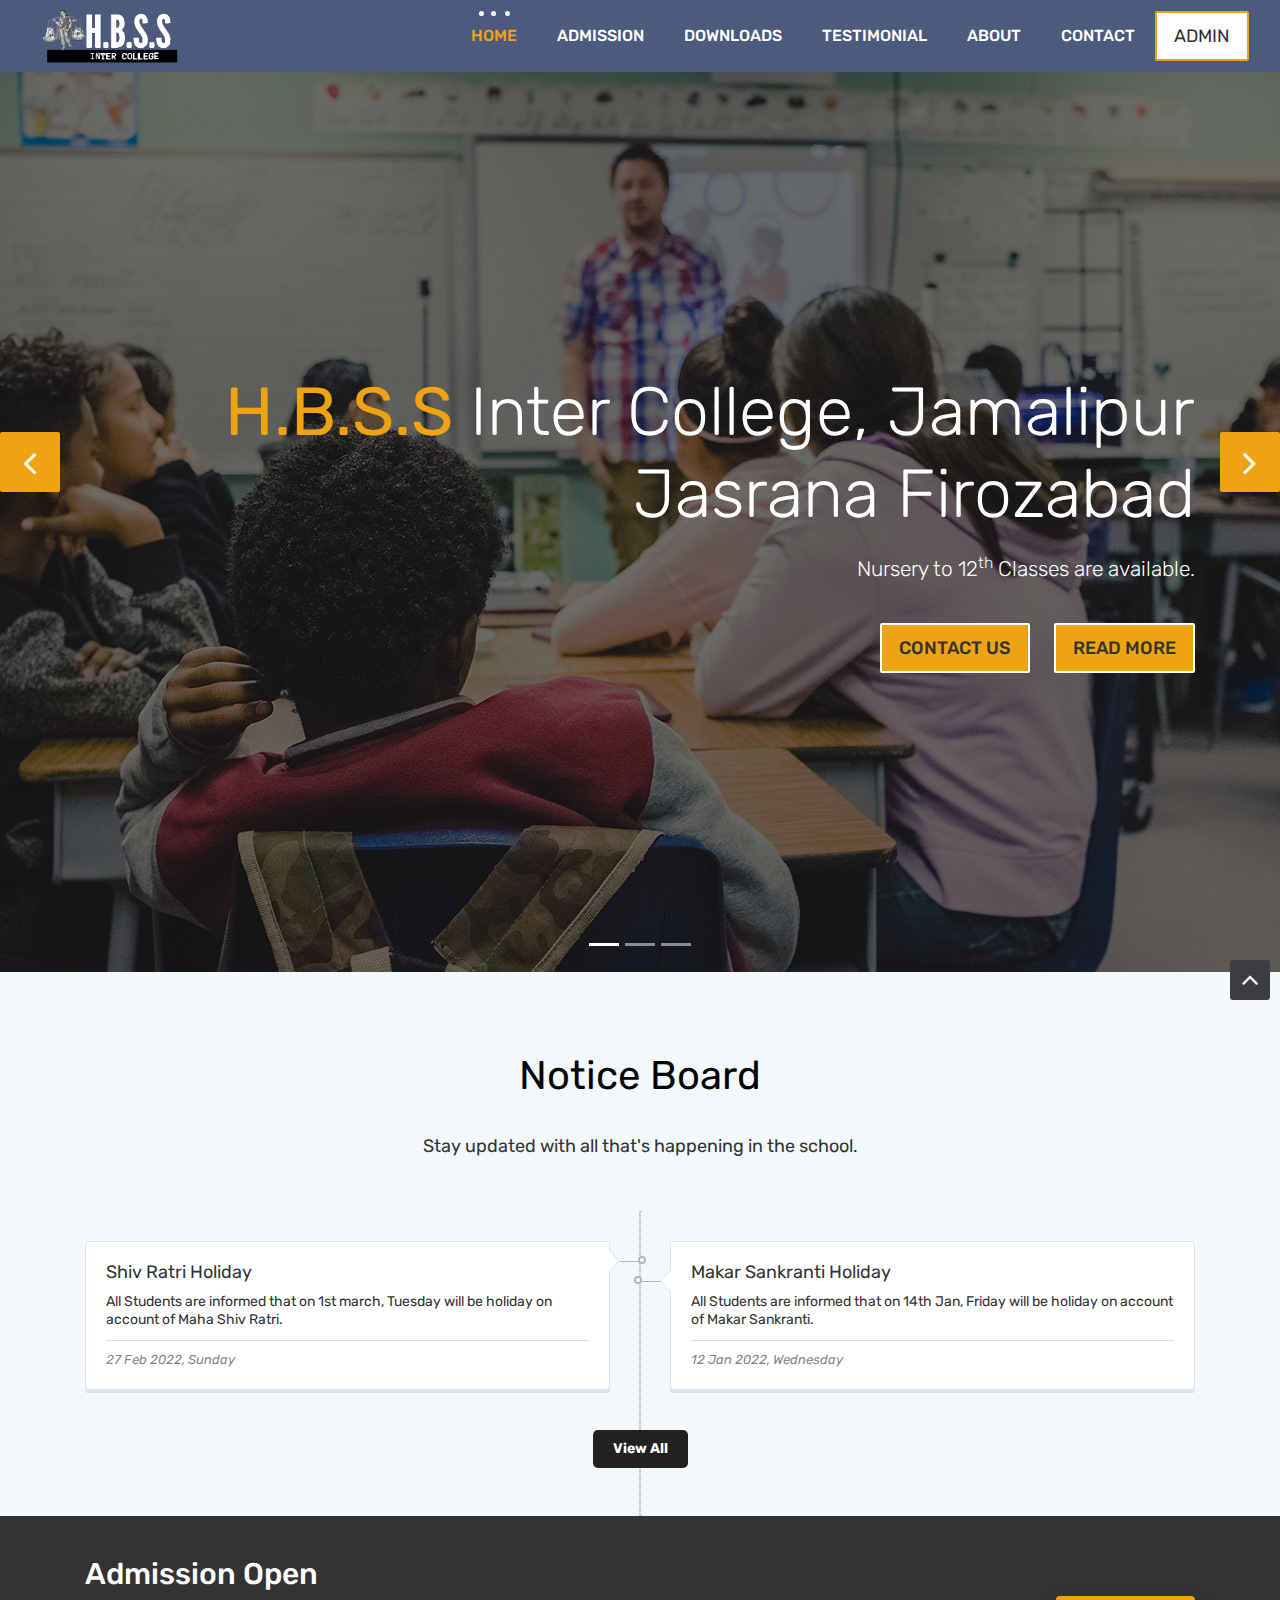
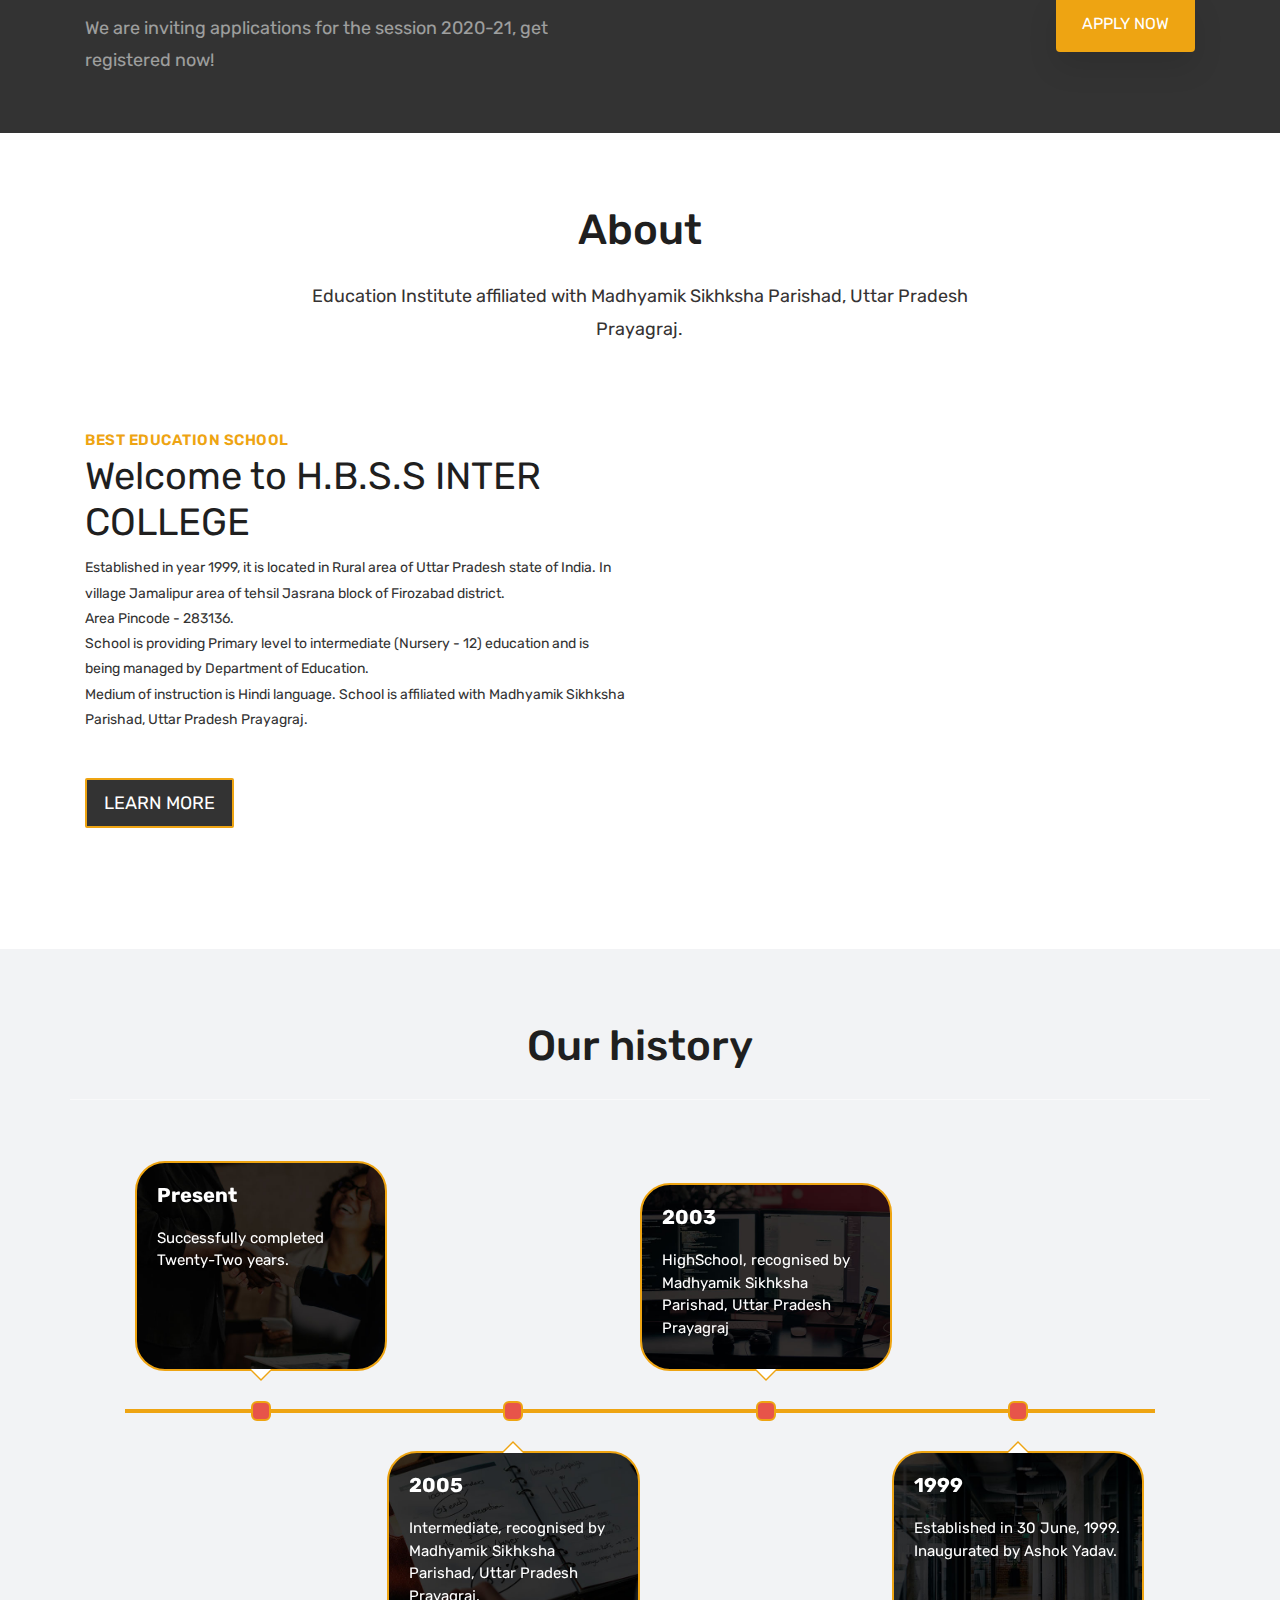
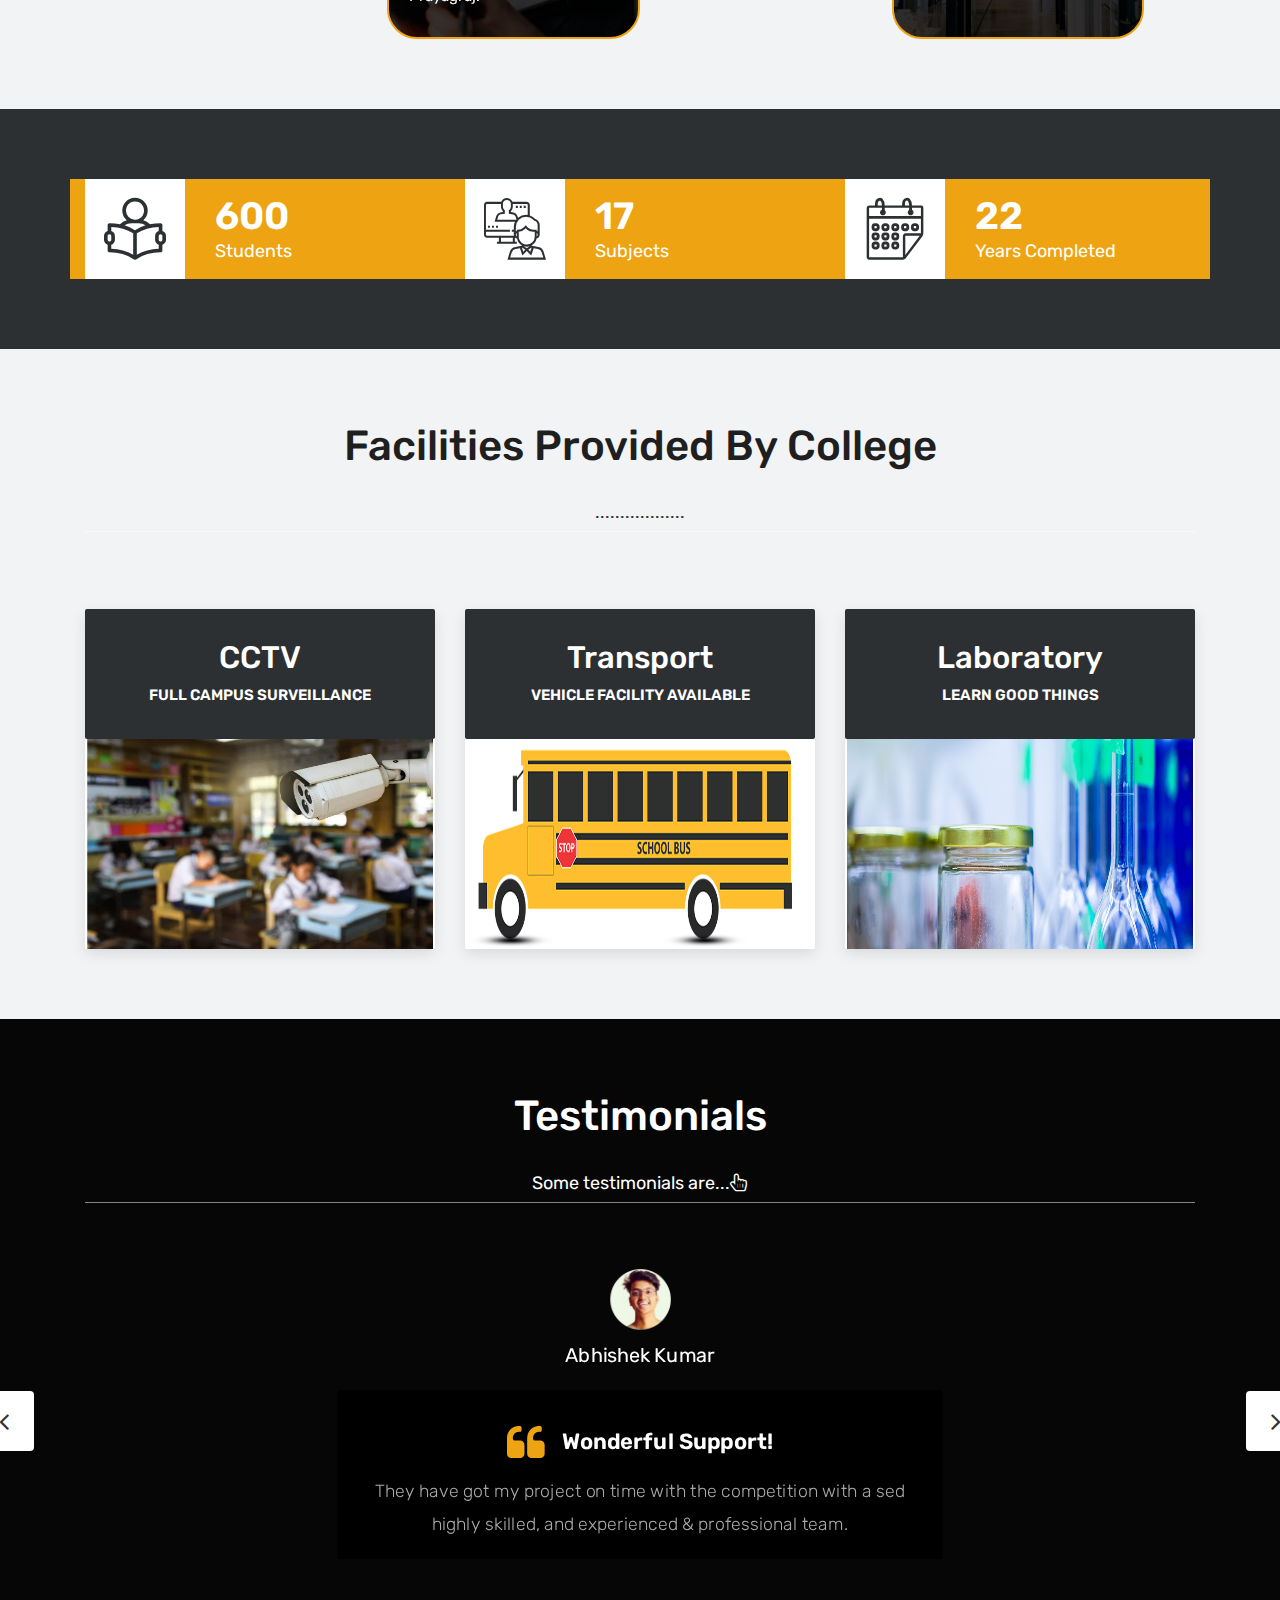
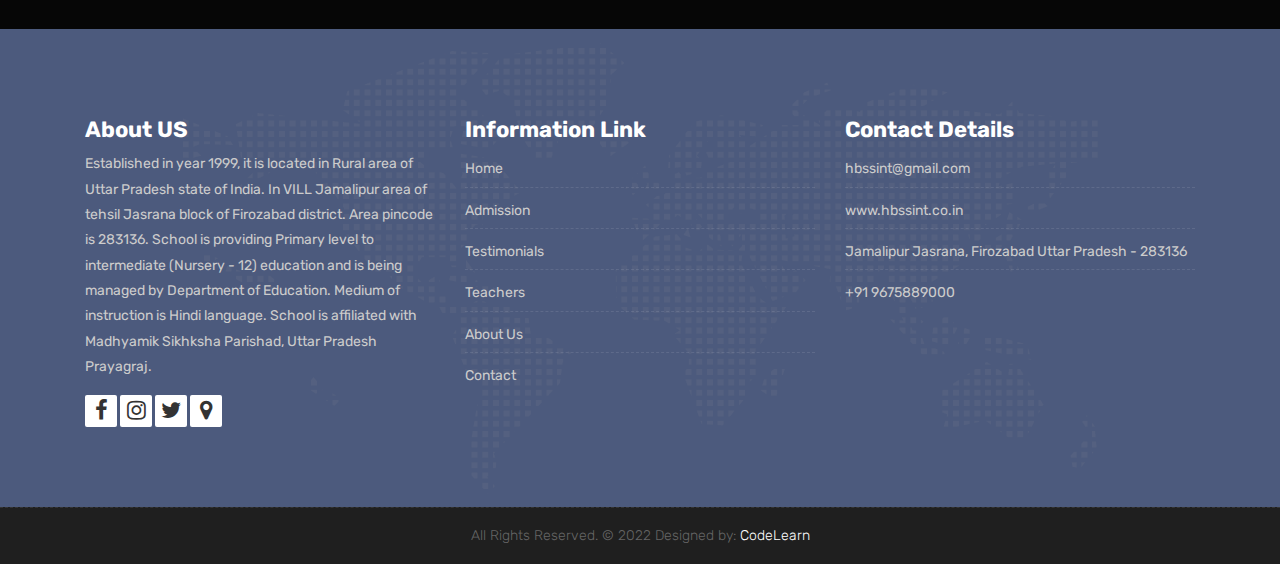
<file: index.html>
<!DOCTYPE html>
<html lang="en">

<!-- Basic -->
<meta charset="utf-8">
<meta http-equiv="X-UA-Compatible" content="IE=edge">

<!-- Mobile Metas -->
<meta name="viewport" content="width=device-width, initial-scale=1">


<!-- Site Metas -->
<title>H.B.S.S Inter College</title>
<meta name="keywords" content="">
<meta name="description" content="">
<meta name="author" content="">

<!-- Site Icons -->
<link rel="shortcut icon" href="images/icon.png" type="image/x-icon" />

<!-- Bootstrap CSS -->
<link rel="stylesheet" href="css/bootstrap.min.css">
<!-- Site CSS -->
<link rel="stylesheet" href="style.css">
<!-- ALL VERSION CSS -->
<link rel="stylesheet" href="css/versions.css">
<!-- Responsive CSS -->
<link rel="stylesheet" href="css/responsive.css">
<!-- Custom CSS -->
<link rel="stylesheet" href="css/custom.css">

<!-- Modernizer for Portfolio -->
<script src="js/modernizer.js"></script>

<!--[if lt IE 9]>
  <script src="https://oss.maxcdn.com/libs/html5shiv/3.7.0/html5shiv.js"></script>
  <script src="https://oss.maxcdn.com/libs/respond.js/1.4.2/respond.min.js"></script>
<![endif]-->
</head>
<body class="host_version">

<!-- Modal -->
		<div class="modal fade" id="login" tabindex="-1" role="dialog" aria-labelledby="myModalLabel">
			<div class="modal-dialog modal-dialog-centered modal-lg" role="document">
				<div class="modal-content">
					<div class="modal-header tit-up">
						<button type="button" class="close" data-dismiss="modal" aria-hidden="true">&times;</button>
						<h4 class="modal-title">Admin Login</h4>
					</div>
					<div class="modal-body customer-box">
						<!-- Tab panes -->
						<div class="tab-content">
							<div class="tab-pane active" id="Login">
								<form role="form" class="form-horizontal">
									<div class="form-group">
										<div class="col-sm-12">
											<input class="form-control" id="email1" placeholder="Email" type="emial">
										</div>
									</div>
									<div class="form-group">
										<div class="col-sm-12">
											<input class="form-control" id="exampleInputPassword1" placeholder="Password" type="password">
										</div>
									</div>
									<div class="row">
										<div class="col-sm-10">
											<button type="submit" class="btn btn-light btn-radius btn-brd grd1">
												Login
											</button>
										</div>
									</div>
								</form>
							</div>

						</div>
					</div>
				</div>
			</div>
		</div>
		<!-- Transfer Certificate -->
		<div class="modal fade" id="TC" tabindex="-1" role="dialog" aria-labelledby="myModalLabel">
			<div class="modal-dialog modal-dialog-centered modal-lg" role="document">
				<div class="modal-content">
					<div class="modal-header tit-up">
						<button type="button" class="close" data-dismiss="modal" aria-hidden="true">&times;</button>
						<h4 class="modal-title">Details</h4>
					</div>
					<div class="modal-body customer-box">
						<!-- Tab panes -->

						<div class="tab-content">
							<div class="tab-pane active" id="TC">
								<form role="form" class="form-horizontal">
									<div class="form-group">
										<div class="col-sm-12">
											<input class="form-control" id="TC" placeholder="S.R No." type="number">
										</div>
									</div>
									<div class="form-group">
										<div class="col-sm-12">
											<input class="form-control" id="DOB" placeholder="DOB" type="password">
										</div>
									</div>
									<div class="row">
										<div class="col-sm-10">
											<button type="submit" class="btn btn-light btn-radius btn-brd grd1">
												Submit
											</button>
										</div>
									</div>
								</form>
							</div>

						</div>
					</div>
				</div>
			</div>
		</div>

		<!-- Student_data-->

		<div class="modal fade" id="Student_data" tabindex="-1" role="dialog" aria-labelledby="myModalLabel">
			<div class="modal-dialog modal-dialog-centered modal-lg" role="document">
				<div class="modal-content">
					<div class="modal-header tit-up">
						<button type="button" class="close" data-dismiss="modal" aria-hidden="true">&times;</button>
						<h4 class="modal-title">Details</h4>
					</div>
					<div class="modal-body customer-box">
						<!-- Tab panes -->
						<div class="tab-content">
							<div class="tab-pane active" id="Student_data">
								<form role="form" class="form-horizontal">
									<div class="form-group">
										<div class="col-sm-12">
											<input class="form-control" id="SR" placeholder="SR No." type="number">
										</div>
									</div>
									<div class="form-group">
										<div class="col-sm-12">
											<input class="form-control" id="DOB" placeholder="Date of Birth" type="password">
										</div>
									</div>
									<div class="row">
										<div class="col-sm-10">
											<button type="submit" class="btn btn-light btn-radius btn-brd grd1">
												Submit
											</button>
										</div>
									</div>
								</form>
							</div>

						</div>
					</div>
				</div>
			</div>
		</div>


	<!-- LOADER -->
	<div id="preloader">
		<div class="loader-container">
			<div class="progress-br float shadow">
				<div class="progress__item"></div>
			</div>
		</div>
	</div>

	<!-- Start header -->
	<header class="top-navbar">
		<nav class="navbar navbar-expand-lg navbar-light bg-light">
			<div class="container-fluid">
				<a class="navbar-brand" href="index.html">
					<img src="images/logo1.png" alt="" width="40%" />
				</a>
				<button class="navbar-toggler" type="button" data-toggle="collapse" data-target="#navbars-host" aria-controls="navbars-rs-food" aria-expanded="false" aria-label="Toggle navigation">
					<span class="icon-bar"></span>
					<span class="icon-bar"></span>
					<span class="icon-bar"></span>
				</button>
				<div class="collapse navbar-collapse" id="navbars-host">
					<ul class="navbar-nav ml-auto">
						<li class="nav-item active"><a class="nav-link" href="index.html">Home</a></li>
						<li class="nav-item dropdown">
							<a class="nav-link dropdown-toggle" href="#" id="dropdown-a" data-toggle="dropdown">Admission</a>
							<div class="dropdown-menu" aria-labelledby="dropdown-a">
								<a class="dropdown-item" href="ad_process.html">Admission Procedure</a>
								<a class="dropdown-item" href="Admission.html">Online Admission Form</a>
								<a class="dropdown-item" href="#">Fee Structure</a>
							</div>
						</li>

						<li class="nav-item dropdown">
							<a class="nav-link dropdown-toggle" href="#" id="dropdown-a" data-toggle="dropdown">Downloads</a>
							<div class="dropdown-menu" aria-labelledby="dropdown-a">
								<a class="dropdown-item" href="#" data-toggle="modal" data-target="#TC">TC</a>
								<a class="dropdown-item" href="#" data-toggle="modal" data-target="#Student_data">Student Data</a>

							</div>
						</li>

						<li class="nav-item"><a class="nav-link" href="testimonials.html">Testimonial</a></li>
						<li class="nav-item dropdown">
							<a class="nav-link dropdown-toggle" href="#" id="dropdown-a" data-toggle="dropdown">About</a>
							<div class="dropdown-menu" aria-labelledby="dropdown-a">
								<a class="dropdown-item" href="about.html">About School</a>
								<a class="dropdown-item" href="teachers.html">Teachers</a>
								<a class="dropdown-item" href="about.html#mission-vision">Our Vision & Mission</a>
							</div>
						</li>
						<li class="nav-item"><a class="nav-link" href="contact.html">Contact</a></li>
					</ul>

					<ul class="nav navbar-nav navbar-right">
						<li><a class="hover-btn-new log orange" href="#" data-toggle="modal" data-target="#login"><span>Admin</span></a></li>
					</ul>
				</div>
			</div>
		</nav>
	</header>
	<!-- End header -->

	<div id="carouselExampleControls" class="carousel slide bs-slider box-slider" data-ride="carousel" data-pause="hover" data-interval="false">
		<!-- Indicators -->
		<ol class="carousel-indicators">
			<li data-target="#carouselExampleControls" data-slide-to="0" class="active"></li>
			<li data-target="#carouselExampleControls" data-slide-to="1"></li>
			<li data-target="#carouselExampleControls" data-slide-to="2"></li>
		</ol>
		<div class="carousel-inner" role="listbox">
			<div class="carousel-item active">
				<div id="home" class="first-section" style="background-image:url('images/slider-01.jpg');">
					<div class="dtab">
						<div class="container">
							<div class="row">
								<div class="col-md-12 col-sm-12 text-right">
									<div class="big-tagline">
										<h2><strong>H.B.S.S </strong> Inter College, Jamalipur Jasrana Firozabad</h2>
										<p class="lead">Nursery to 12<sup>th</sup> Classes are available.</p>
										<a href="contact.html" class="hover-btn-new"><span>Contact Us</span></a>
										&nbsp;&nbsp;&nbsp;&nbsp;&nbsp;&nbsp;
										<a href="about.html" class="hover-btn-new"><span>Read More</span></a>
									</div>
								</div>
							</div><!-- end row -->
						</div><!-- end container -->
					</div>
				</div><!-- end section -->
			</div>
			<div class="carousel-item">
				<div id="home" class="first-section" style="background-image:url('images/slider-02.jpg');">
					<div class="dtab">
						<div class="container">
							<div class="row">
								<div class="col-md-12 col-sm-12 text-left">
									<div class="big-tagline">
										<h2 data-animation="animated zoomInRight"><strong>H.B.S.S </strong> Inter College, Jamalipur Jasrana Firozabad</strong></h2>
										<p class="lead" data-animation="animated fadeInLeft">Nursery to 12<sup>th</sup> Classes are available. </p>
										<a href="contact.html" class="hover-btn-new"><span>Contact Us</span></a>
										&nbsp;&nbsp;&nbsp;&nbsp;&nbsp;&nbsp;
										<a href="about.html" class="hover-btn-new"><span>Read More</span></a>
									</div>
								</div>
							</div><!-- end row -->
						</div><!-- end container -->
					</div>
				</div><!-- end section -->
			</div>
			<div class="carousel-item">
				<div id="home" class="first-section" style="background-image:url('images/slider-03.jpg');">
					<div class="dtab">
						<div class="container">
							<div class="row">
								<div class="col-md-12 col-sm-12 text-center">
									<div class="big-tagline">
										<h2 data-animation="animated zoomInRight"><strong>Nursery</strong> to <strong>12<sup>th</sup> Class</strong></h2>
										<p class="lead" data-animation="animated fadeInLeft">Affiliated to Madhyamik Sikhksha Parishad, Uttar Pradesh Prayagraj</p>
										<a href="contact.html" class="hover-btn-new"><span>Contact Us</span></a>
										&nbsp;&nbsp;&nbsp;&nbsp;&nbsp;&nbsp;
										<a href="about.html" class="hover-btn-new"><span>Read More</span></a>
									</div>
								</div>
							</div><!-- end row -->
						</div><!-- end container -->
					</div>
				</div><!-- end section -->
			</div>
			<!-- Left Control -->
			<a class="new-effect carousel-control-prev" href="#carouselExampleControls" role="button" data-slide="prev">
				<span class="fa fa-angle-left" aria-hidden="true"></span>
				<span class="sr-only">Previous</span>
			</a>

			<!-- Right Control -->
			<a class="new-effect carousel-control-next" href="#carouselExampleControls" role="button" data-slide="next">
				<span class="fa fa-angle-right" aria-hidden="true"></span>
				<span class="sr-only">Next</span>
			</a>
		</div>
	</div>
	<!-- notice -->

	<section id="news">
		<div class="container">
			<div class="container text-center mb-5">
				<h2 class="section-title">Notice Board</h2>
				<p class="section-description">Stay updated with all that&#39;s happening in the school.</p>
			</div>
		</div>
		<div class="container">
			<div class="ideaboxTimeline" id="i-timeline">
				<div class="it-spine"></div>
				<div class="it-box it-left">
					<div class="it-content">
						<h3>Shiv Ratri Holiday</h3>
						<p>All Students are informed that on 1st march, Tuesday will be holiday on account of Maha Shiv Ratri.</p>
						<div class="it-infobar">
							<em>27 Feb 2022, Sunday</em>
						</div>
					</div>
					<div class="it-iconbox">
						<span></span>
					</div>
				</div>
				<div class="it-box it-right">
					<div class="it-content">
						<h3>Makar Sankranti Holiday</h3>
						<p>All Students are informed that on 14th Jan, Friday will be holiday on account of Makar Sankranti.</p>
						<div class="it-infobar">
							<em>12 Jan 2022, Wednesday</em>
						</div>
					</div>
					<div class="it-iconbox">
						<span></span>
					</div>
				</div>
				
				
				<div class="it-minibox pb-5"><a href="notice.html">View All</a></div>
			</div>
		</div>
	</section>
	<section id="featured-link">
		<div class="container">
			<div class="row">
				<div class="col-lg-6 col-md-12 col-12">
					<h2 class="title">Admission Open</h2>
					<p class="description">We are inviting applications for the session 2020-21, get registered now!</p>
				</div>
				<div class="col-lg-6 col-md-6 text-right">
					<a href="admission.html" class="btn main-btn">Apply Now</a>
				</div>
			</div>
		</div>
	</section>
	<div id="overviews" class="section wb">
		<div class="container">
			<div class="section-title row text-center">
				<div class="col-md-8 offset-md-2">
					<h3>About</h3>
					<p class="lead">Education Institute affiliated with Madhyamik Sikhksha Parishad, Uttar Pradesh Prayagraj.</p>
				</div>
			</div><!-- end title -->

			<div class="row align-items-center">
				<div class="col-xl-6 col-lg-6 col-md-12 col-sm-12">
					<div class="message-box">
						<h4>BEST education school</h4>
						<h2>Welcome to H.B.S.S INTER COLLEGE</h2>
						<p>
							Established in year 1999, it is located in Rural area of Uttar Pradesh state of India.
							In village Jamalipur area of tehsil Jasrana block of Firozabad district.<br> Area Pincode - 283136. <br>
							School is providing Primary level to intermediate (Nursery - 12) education and is being managed by Department of Education. <br>
							Medium of instruction is Hindi language. School is affiliated with  Madhyamik Sikhksha Parishad, Uttar Pradesh Prayagraj.<br><br>
						</p>
						<a href="about.html" class="hover-btn-new orange"><span>Learn More</span></a>
					</div><!-- end messagebox -->
				</div><!-- end col -->

				<div class="col-xl-6 col-lg-6 col-md-12 col-sm-12">
					<div class="post-media wow fadeIn">
						<img src="images/about.jpg" alt="" height="440px">
					</div><!-- end media -->
				</div><!-- end col -->
			</div>
		</div><!-- end container -->
	</div><!-- end section -->

	<section class="section lb page-section">
		<div class="container">
			<div class="section-title row text-center">
				<div class="col-md-8 offset-md-2">
					<h3>Our history</h3>
					<p class="lead"></p>
				</div>
			</div><!-- end title -->
			<div class="timeline">
				<div class="timeline__wrap">
					<div class="timeline__items">
						<div class="timeline__item">
							<div class="timeline__content img-bg-01">
								<h2>Present</h2>
								<p>Successfully completed Twenty-Two years.<br><br><br><br></p>
							</div>
						</div>
						<div class="timeline__item">
							<div class="timeline__content img-bg-02">
								<h2>2005</h2>
								<p>Intermediate, recognised by Madhyamik Sikhksha Parishad, Uttar Pradesh Prayagraj.</p>
							</div>
						</div>
						<div class="timeline__item">
							<div class="timeline__content img-bg-03">
								<h2>2003</h2>
								<p>HighSchool,  recognised by Madhyamik Sikhksha Parishad, Uttar Pradesh Prayagraj</p>
							</div>
						</div>
						<div class="timeline__item">
							<div class="timeline__content img-bg-04">
								<h2>1999</h2>
								<p>Established in 30 June, 1999.<br>Inaugurated by Ashok Yadav.<br><br><br></p>
							</div>
						</div>
					</div>
				</div>
			</div>
		</div>
		</div>
	</section>

	<div class="section cl">
		<div class="container">
			<div class="row text-left stat-wrap">
				<div class="col-md-4 col-sm-4 col-xs-12">
					<span data-scroll class="global-radius icon_wrap effect-1 alignleft"><i class="flaticon-study"></i></span>
					<p class="stat_count">600</p>
					<h3>Students</h3>
				</div><!-- end col -->

				<div class="col-md-4 col-sm-4 col-xs-12">
					<span data-scroll class="global-radius icon_wrap effect-1 alignleft"><i class="flaticon-online"></i></span>
					<p class="stat_count">17</p>
					<h3>Subjects</h3>
				</div><!-- end col -->

				<div class="col-md-4 col-sm-4 col-xs-12">
					<span data-scroll class="global-radius icon_wrap effect-1 alignleft"><i class="flaticon-years"></i></span>
					<p class="stat_count">22</p>
					<h3>Years Completed</h3>
				</div><!-- end col -->
			</div><!-- end row -->
		</div><!-- end container -->
	</div><!-- end section -->

	<div id="plan" class="section lb">
		<div class="container">
			<div class="section-title text-center">
				<h3>Facilities Provided By College</h3>
				<p>..................</p>
			</div><!-- end title -->


			<hr class="invis">

			<div class="row">
				<div class="col-md-12">
					<div class="tab-content">
						<div class="tab-pane active fade show" id="tab1">
							<div class="row text-center">
								<div class="col-md-4">
									<div class="pricing-table pricing-table-highlighted">
										<div class="pricing-table-header grd1">
											<h2>CCTV </h2>
											<h3>Full campus surveillance</h3>
										</div>
										<img src="images/cctv.jpg" width="99%" height="210px">
									</div>
								</div>
								

								<div class="col-md-4">
									<div class="pricing-table pricing-table-highlighted">
										<div class="pricing-table-header grd1">
											<h2>Transport</h2>
											<h3>Vehicle facility available</h3>
										</div>
										<img src="images/bus.png" width="99%" height="210px">
										
									</div>
								</div>
								<div class="col-md-4">
									<div class="pricing-table pricing-table-highlighted">
										<div class="pricing-table-header grd1">
											<h2>Laboratory</h2>
											<h3>Learn good things</h3>
										</div>
										<img src="images/lab-img.jpg" width="99%" height=" 210px">
									</div>
								</div>
							</div><!-- end row -->
						</div><!-- end pane -->
					</div><!-- end content -->
				</div><!-- end col -->
			</div><!-- end row -->
		</div><!-- end container -->
	</div><!-- end section -->

	<div id="testimonials" class="parallax section db parallax-off" style="background-image:url('images/parallax_04.jpg');">
		<div class="container">
			<div class="section-title text-center">
				<h3>Testimonials</h3>
				<a href="testimonials.html"><p  style="color:white;">Some testimonials are...<i class="fa fa-hand-pointer-o"></i></p></a>
                </div><!-- end title -->

			<div class="row">
				<div class="col-md-12 col-sm-12">
					<div class="testi-carousel owl-carousel owl-theme">
						<div class="testimonial clearfix">
							<div class="testi-meta">
								<img src="images/abhishek.png" alt="" class="img-fluid">
								<h4>Abhishek Kumar </h4>
							</div>
							<div class="desc">
								<h3><i class="fa fa-quote-left"></i> Wonderful Support!</h3>
								<p class="lead">They have got my project on time with the competition with a sed highly skilled, and experienced & professional team.</p>
							</div>
							<!-- end testi-meta -->
						</div>
						<!-- end testimonial -->

						<div class="testimonial clearfix">
							<div class="testi-meta">
								<img src="images/muskan.png" alt="" class="img-fluid">
								<h4>Anshika Sharma </h4>
							</div>
							<div class="desc">
								<h3><i class="fa fa-quote-left"></i> Awesome Services!</h3>
								<p class="lead">Explain to you how all this mistaken idea of denouncing pleasure and praising pain was born and I will give you completed.</p>
							</div>
							<!-- end testi-meta -->
						</div>
						<!-- end testimonial -->
						<!-- end testimonial -->
					</div><!-- end carousel -->
				</div><!-- end col -->
			</div><!-- end row -->
		</div><!-- end container -->
	</div><!-- end section -->



	<footer class="footer">
		<div class="container">
			<div class="row">
				<div class="col-lg-4 col-md-4 col-xs-12">
					<div class="widget clearfix">
						<div class="widget-title">
							<h3>About US</h3>
						</div>
						<p>Established in year 1999, it is located in Rural area of Uttar Pradesh state of India. In VILL Jamalipur area of tehsil Jasrana block of Firozabad district. Area pincode is 283136. School is providing Primary level to intermediate (Nursery - 12) education and is being managed by Department of Education. Medium of instruction is Hindi language. School is affiliated with  Madhyamik Sikhksha Parishad, Uttar Pradesh Prayagraj.</p>
						<div class="footer-right">
							<ul class="footer-links-soi">
								<li><a href="#"><i class="fa fa-facebook"></i></a></li>
								<li><a href="#"><i class="fa fa-instagram"></i></a></li>
								<li><a href="#"><i class="fa fa-twitter"></i></a></li>
								<li><a href="https://maps.google.com/?cid=12429775739810923415&entry=gps"><i class="fa fa-map-marker"></i></a></li>
							</ul><!-- end links -->
						</div>
					</div><!-- end clearfix -->
				</div><!-- end col -->

				<div class="col-lg-4 col-md-4 col-xs-12">
					<div class="widget clearfix">
						<div class="widget-title">
							<h3>Information Link</h3>
						</div>
						<ul class="footer-links">
							<li><a href="index.html">Home</a></li>
							<li><a href="ad_process.html">Admission</a></li>
							<li><a href="testimonials.html">Testimonials</a></li>
							<li><a href="teachers.html">Teachers</a></li>
							<li><a href="about.html">About Us</a></li>
							<li><a href="contact.html">Contact</a></li>
						</ul><!-- end links -->
					</div><!-- end clearfix -->
				</div><!-- end col -->

				<div class="col-lg-4 col-md-4 col-xs-12">
					<div class="widget clearfix">
						<div class="widget-title">
							<h3>Contact Details</h3>
						</div>

						<ul class="footer-links">
							<li><a href="mailto:#">hbssint@gmail.com</a></li>
							<li><a href="#">www.hbssint.co.in</a></li>
							<li>Jamalipur Jasrana, Firozabad Uttar Pradesh - 283136</li>
							<li>+91 9675889000</li>
						</ul><!-- end links -->
					</div><!-- end clearfix -->
				</div><!-- end col -->

			</div><!-- end row -->
		</div><!-- end container -->
	</footer><!-- end footer -->

	<div class="copyrights">
		<div class="container">
			<div class="footer-distributed">
				<div class="footer-center">
					<p class="footer-company-name">All Rights Reserved. &copy; 2022  Designed by: <a href="#">CodeLearn</a></a></p>
				</div>
			</div>
		</div><!-- end container -->
	</div><!-- end copyrights -->

	<a href="#" id="scroll-to-top" class="dmtop global-radius"><i class="fa fa-angle-up"></i></a>

	<!-- ALL JS FILES -->
	<script src="js/all.js"></script>
	<!-- ALL PLUGINS -->
	<script src="js/custom.js"></script>
	<script src="js/timeline.min.js"></script>
	<script>
		timeline(document.querySelectorAll('.timeline'), {
			forceVerticalMode: 700,
			mode: 'horizontal',
			verticalStartPosition: 'left',
			visibleItems: 4
		});
	</script>
</body>
</html>
</file>
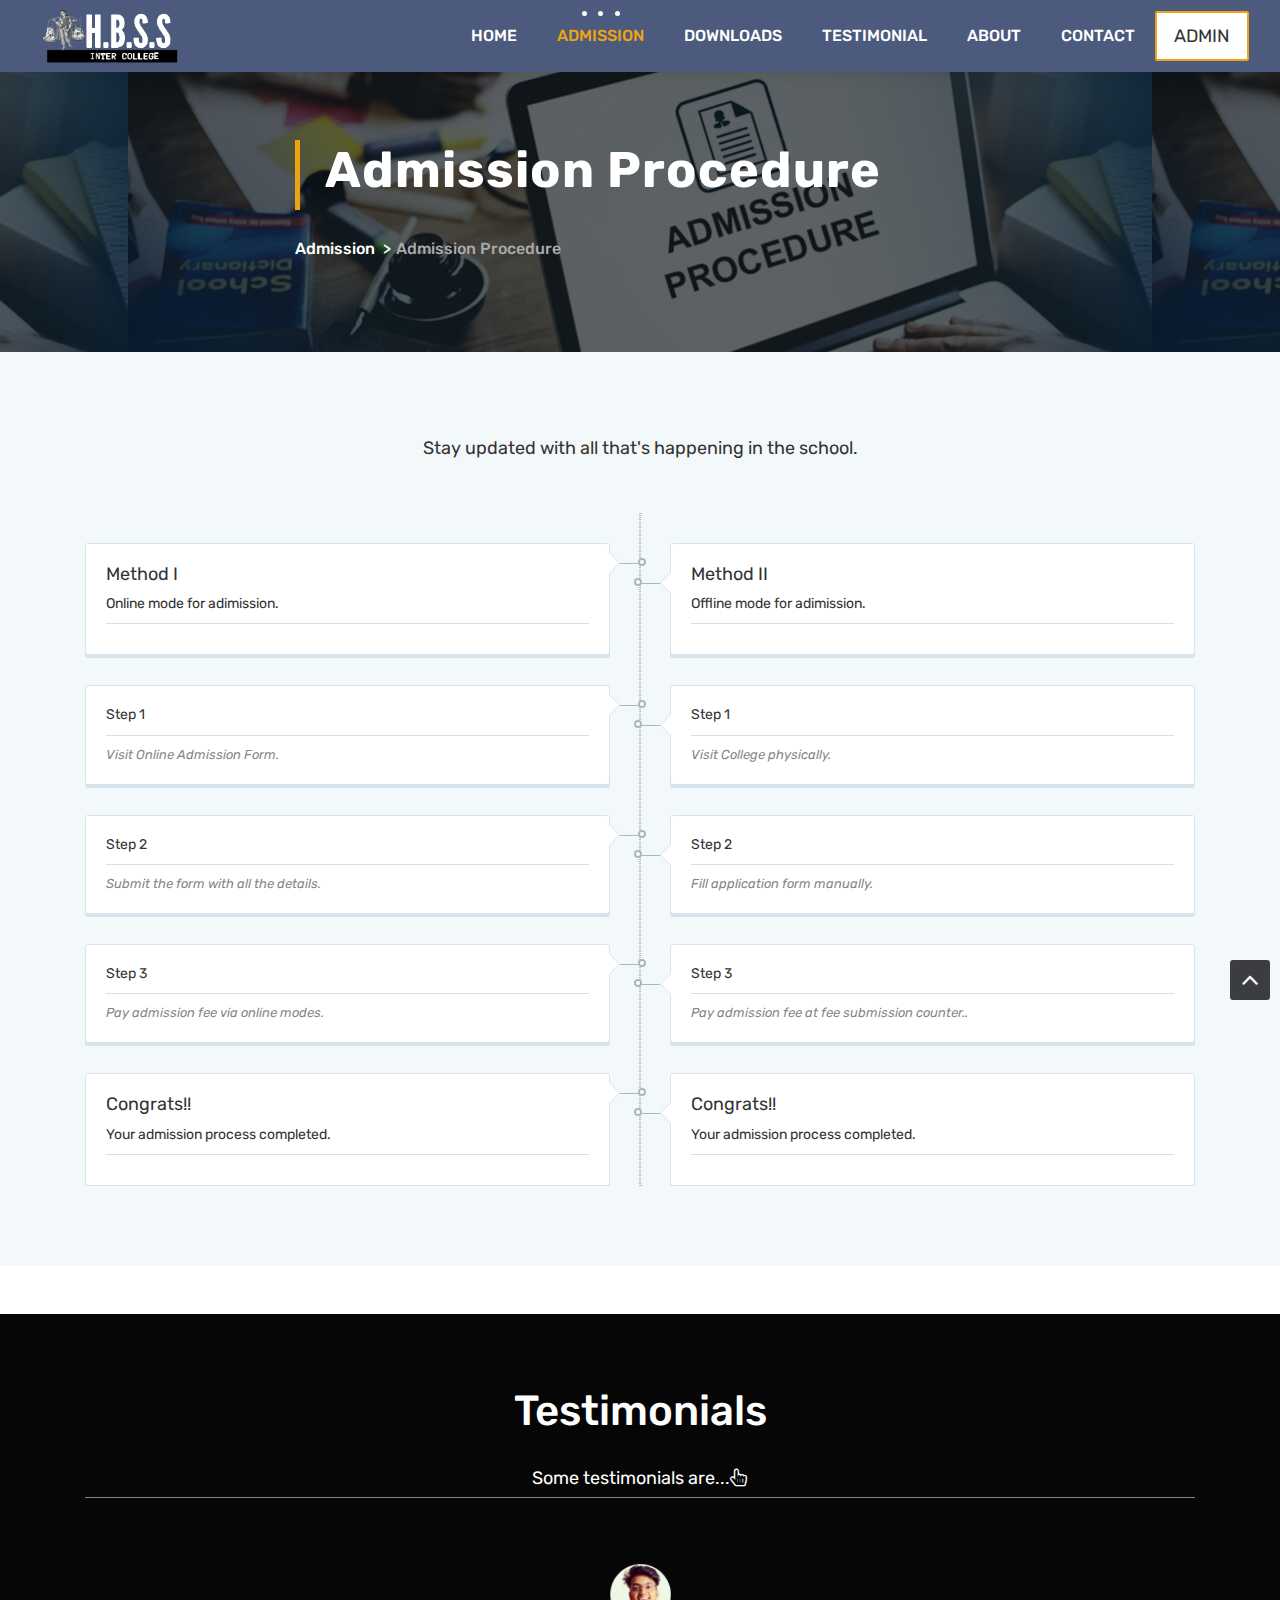
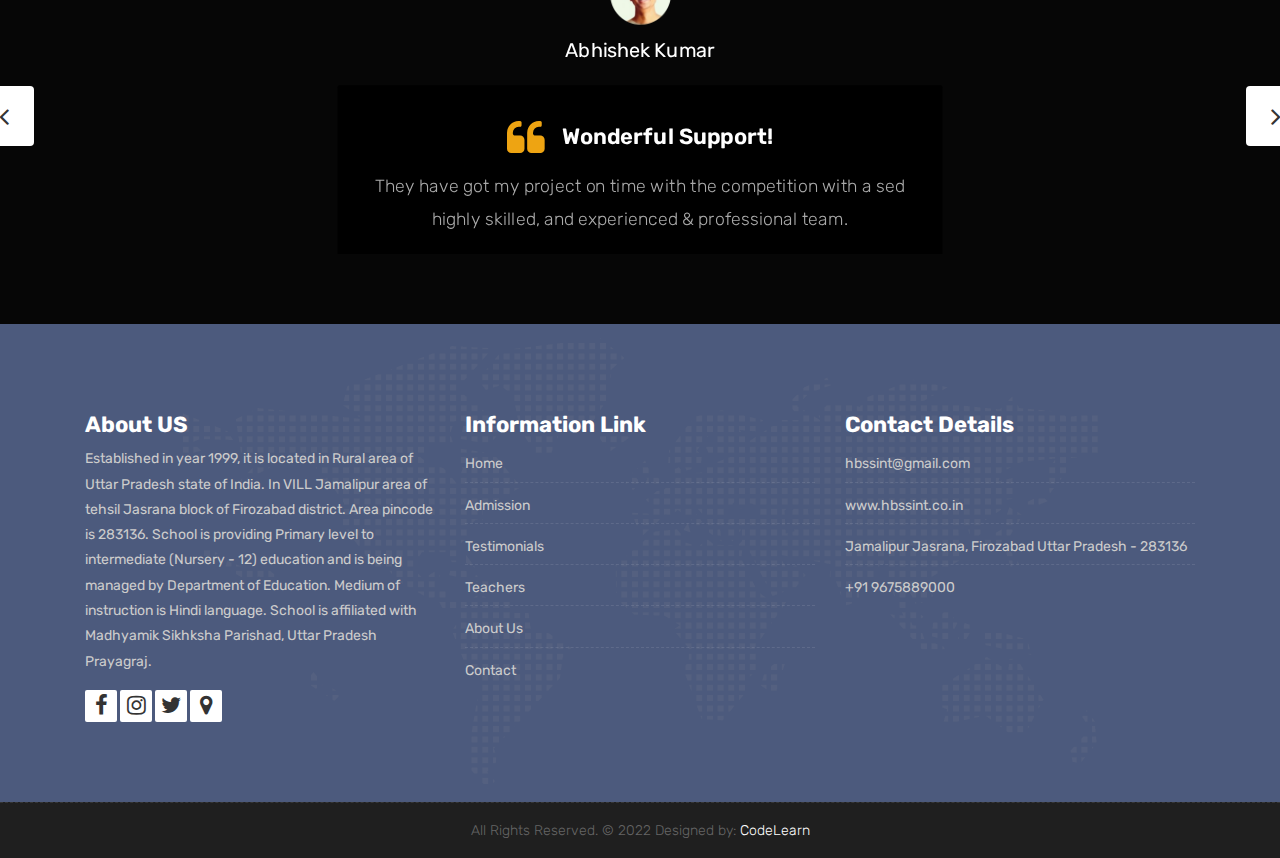
<file: ad_process.html>
<!DOCTYPE html>
<html lang="en">

<!-- Basic -->
<meta charset="utf-8">
<meta http-equiv="X-UA-Compatible" content="IE=edge">

<!-- Mobile Metas -->
<meta name="viewport" content="width=device-width, initial-scale=1">


<!-- Site Metas -->
<title>H.B.S.S Inter College</title>
<meta name="keywords" content="">
<meta name="description" content="">
<meta name="author" content="">

<!-- Site Icons -->
<link rel="shortcut icon" href="images/icon.png" type="image/x-icon" />

<!-- Bootstrap CSS -->
<link rel="stylesheet" href="css/bootstrap.min.css">
<!-- Site CSS -->
<link rel="stylesheet" href="style.css">
<!-- ALL VERSION CSS -->
<link rel="stylesheet" href="css/versions.css">
<!-- Responsive CSS -->
<link rel="stylesheet" href="css/responsive.css">
<!-- Custom CSS -->
<link rel="stylesheet" href="css/custom.css">

<!-- Modernizer for Portfolio -->
<script src="js/modernizer.js"></script>

<!--[if lt IE 9]>
  <script src="https://oss.maxcdn.com/libs/html5shiv/3.7.0/html5shiv.js"></script>
  <script src="https://oss.maxcdn.com/libs/respond.js/1.4.2/respond.min.js"></script>
<![endif]-->

<style>

    section#breadcrumb h2 {
        font-size: 50px;
        font-weight: 700;
        letter-spacing: 1px;
        color: #fff;
        margin-top: 40px;
        position: relative;
        padding-left: 30px;
    }

        section#breadcrumb h2:before {
            position: absolute;
            content: " ";
            top: 0;
            left: 0;
            width: 100%;
            height: 100%;
            border-left: 5px solid #eea412;
        }

    section#breadcrumb ul {
        color: #f0f0f0  ;
        padding: 0px;
        margin-top: 25px;

    }

        section#breadcrumb ul li {
            color: #f0f0f0;
            font-size: 16px;
            list-style-type: none;
            display: inline-block;
            font-weight: 500;


        }
    #abc li{
        color :white;
    }
    section#breadcrumb ul li:not(:first-child):before {
        content: '>';
        margin: 0px 5px;
    }
*, ::after, ::before {
    box-sizing: border-box;
}
    section#breadcrumb ul li a {
        color: #fff;
    }
    section#breadcrumb ul li:last-child a {
        color: darkgrey;
    }

</style>

</head>
<body class="host_version">

    <!-- Modal -->
		<div class="modal fade" id="login" tabindex="-1" role="dialog" aria-labelledby="myModalLabel">
			<div class="modal-dialog modal-dialog-centered modal-lg" role="document">
				<div class="modal-content">
					<div class="modal-header tit-up">
						<button type="button" class="close" data-dismiss="modal" aria-hidden="true">&times;</button>
						<h4 class="modal-title">Admin Login</h4>
					</div>
					<div class="modal-body customer-box">
						<!-- Tab panes -->
						<div class="tab-content">
							<div class="tab-pane active" id="Login">
								<form role="form" class="form-horizontal">
									<div class="form-group">
										<div class="col-sm-12">
											<input class="form-control" id="email1" placeholder="Email" type="emial">
										</div>
									</div>
									<div class="form-group">
										<div class="col-sm-12">
											<input class="form-control" id="exampleInputPassword1" placeholder="Password" type="password">
										</div>
									</div>
									<div class="row">
										<div class="col-sm-10">
											<button type="submit" class="btn btn-light btn-radius btn-brd grd1">
												Login
											</button>
										</div>
									</div>
								</form>
							</div>

						</div>
					</div>
				</div>
			</div>
		</div>
		<!-- TC-->
		<div class="modal fade" id="TC" tabindex="-1" role="dialog" aria-labelledby="myModalLabel">
			<div class="modal-dialog modal-dialog-centered modal-lg" role="document">
				<div class="modal-content">
					<div class="modal-header tit-up">
						<button type="button" class="close" data-dismiss="modal" aria-hidden="true">&times;</button>
						<h4 class="modal-title">Details</h4>
					</div>
					<div class="modal-body customer-box">
						<!-- Tab panes -->

						<div class="tab-content">
							<div class="tab-pane active" id="TC">
								<form role="form" class="form-horizontal">
									<div class="form-group">
										<div class="col-sm-12">
											<input class="form-control" id="TC" placeholder="S.R No." type="number">
										</div>
									</div>
									<div class="form-group">
										<div class="col-sm-12">
											<input class="form-control" id="DOB" placeholder="DOB" type="password">
										</div>
									</div>
									<div class="row">
										<div class="col-sm-10">
											<button type="submit" class="btn btn-light btn-radius btn-brd grd1">
												Submit
											</button>
										</div>
									</div>
								</form>
							</div>

						</div>
					</div>
				</div>
			</div>
		</div>

		<!-- Student_data-->

		<div class="modal fade" id="Student_data" tabindex="-1" role="dialog" aria-labelledby="myModalLabel">
			<div class="modal-dialog modal-dialog-centered modal-lg" role="document">
				<div class="modal-content">
					<div class="modal-header tit-up">
						<button type="button" class="close" data-dismiss="modal" aria-hidden="true">&times;</button>
						<h4 class="modal-title">Details</h4>
					</div>
					<div class="modal-body customer-box">
						<!-- Tab panes -->
						<div class="tab-content">
							<div class="tab-pane active" id="Student_data">
								<form role="form" class="form-horizontal">
									<div class="form-group">
										<div class="col-sm-12">
											<input class="form-control" id="SR" placeholder="SR No." type="number">
										</div>
									</div>
									<div class="form-group">
										<div class="col-sm-12">
											<input class="form-control" id="DOB" placeholder="Date of Birth" type="password">
										</div>
									</div>
									<div class="row">
										<div class="col-sm-10">
											<button type="submit" class="btn btn-light btn-radius btn-brd grd1">
												Submit
											</button>
										</div>
									</div>
								</form>
							</div>

						</div>
					</div>
				</div>
			</div>
		</div>


    <!-- LOADER -->
    <div id="preloader">
        <div class="loader-container">
            <div class="progress-br float shadow">
                <div class="progress__item"></div>
            </div>
        </div>
    </div>

    <!-- Start header -->
    <header class="top-navbar">
        <nav class="navbar navbar-expand-lg navbar-light bg-light">
            <div class="container-fluid">
                <a class="navbar-brand" href="index.html">
                    <img src="images/logo1.png" alt="" width="40%" />
                </a>
                <button class="navbar-toggler" type="button" data-toggle="collapse" data-target="#navbars-host" aria-controls="navbars-rs-food" aria-expanded="false" aria-label="Toggle navigation">
                    <span class="icon-bar"></span>
                    <span class="icon-bar"></span>
                    <span class="icon-bar"></span>
                </button>
                <div class="collapse navbar-collapse" id="navbars-host">
                    <ul class="navbar-nav ml-auto">
                        <li class="nav-item "><a class="nav-link" href="index.html">Home</a></li>
                        <li class="nav-item dropdown active">
                            <a class="nav-link dropdown-toggle " href="#" id="dropdown-a" data-toggle="dropdown">Admission</a>
                            <div class="dropdown-menu" aria-labelledby="dropdown-a">
                                <a class="dropdown-item" href="ad_process.html">Admission Procedure</a>
                                <a class="dropdown-item" href="Admission.html">Online Admission Form</a>
                                <a class="dropdown-item" href="#">Fee Structure</a>
                            </div>
                        </li>

                        <li class="nav-item dropdown">
                            <a class="nav-link dropdown-toggle" href="#" id="dropdown-a" data-toggle="dropdown">Downloads</a>
                            <div class="dropdown-menu" aria-labelledby="dropdown-a">
                                <a class="dropdown-item" href="#" data-toggle="modal" data-target="#TC">TC</a>
								<a class="dropdown-item" href="#" data-toggle="modal" data-target="#Student_data">Student Data</a>

                            </div>
                        </li>

                        <li class="nav-item"><a class="nav-link" href="testimonials.html">Testimonial</a></li>
                        <li class="nav-item dropdown">
                            <a class="nav-link dropdown-toggle" href="#" id="dropdown-a" data-toggle="dropdown">About</a>
                            <div class="dropdown-menu" aria-labelledby="dropdown-a">
                                <a class="dropdown-item" href="about.html">About School</a>
                                <a class="dropdown-item" href="teachers.html">Teachers</a>
                                <a class="dropdown-item" href="about.html#mission-vision">Our Vision & Mission</a>
                            </div>
                        </li>
                        <li class="nav-item"><a class="nav-link" href="contact.html">Contact</a></li>
                    </ul>

                    <ul class="nav navbar-nav navbar-right">
                        <li><a class="hover-btn-new log orange" href="#" data-toggle="modal" data-target="#login"><span>Admin</span></a></li>
                    </ul>
                </div>
            </div>
        </nav>
    </header>
    <!-- End header -->
    <section id="menubar" style="background-color: #1f2437; padding: 2em; height: 20em; background-image: linear-gradient(to bottom, rgba(0,0,0,0.6) 0%,rgba(0,0,0,0.6) 30%),url('images/ad_pro.jpg'); background-position: center">
        <section id="breadcrumb">
            <div class="container" style="max-width: 720px;">
                <h2>
                    Admission Procedure
                </h2>
                <ul class="breadcrumbs" id="abc">
                    <li><a href="index.html">Admission</a></li>
                    <li><a disable href="#">Admission Procedure</a></li>
                </ul>
            </div>
        </section>
    </section>


    <section id="news">
        <div class="container">
            <div class="container text-center mb-5">
                <p class="section-description">Stay updated with all that&#39;s happening in the school.</p>
            </div>
        </div>
        <div class="container">
            <div class="ideaboxTimeline" id="i-timeline">
                <div class="it-spine"></div>
                <div class="it-box it-left">
                    <div class="it-content">
                        <h3>Method I</h3>
                        <p>Online mode for adimission.</p>
                        <div class="it-infobar">
                            <em></em>
                        </div>
                    </div>
                    <div class="it-iconbox">
                        <span></span>
                    </div>
                </div>
                <div class="it-box it-right">
                    <div class="it-content">
                        <h3>Method II</h3>
                        <p>Offline mode for adimission.</p>
                        <div class="it-infobar">
                            <em></em>
                        </div>
                    </div>
                    <div class="it-iconbox">
                        <span></span>
                    </div>
                </div>
                <div class="it-box it-left">
                    <div class="it-content">
                        
                        <p>Step 1</p>
                        <div class="it-infobar">
                            <em>Visit Online Admission Form.</em>
                        </div>

                    </div>
                    <div class="it-iconbox">
                        <span></span>
                    </div>
                </div>
                <div class="it-box it-right">
                    <div class="it-content">
                        <p>Step 1</p>
                        <div class="it-infobar">
                            <em>Visit College physically.</em>
                        </div>
                    </div>
                    <div class="it-iconbox">
                        <span></span>
                    </div>
                </div>
                <div class="it-box it-left">
                    <div class="it-content">
                        
                        <p>Step 2</p>
                        <div class="it-infobar">
                            <em>Submit the form with all the details.</em>
                        </div>

                    </div>
                    <div class="it-iconbox">
                        <span></span>
                    </div>
                </div>
                <div class="it-box it-right">
                    <div class="it-content">
                        <p>Step 2</p>
                        <div class="it-infobar">
                            <em>Fill application form manually.</em>
                        </div>
                    </div>
                    <div class="it-iconbox">
                        <span></span>
                    </div>
                </div>
                
                <div class="it-box it-left">
                    <div class="it-content">
                        
                        <p>Step 3</p>
                        <div class="it-infobar">
                            <em>Pay admission fee via online modes.</em>
                        </div>

                    </div>
                    <div class="it-iconbox">
                        <span></span>
                    </div>
                </div>
                <div class="it-box it-right">
                    <div class="it-content">
                        <p>Step 3</p>
                        <div class="it-infobar">
                            <em>Pay admission fee at fee submission counter..</em>
                        </div>
                    </div>
                    <div class="it-iconbox">
                        <span></span>
                    </div>
                </div>
                <div class="it-box it-left">
                    <div class="it-content">
                        <h3>Congrats!!</h3>
                        <p>Your admission process completed.</p>
                        <div class="it-infobar">
                            <em></em>
                        </div>

                    </div>
                    <div class="it-iconbox">
                        <span></span>
                    </div>
                </div>
                <div class="it-box it-right">
                    <div class="it-content">
                        <h3>Congrats!!</h3>
                        <p>Your admission process completed.</p>
                        <div class="it-infobar">
                            <em></em>
                        </div>
                    </div>
                    <div class="it-iconbox">
                        <span></span>
                    </div>
                </div>

            </div>

        </div>
    </section>
    <section id="news">
        <div class="container">
            <div class="container text-center mb-5">
                </div>
            </div>
        </section>
        <div id="testimonials" class="parallax section db parallax-off" style="background-image:url('images/parallax_04.jpg');">
            <div class="container">
                <div class="section-title text-center">
                    <h3 >Testimonials</h3></a>
                    <a href="testimonials.html"><p  style="color:white;">Some testimonials are...<i class="fa fa-hand-pointer-o"></i></p></a>
                </div><!-- end title -->
    
                <div class="row">
                    <div class="col-md-12 col-sm-12">
                        <div class="testi-carousel owl-carousel owl-theme">
                            <div class="testimonial clearfix">
                                <div class="testi-meta">
                                    <img src="images/abhishek.png" alt="" class="img-fluid">
                                    <h4>Abhishek Kumar </h4>
                                </div>
                                <div class="desc">
                                    <h3><i class="fa fa-quote-left"></i> Wonderful Support!</h3>
                                    <p class="lead">They have got my project on time with the competition with a sed highly skilled, and experienced & professional team.</p>
                                </div>
                                <!-- end testi-meta -->
                            </div>
                            <!-- end testimonial -->
    
                            <div class="testimonial clearfix">
                                <div class="testi-meta">
                                    <img src="images/muskan.png" alt="" class="img-fluid">
                                    <h4>Anshika Sharma </h4>
                                </div>
                                <div class="desc">
                                    <h3><i class="fa fa-quote-left"></i> Awesome Services!</h3>
                                    <p class="lead">Explain to you how all this mistaken idea of denouncing pleasure and praising pain was born and I will give you completed.</p>
                                </div>
                                <!-- end testi-meta -->
                            </div>
                            <!-- end testimonial -->
                            <!-- end testimonial -->
                        </div><!-- end carousel -->
                    </div><!-- end col -->
                </div><!-- end row -->
            </div><!-- end container -->
        </div><!-- end section -->
    
    
    
        <footer class="footer">
            <div class="container">
                <div class="row">
                    <div class="col-lg-4 col-md-4 col-xs-12">
                        <div class="widget clearfix">
                            <div class="widget-title">
                                <h3>About US</h3>
                            </div>
                            <p>Established in year 1999, it is located in Rural area of Uttar Pradesh state of India. In VILL Jamalipur area of tehsil Jasrana block of Firozabad district. Area pincode is 283136. School is providing Primary level to intermediate (Nursery - 12) education and is being managed by Department of Education. Medium of instruction is Hindi language. School is affiliated with  Madhyamik Sikhksha Parishad, Uttar Pradesh Prayagraj.</p>
                            <div class="footer-right">
                                <ul class="footer-links-soi">
                                    <li><a href="#"><i class="fa fa-facebook"></i></a></li>
                                    <li><a href="#"><i class="fa fa-instagram"></i></a></li>
                                    <li><a href="#"><i class="fa fa-twitter"></i></a></li>
                                    <li><a href="https://maps.google.com/?cid=12429775739810923415&entry=gps"><i class="fa fa-map-marker"></i></a></li>
                                </ul><!-- end links -->
                            </div>
                        </div><!-- end clearfix -->
                    </div><!-- end col -->
    
                    <div class="col-lg-4 col-md-4 col-xs-12">
                        <div class="widget clearfix">
                            <div class="widget-title">
                                <h3>Information Link</h3>
                            </div>
                            <ul class="footer-links">
                                <li><a href="index.html">Home</a></li>
                                <li><a href="ad_process.html">Admission</a></li>
                                <li><a href="testimonials.html">Testimonials</a></li>
                                <li><a href="teachers.html">Teachers</a></li>
                                <li><a href="about.html">About Us</a></li>
                                <li><a href="contact.html">Contact</a></li>
                            </ul><!-- end links -->
                        </div><!-- end clearfix -->
                    </div><!-- end col -->
    
                    <div class="col-lg-4 col-md-4 col-xs-12">
                        <div class="widget clearfix">
                            <div class="widget-title">
                                <h3>Contact Details</h3>
                            </div>
    
                            <ul class="footer-links">
                                <li><a href="mailto:#">hbssint@gmail.com</a></li>
                                <li><a href="#">www.hbssint.co.in</a></li>
                                <li>Jamalipur Jasrana, Firozabad Uttar Pradesh - 283136</li>
                                <li>+91 9675889000</li>
                            </ul><!-- end links -->
                        </div><!-- end clearfix -->
                    </div><!-- end col -->
    
                </div><!-- end row -->
            </div><!-- end container -->
        </footer><!-- end footer -->
    
        <div class="copyrights">
            <div class="container">
                <div class="footer-distributed">
                    <div class="footer-center">
                        <p class="footer-company-name">All Rights Reserved. &copy; 2022  Designed by: <a href="#">CodeLearn</a></a></p>
                    </div>
                </div>
            </div><!-- end container -->
        </div><!-- end copyrights -->
    
        <a href="#" id="scroll-to-top" class="dmtop global-radius"><i class="fa fa-angle-up"></i></a>
    
        <!-- ALL JS FILES -->
        <script src="js/all.js"></script>
        <!-- ALL PLUGINS -->
        <script src="js/custom.js"></script>
        <script src="js/timeline.min.js"></script>
        <script>
            timeline(document.querySelectorAll('.timeline'), {
                forceVerticalMode: 700,
                mode: 'horizontal',
                verticalStartPosition: 'left',
                visibleItems: 4
            });
        </script>
</body>
</html>
</file>
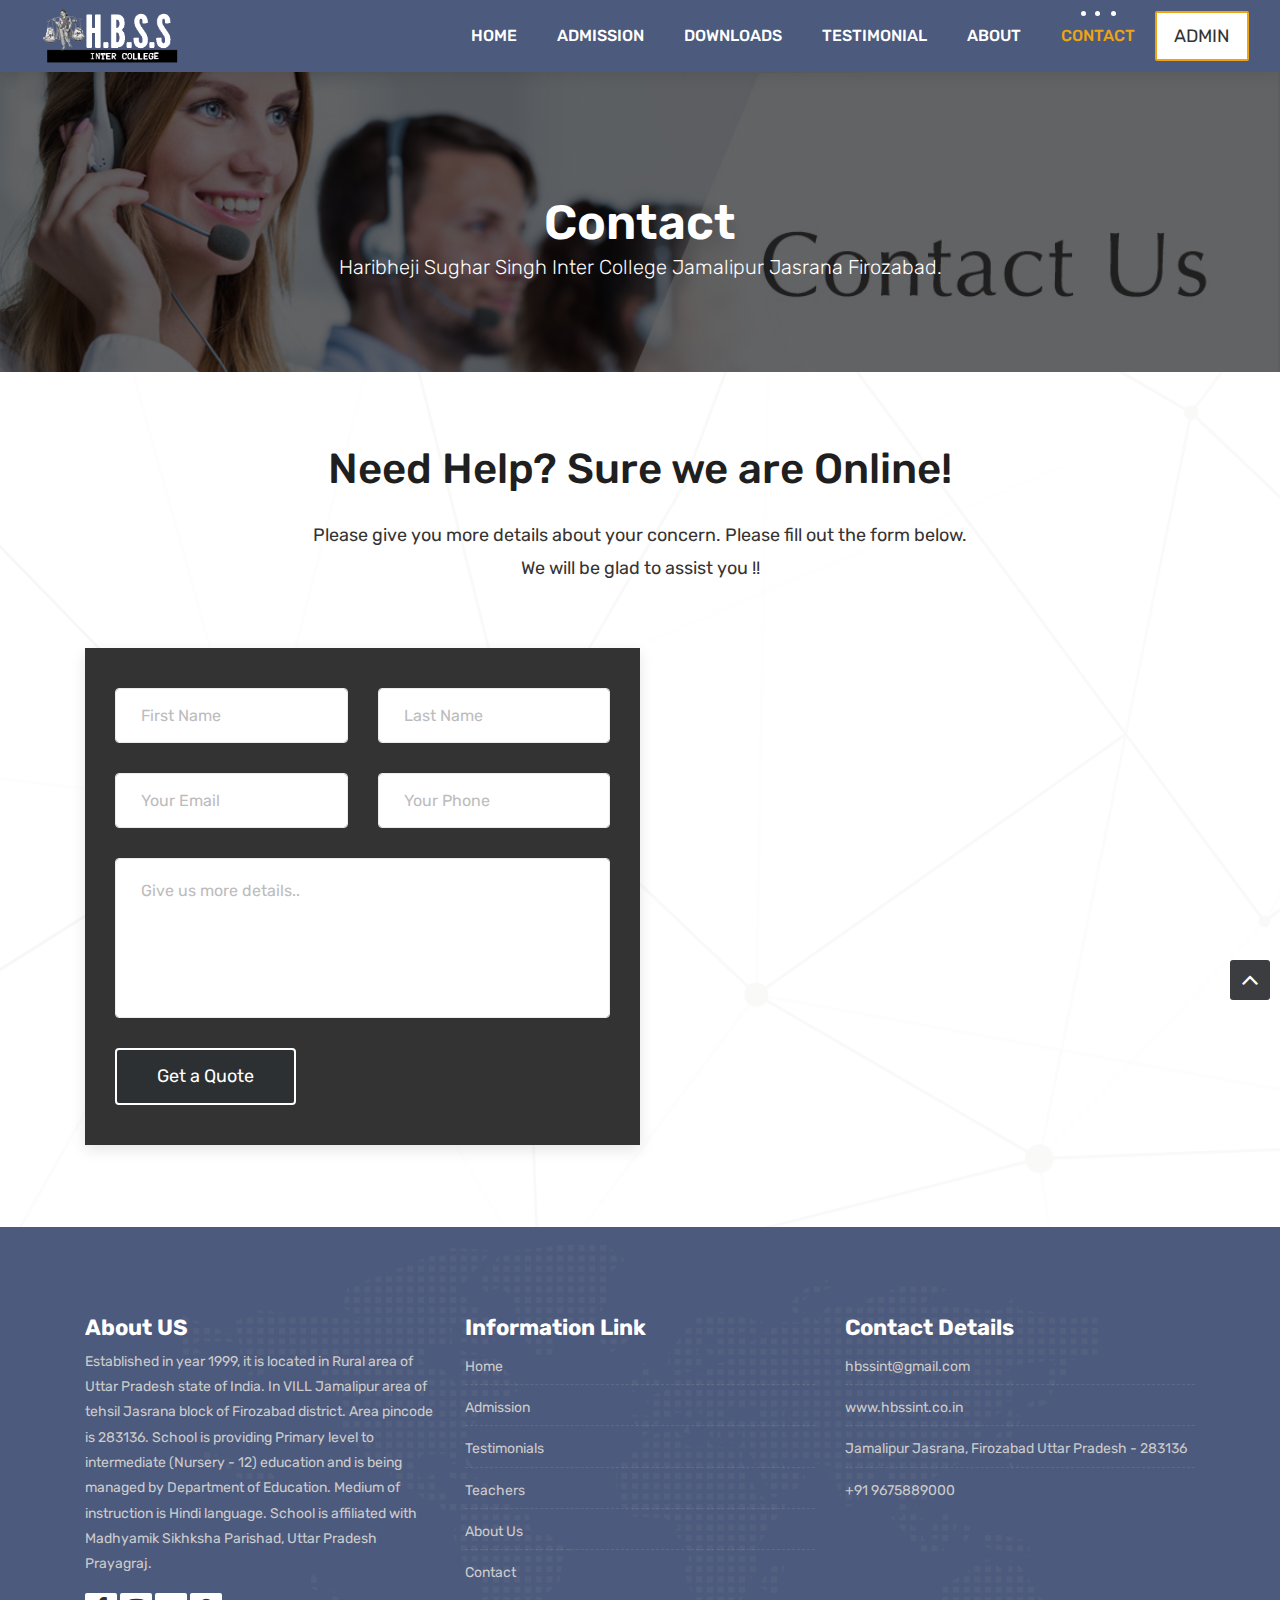
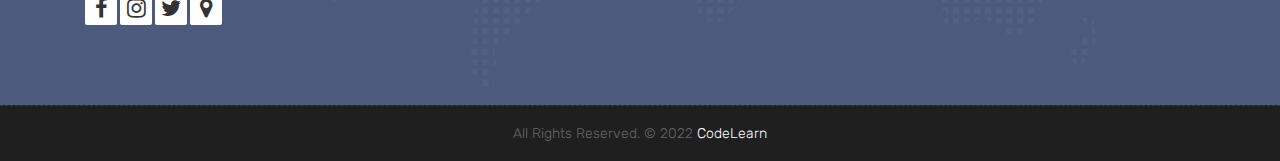
<file: contact.html>
<!DOCTYPE html>
<html lang="en">

<!--#include virtual="docroot_file.html" -->
<!-- Basic -->
<meta charset="utf-8">
<meta http-equiv="X-UA-Compatible" content="IE=edge">

<!-- Mobile Metas -->
<meta name="viewport" content="width=device-width, initial-scale=1">

<!-- Site Metas -->
<title>H.B.S.S Inter College</title>
<meta name="keywords" content="">
<meta name="description" content="">
<meta name="author" content="">

<!-- Site Icons -->
<link rel="shortcut icon" href="images/icon.png" type="image/x-icon" />

<!-- Bootstrap CSS -->
<link rel="stylesheet" href="css/bootstrap.min.css">
<!-- Site CSS -->
<link rel="stylesheet" href="style.css">
<!-- ALL VERSION CSS -->
<link rel="stylesheet" href="css/versions.css">
<!-- Responsive CSS -->
<link rel="stylesheet" href="css/responsive.css">
<!-- Custom CSS -->
<link rel="stylesheet" href="css/custom.css">
<link href="index.html" >

<!-- Modernizer for Portfolio -->
<script src="js/modernizer.js"></script>

<!--[if lt IE 9]>
  <script src="https://oss.maxcdn.com/libs/html5shiv/3.7.0/html5shiv.js"></script>
  <script src="https://oss.maxcdn.com/libs/respond.js/1.4.2/respond.min.js"></script>
<![endif]-->
</head>
<body class="host_version">

<!-- Modal -->
		<div class="modal fade" id="login" tabindex="-1" role="dialog" aria-labelledby="myModalLabel">
			<div class="modal-dialog modal-dialog-centered modal-lg" role="document">
				<div class="modal-content">
					<div class="modal-header tit-up">
						<button type="button" class="close" data-dismiss="modal" aria-hidden="true">&times;</button>
						<h4 class="modal-title">Admin Login</h4>
					</div>
					<div class="modal-body customer-box">
						<!-- Tab panes -->
						<div class="tab-content">
							<div class="tab-pane active" id="Login">
								<form role="form" class="form-horizontal">
									<div class="form-group">
										<div class="col-sm-12">
											<input class="form-control" id="email1" placeholder="Email" type="emial">
										</div>
									</div>
									<div class="form-group">
										<div class="col-sm-12">
											<input class="form-control" id="exampleInputPassword1" placeholder="Password" type="password">
										</div>
									</div>
									<div class="row">
										<div class="col-sm-10">
											<button type="submit" class="btn btn-light btn-radius btn-brd grd1">
												Login
											</button>
										</div>
									</div>
								</form>
							</div>

						</div>
					</div>
				</div>
			</div>
		</div>
		<!-- TC-->
		<div class="modal fade" id="TC" tabindex="-1" role="dialog" aria-labelledby="myModalLabel">
			<div class="modal-dialog modal-dialog-centered modal-lg" role="document">
				<div class="modal-content">
					<div class="modal-header tit-up">
						<button type="button" class="close" data-dismiss="modal" aria-hidden="true">&times;</button>
						<h4 class="modal-title">Details</h4>
					</div>
					<div class="modal-body customer-box">
						<!-- Tab panes -->

						<div class="tab-content">
							<div class="tab-pane active" id="TC">
								<form role="form" class="form-horizontal">
									<div class="form-group">
										<div class="col-sm-12">
											<input class="form-control" id="TC" placeholder="S.R No." type="number">
										</div>
									</div>
									<div class="form-group">
										<div class="col-sm-12">
											<input class="form-control" id="DOB" placeholder="DOB" type="password">
										</div>
									</div>
									<div class="row">
										<div class="col-sm-10">
											<button type="submit" class="btn btn-light btn-radius btn-brd grd1">
												Submit
											</button>
										</div>
									</div>
								</form>
							</div>

						</div>
					</div>
				</div>
			</div>
		</div>

		<!-- Student_data-->

		<div class="modal fade" id="Student_data" tabindex="-1" role="dialog" aria-labelledby="myModalLabel">
			<div class="modal-dialog modal-dialog-centered modal-lg" role="document">
				<div class="modal-content">
					<div class="modal-header tit-up">
						<button type="button" class="close" data-dismiss="modal" aria-hidden="true">&times;</button>
						<h4 class="modal-title">Details</h4>
					</div>
					<div class="modal-body customer-box">
						<!-- Tab panes -->
						<div class="tab-content">
							<div class="tab-pane active" id="Student_data">
								<form role="form" class="form-horizontal">
									<div class="form-group">
										<div class="col-sm-12">
											<input class="form-control" id="SR" placeholder="SR No." type="number">
										</div>
									</div>
									<div class="form-group">
										<div class="col-sm-12">
											<input class="form-control" id="DOB" placeholder="Date of Birth" type="password">
										</div>
									</div>
									<div class="row">
										<div class="col-sm-10">
											<button type="submit" class="btn btn-light btn-radius btn-brd grd1">
												Submit
											</button>
										</div>
									</div>
								</form>
							</div>

						</div>
					</div>
				</div>
			</div>
		</div>


    <!-- LOADER -->
    <div id="preloader">
        <div class="loader-container">
            <div class="progress-br float shadow">
                <div class="progress__item"></div>
            </div>
        </div>
    </div>
    <!-- END LOADER -->
    <!-- Start header -->
    <header class="top-navbar">
        <nav class="navbar navbar-expand-lg navbar-light bg-light">
            <div class="container-fluid">
                <a class="navbar-brand" href="index.html">
                    <img src="images/logo1.png" alt="" width="40%" />
                </a>
                <button class="navbar-toggler" type="button" data-toggle="collapse" data-target="#navbars-host" aria-controls="navbars-rs-food" aria-expanded="false" aria-label="Toggle navigation">
                    <span class="icon-bar"></span>
                    <span class="icon-bar"></span>
                    <span class="icon-bar"></span>
                </button>
                <div class="collapse navbar-collapse" id="navbars-host">
                    <ul class="navbar-nav ml-auto">
                        <li class="nav-item "><a class="nav-link" href="index.html">Home</a></li>
                        <li class="nav-item dropdown">
                            <a class="nav-link dropdown-toggle" href="#" id="dropdown-a" data-toggle="dropdown">Admission</a>
                            <div class="dropdown-menu" aria-labelledby="dropdown-a">
                                <a class="dropdown-item" href="ad_process.html">Admission Procedure</a>
                                <a class="dropdown-item" href="Admission.html">Online Admission Form</a>
                                <a class="dropdown-item" href="#">Fee Structure</a>
                            </div>
                        </li>

                        <li class="nav-item dropdown">
                            <a class="nav-link dropdown-toggle" href="#" id="dropdown-a" data-toggle="dropdown">Downloads</a>
                            <div class="dropdown-menu" aria-labelledby="dropdown-a">
                               <a class="dropdown-item" href="#" data-toggle="modal" data-target="#TC">TC</a>
								<a class="dropdown-item" href="#" data-toggle="modal" data-target="#Student_data">Student Data</a>
                            </div>
                        </li>

                        <li class="nav-item"><a class="nav-link" href="testimonials.html">Testimonial</a></li>
                        <li class="nav-item dropdown">
                            <a class="nav-link dropdown-toggle" href="#" id="dropdown-a" data-toggle="dropdown">About</a>
                            <div class="dropdown-menu" aria-labelledby="dropdown-a">
                                <a class="dropdown-item" href="about.html">About School</a>
                                <a class="dropdown-item" href="teachers.html">Teachers</a>
                                <a class="dropdown-item" href="about.html#mission-vision">Our Vision & Mission</a>
                            </div>
                        </li>
                        <li class="nav-item active"><a class="nav-link" href="contact.html">Contact</a></li>
                    </ul>

                    <ul class="nav navbar-nav navbar-right">
                        <li><a class="hover-btn-new log orange" href="#" data-toggle="modal" data-target="#login"><span>Admin</span></a></li>
                    </ul>
                </div>
            </div>
        </nav>
    </header>
    <!-- End header -->

    <div class="all-title-box-con">
        <div class="container text-center">
            <h1>Contact<span class="m_1">Haribheji Sughar Singh Inter College Jamalipur Jasrana Firozabad.</span></h1>
        </div>
    </div>

    <div id="contact" class="section wb">
        <div class="container">
            <div class="section-title text-center">
                <h3>Need Help? Sure we are Online!</h3>
                <p class="lead">Please give you more details about your concern. Please fill out the form below. <br>We will be glad to assist you !!</p>
            </div><!-- end title -->

            <div class="row">
                <div class="col-xl-6 col-md-12 col-sm-12">
                    <div class="contact_form">
                        <div id="message"></div>
                        <form id="contactform" class="" action="contact.php" name="contactform" method="post">
                            <div class="row row-fluid">
                                <div class="col-lg-6 col-md-6 col-sm-6">
                                    <input type="text" name="first_name" id="first_name" class="form-control" placeholder="First Name">
                                </div>
                                <div class="col-lg-6 col-md-6 col-sm-6">
                                    <input type="text" name="last_name" id="last_name" class="form-control" placeholder="Last Name">
                                </div>
                                <div class="col-lg-6 col-md-6 col-sm-6">
                                    <input type="email" name="email" id="email" class="form-control" placeholder="Your Email">
                                </div>
                                <div class="col-lg-6 col-md-6 col-sm-6">
                                    <input type="text" name="phone" id="phone" class="form-control" placeholder="Your Phone">
                                </div>
                                <div class="col-lg-12 col-md-12 col-sm-12">
                                    <textarea class="form-control" name="comments" id="comments" rows="6" placeholder="Give us more details.."></textarea>
                                </div>
                                <div class="text-center pd">
                                    <button type="submit" value="SEND" id="submit" class="btn btn-light btn-radius btn-brd grd1 btn-block">Get a Quote</button>
                                </div>
                            </div>
                        </form>
                    </div>
                </div><!-- end col -->
                <div class="col-xl-6 col-md-12 col-sm-12">
                    <div class="map-box">
                        <iframe src="https://www.google.com/maps/embed?pb=!1m18!1m12!1m3!1d3547.298479851833!2d78.592910415052!3d27.24116668298729!2m3!1f0!2f0!3f0!3m2!1i1024!2i768!4f13.1!3m3!1m2!1s0x0%3A0xac7f6f2df932c397!2sH%20B%20S%20S%20INTER%20COLLEGE!5e0!3m2!1sen!2sin!4v1646649600296!5m2!1sen!2sin"
                                width="600" height="500" style="border:0;" allowfullscreen="" loading="lazy"></iframe>
                    </div>
                </div>
            </div><!-- end row -->
        </div><!-- end container -->
    </div><!-- end section -->



    <footer class="footer">
        <div class="container">
            <div class="row">
                <div class="col-lg-4 col-md-4 col-xs-12">
                    <div class="widget clearfix">
                        <div class="widget-title">
                            <h3>About US</h3>
                        </div>
                        <p>Established in year 1999, it is located in Rural area of Uttar Pradesh state of India. In VILL Jamalipur area of tehsil Jasrana block of Firozabad district. Area pincode is 283136. School is providing Primary level to intermediate (Nursery - 12) education and is being managed by Department of Education. Medium of instruction is Hindi language. School is affiliated with  Madhyamik Sikhksha Parishad, Uttar Pradesh Prayagraj.</p>
                        <div class="footer-right">
                            <ul class="footer-links-soi">
                                <li><a href="#"><i class="fa fa-facebook"></i></a></li>
                                <li><a href="#"><i class="fa fa-instagram"></i></a></li>
                                <li><a href="#"><i class="fa fa-twitter"></i></a></li>
                                <li><a href="https://maps.google.com/?cid=12429775739810923415&entry=gps"><i class="fa fa-map-marker"></i></a></li>
                            </ul><!-- end links -->
                        </div>
                    </div><!-- end clearfix -->
                </div><!-- end col -->

                <div class="col-lg-4 col-md-4 col-xs-12">
                    <div class="widget clearfix">
                        <div class="widget-title">
                            <h3>Information Link</h3>
                        </div>
                        <ul class="footer-links">
							<li><a href="index.html">Home</a></li>
							<li><a href="ad_process.html">Admission</a></li>
							<li><a href="testimonials.html">Testimonials</a></li>
							<li><a href="teachers.html">Teachers</a></li>
							<li><a href="about.html">About Us</a></li>
							<li><a href="contact.html">Contact</a></li>
						</ul><!-- end links -->
                    </div><!-- end clearfix -->
                </div><!-- end col -->

                <div class="col-lg-4 col-md-4 col-xs-12">
                    <div class="widget clearfix">
                        <div class="widget-title">
                            <h3>Contact Details</h3>
                        </div>

                        <ul class="footer-links">
                            <li><a href="mailto:#">hbssint@gmail.com</a></li>
                            <li><a href="#">www.hbssint.co.in</a></li>
                            <li>Jamalipur Jasrana, Firozabad Uttar Pradesh - 283136</li>
                            <li>+91 9675889000</li>
                        </ul><!-- end links -->
                    </div><!-- end clearfix -->
                </div><!-- end col -->

            </div><!-- end row -->
        </div><!-- end container -->
    </footer><!-- end footer -->

    <div class="copyrights">
        <div class="container">
            <div class="footer-distributed">
                <div class="footer-center">
                    <p class="footer-company-name">All Rights Reserved. &copy; 2022 <a href="#">CodeLearn</a></a></p>
                </div>
            </div>
        </div><!-- end container -->
    </div><!-- end copyrights -->

    <a href="#" id="scroll-to-top" class="dmtop global-radius"><i class="fa fa-angle-up"></i></a>

    <!-- ALL JS FILES -->
    <script src="js/all.js"></script>
    <!-- Mapsed JavaScript -->
    <script src="js/01-custom-places-example.js"></script>
    <!-- ALL PLUGINS -->
    <script src="js/custom.js"></script>

</body>
</html>
</file>
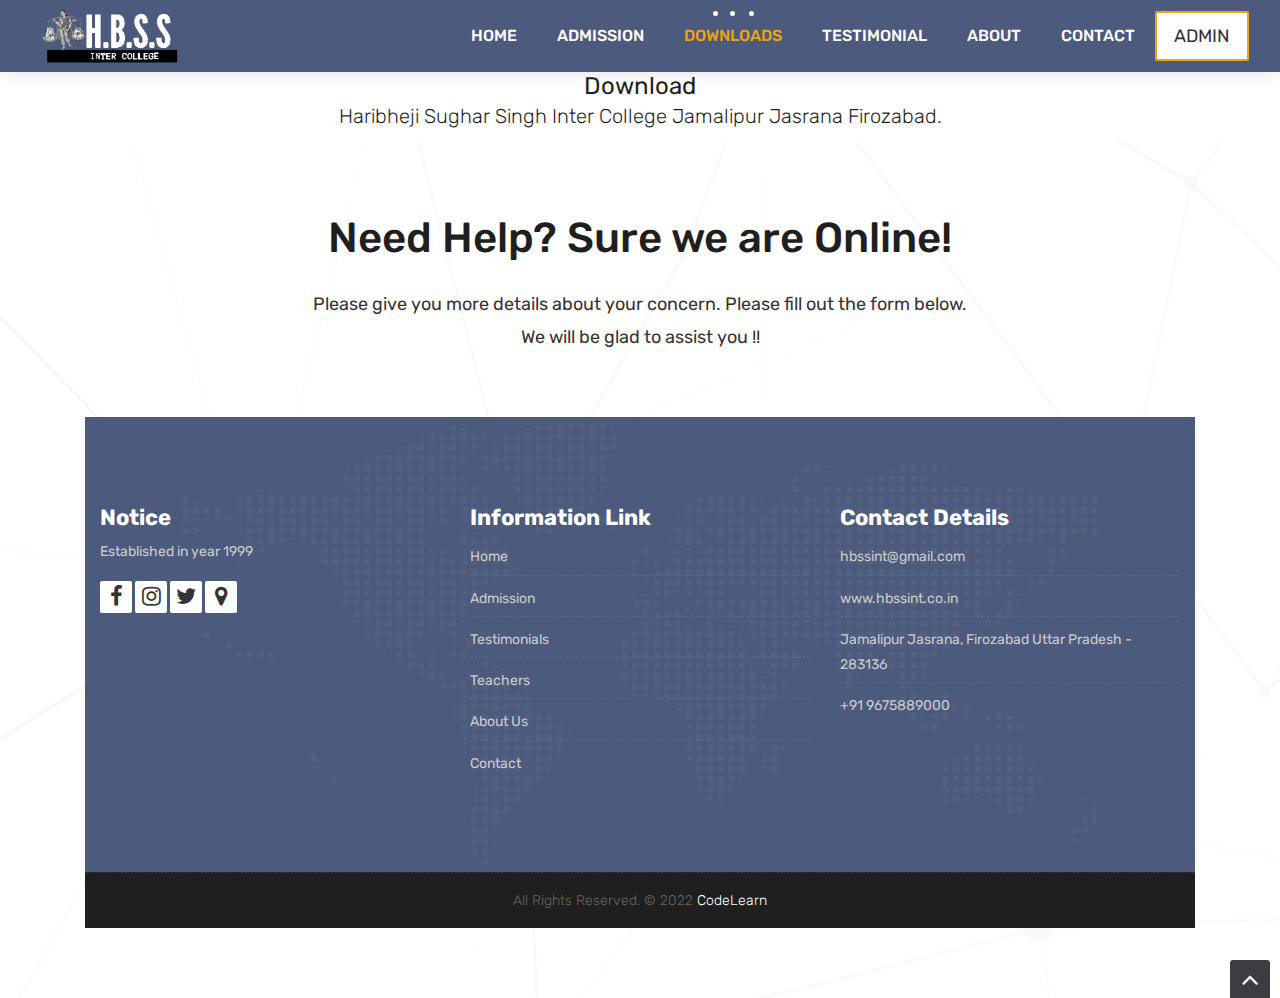
<file: download.html>
<!DOCTYPE html>
<html lang="en">

    <!-- Basic -->
    <meta charset="utf-8">
    <meta http-equiv="X-UA-Compatible" content="IE=edge">   
   
    <!-- Mobile Metas -->
    <meta name="viewport" content="width=device-width, initial-scale=1">
 
     <!-- Site Metas -->
    <title>H.B.S.S Inter College</title>
    <meta name="keywords" content="">
    <meta name="description" content="">
    <meta name="author" content="">

    <!-- Site Icons -->
    <link rel="shortcut icon" href="images/icon.png" type="image/x-icon" />

    <!-- Bootstrap CSS -->
    <link rel="stylesheet" href="css/bootstrap.min.css">
    <!-- Site CSS -->
    <link rel="stylesheet" href="style.css">
    <!-- ALL VERSION CSS -->
    <link rel="stylesheet" href="css/versions.css">
    <!-- Responsive CSS -->
    <link rel="stylesheet" href="css/responsive.css">
    <!-- Custom CSS -->
    <link rel="stylesheet" href="css/custom.css">

    <!-- Modernizer for Portfolio -->
    <script src="js/modernizer.js"></script>

    <!--[if lt IE 9]>
      <script src="https://oss.maxcdn.com/libs/html5shiv/3.7.0/html5shiv.js"></script>
      <script src="https://oss.maxcdn.com/libs/respond.js/1.4.2/respond.min.js"></script>
    <![endif]-->

</head>
	<body class="host_version">

		<!-- Modal -->
		<div class="modal fade" id="login" tabindex="-1" role="dialog" aria-labelledby="myModalLabel">
			<div class="modal-dialog modal-dialog-centered modal-lg" role="document">
				<div class="modal-content">
					<div class="modal-header tit-up">
						<button type="button" class="close" data-dismiss="modal" aria-hidden="true">&times;</button>
						<h4 class="modal-title">Admin Login</h4>
					</div>
					<div class="modal-body customer-box">
						<!-- Tab panes -->
						<div class="tab-content">
							<div class="tab-pane active" id="Login">
								<form role="form" class="form-horizontal">
									<div class="form-group">
										<div class="col-sm-12">
											<input class="form-control" id="email1" placeholder="Email" type="emial">
										</div>
									</div>
									<div class="form-group">
										<div class="col-sm-12">
											<input class="form-control" id="exampleInputPassword1" placeholder="Password" type="password">
										</div>
									</div>
									<div class="row">
										<div class="col-sm-10">
											<button type="submit" class="btn btn-light btn-radius btn-brd grd1">
												Login
											</button>
										</div>
									</div>
								</form>
							</div>

						</div>
					</div>
				</div>
			</div>
		</div>
		<!-- TC-->
		<div class="modal fade" id="TC" tabindex="-1" role="dialog" aria-labelledby="myModalLabel">
			<div class="modal-dialog modal-dialog-centered modal-lg" role="document">
				<div class="modal-content">
					<div class="modal-header tit-up">
						<button type="button" class="close" data-dismiss="modal" aria-hidden="true">&times;</button>
						<h4 class="modal-title">Details</h4>
					</div>
					<div class="modal-body customer-box">
						<!-- Tab panes -->

						<div class="tab-content">
							<div class="tab-pane active" id="TC">
								<form role="form" class="form-horizontal">
									<div class="form-group">
										<div class="col-sm-12">
											<input class="form-control" id="TC" placeholder="S.R No." type="number">
										</div>
									</div>
									<div class="form-group">
										<div class="col-sm-12">
											<input class="form-control" id="DOB" placeholder="DOB" type="password">
										</div>
									</div>
									<div class="row">
										<div class="col-sm-10">
											<button type="submit" class="btn btn-light btn-radius btn-brd grd1">
												Submit
											</button>
										</div>
									</div>
								</form>
							</div>

						</div>
					</div>
				</div>
			</div>
		</div>

		<!-- Student_data-->

		<div class="modal fade" id="Student_data" tabindex="-1" role="dialog" aria-labelledby="myModalLabel">
			<div class="modal-dialog modal-dialog-centered modal-lg" role="document">
				<div class="modal-content">
					<div class="modal-header tit-up">
						<button type="button" class="close" data-dismiss="modal" aria-hidden="true">&times;</button>
						<h4 class="modal-title">Details</h4>
					</div>
					<div class="modal-body customer-box">
						<!-- Tab panes -->
						<div class="tab-content">
							<div class="tab-pane active" id="Student_data">
								<form role="form" class="form-horizontal">
									<div class="form-group">
										<div class="col-sm-12">
											<input class="form-control" id="SR" placeholder="SR No." type="number">
										</div>
									</div>
									<div class="form-group">
										<div class="col-sm-12">
											<input class="form-control" id="DOB" placeholder="Date of Birth" type="password">
										</div>
									</div>
									<div class="row">
										<div class="col-sm-10">
											<button type="submit" class="btn btn-light btn-radius btn-brd grd1">
												Submit
											</button>
										</div>
									</div>
								</form>
							</div>

						</div>
					</div>
				</div>
			</div>
		</div>

		<!-- LOADER -->
		<div id="preloader">
			<div class="loader-container">
				<div class="progress-br float shadow">
					<div class="progress__item"></div>
				</div>
			</div>
		</div>
		<!-- END LOADER -->
		<!-- Start header -->
		<header class="top-navbar">
			<nav class="navbar navbar-expand-lg navbar-light bg-light">
				<div class="container-fluid">
					<a class="navbar-brand" href="index.html">
						<img src="images/logo1.png" alt="" width="40%" />
					</a>
					<button class="navbar-toggler" type="button" data-toggle="collapse" data-target="#navbars-host" aria-controls="navbars-rs-food" aria-expanded="false" aria-label="Toggle navigation">
						<span class="icon-bar"></span>
						<span class="icon-bar"></span>
						<span class="icon-bar"></span>
					</button>
					<div class="collapse navbar-collapse" id="navbars-host">
						<ul class="navbar-nav ml-auto">
							<li class="nav-item "><a class="nav-link" href="index.html">Home</a></li>
							<li class="nav-item dropdown">
								<a class="nav-link dropdown-toggle" href="#" id="dropdown-a" data-toggle="dropdown">Admission</a>
								<div class="dropdown-menu" aria-labelledby="dropdown-a">
									<a class="dropdown-item" href="ad_process.html">Admission Procedure</a>
									<a class="dropdown-item" href="Admission.html">Online Admission Form</a>
									<a class="dropdown-item" href="#">Fee Structure</a>
								</div>
							</li>

							<li class="nav-item active dropdown">
								<a class="nav-link dropdown-toggle" href="#" id="dropdown-a" data-toggle="dropdown">Downloads</a>
								<div class="dropdown-menu" aria-labelledby="dropdown-a">
									<a class="dropdown-item" href="download.html">Notice</a>
									<a class="dropdown-item" href="#" data-toggle="modal" data-target="#TC">TC</a>

									<a class="dropdown-item" href="=#" data-toggle="modal" data-target="#Student_data">Student Data</a>

								</div>
							</li>

							<li class="nav-item"><a class="nav-link" href="testimonials.html">Testimonial</a></li>
							<li class="nav-item dropdown">
								<a class="nav-link dropdown-toggle" href="#" id="dropdown-a" data-toggle="dropdown">About</a>
								<div class="dropdown-menu" aria-labelledby="dropdown-a">
									<a class="dropdown-item" href="about.html">About School</a>

									<a class="dropdown-item" href="#">Teachers</a>
									<a class="dropdown-item" href="about.html#mission-vision">Our Vision & Mission</a>
								</div>
							</li>
							<li class="nav-item "><a class="nav-link" href="contact.html">Contact</a></li>
						</ul>

						<ul class="nav navbar-nav navbar-right">
							<li><a class="hover-btn-new log orange" href="#" data-toggle="modal" data-target="#login"><span>Admin</span></a></li>
						</ul>
					</div>
				</div>
			</nav>
		</header>
		<!-- End header -->

		<div class="all-title-box">
			<div class="container text-center">
				<h1>Download<span class="m_1">Haribheji Sughar Singh Inter College Jamalipur Jasrana Firozabad.</span></h1>
			</div>
		</div>

		<div id="contact" class="section wb">
			<div class="container">
				<div class="section-title text-center">
					<h3>Need Help? Sure we are Online!</h3>
					<p class="lead">Please give you more details about your concern. Please fill out the form below. <br>We will be glad to assist you !!</p>
				</div><!-- end title -->




				<footer class="footer">
					<div class="container">
						<div class="row">
							<div class="col-lg-4 col-md-4 col-xs-12">
								<div class="widget clearfix">
									<div class="widget-title">
										<h3>Notice</h3>
									</div>
									<p>Established in year 1999 </p>
									<div class="footer-right">
										<ul class="footer-links-soi">
											<li><a href="#"><i class="fa fa-facebook"></i></a></li>
											<li><a href="#"><i class="fa fa-instagram"></i></a></li>
											<li><a href="#"><i class="fa fa-twitter"></i></a></li>
											<li><a href="https://maps.google.com/?cid=12429775739810923415&entry=gps"><i class="fa fa-map-marker"></i></a></li>
										</ul><!-- end links -->
									</div>
								</div><!-- end clearfix -->
							</div><!-- end col -->

							<div class="col-lg-4 col-md-4 col-xs-12">
								<div class="widget clearfix">
									<div class="widget-title">
										<h3>Information Link</h3>
									</div>
									<ul class="footer-links">
										<li><a href="index.html">Home</a></li>
										<li><a href="ad_process.html">Admission</a></li>
										<li><a href="testimonials.html">Testimonials</a></li>
										<li><a href="teachers.html">Teachers</a></li>
										<li><a href="about.html">About Us</a></li>
										<li><a href="contact.html">Contact</a></li>
									</ul><!-- end links -->
								</div><!-- end clearfix -->
							</div><!-- end col -->

							<div class="col-lg-4 col-md-4 col-xs-12">
								<div class="widget clearfix">
									<div class="widget-title">
										<h3>Contact Details</h3>
									</div>

									<ul class="footer-links">
										<li><a href="mailto:#">hbssint@gmail.com</a></li>
										<li><a href="#">www.hbssint.co.in</a></li>
										<li>Jamalipur Jasrana, Firozabad Uttar Pradesh - 283136</li>
										<li>+91 9675889000</li>
									</ul><!-- end links -->
								</div><!-- end clearfix -->
							</div><!-- end col -->

						</div><!-- end row -->
					</div><!-- end container -->
				</footer><!-- end footer -->

				<div class="copyrights">
					<div class="container">
						<div class="footer-distributed">
							<div class="footer-center">
								<p class="footer-company-name">All Rights Reserved. &copy; 2022 <a href="#">CodeLearn</a></a></p>
							</div>
						</div>
					</div><!-- end container -->
				</div><!-- end copyrights -->

				<a href="#" id="scroll-to-top" class="dmtop global-radius"><i class="fa fa-angle-up"></i></a>

				<!-- ALL JS FILES -->
				<script src="js/all.js"></script>
				<!-- Mapsed JavaScript -->
				<script src="js/01-custom-places-example.js"></script>
				<!-- ALL PLUGINS -->
				<script src="js/custom.js"></script>

	</body>
</html>
</file>
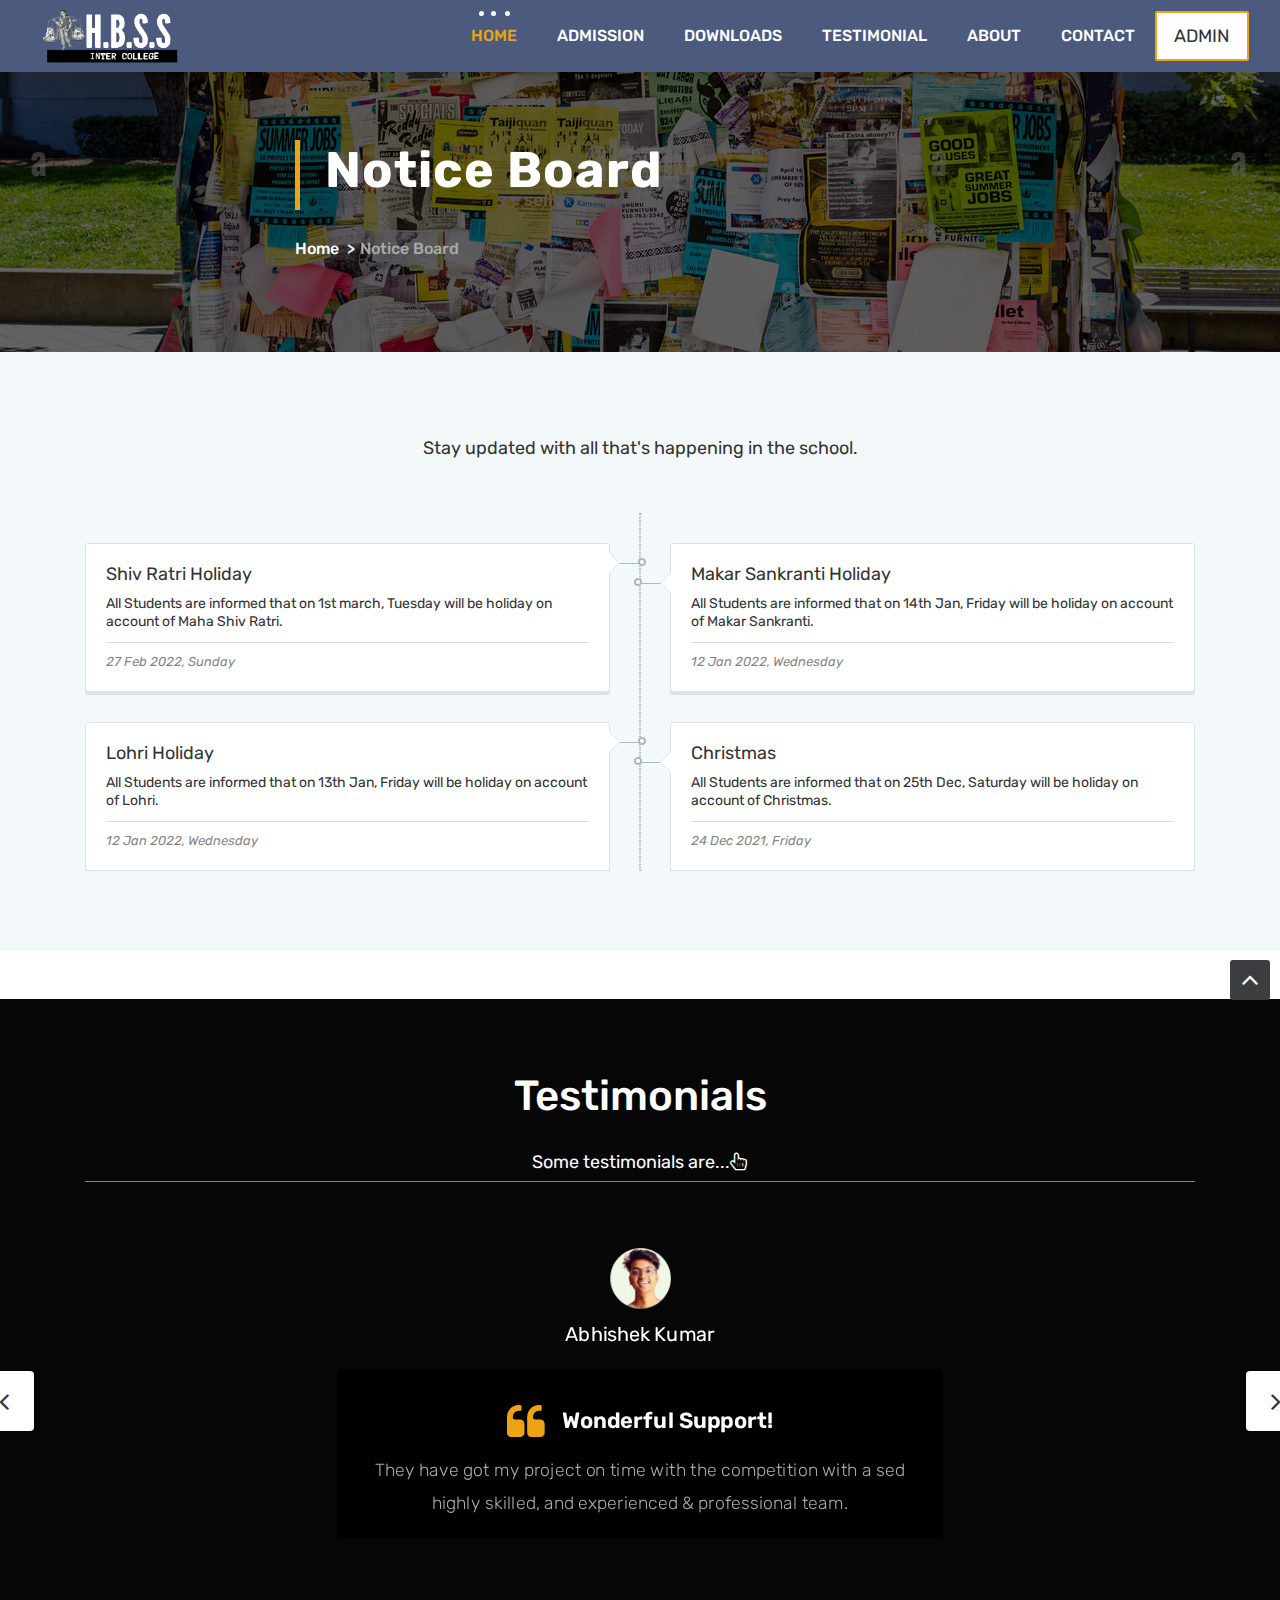
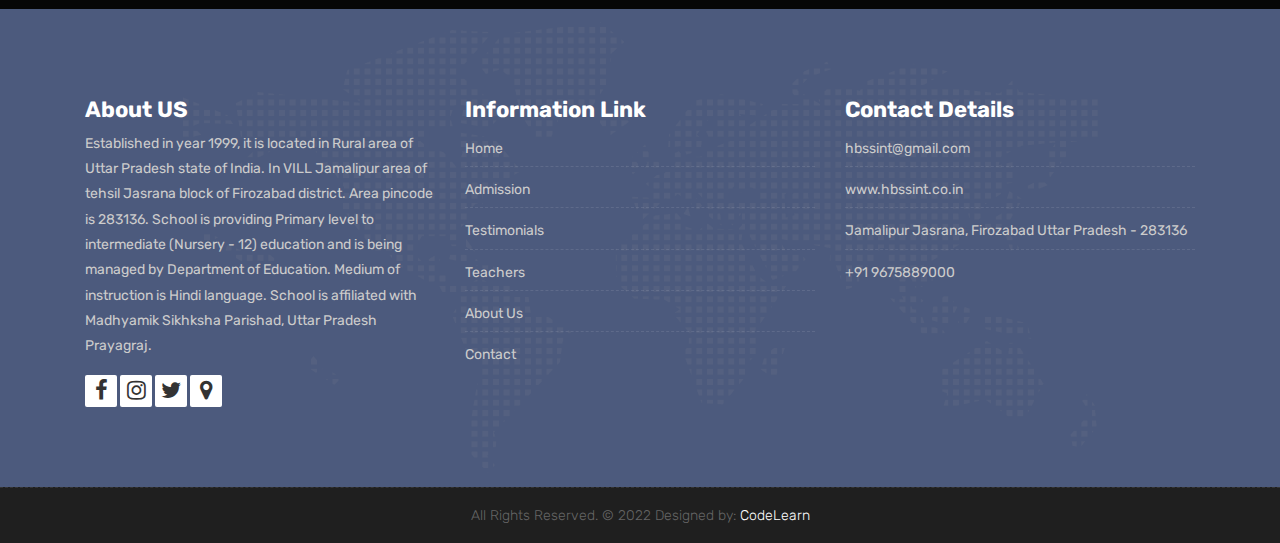
<file: notice.html>
<!DOCTYPE html>
<html lang="en">

<!-- Basic -->
<meta charset="utf-8">
<meta http-equiv="X-UA-Compatible" content="IE=edge">

<!-- Mobile Metas -->
<meta name="viewport" content="width=device-width, initial-scale=1">


<!-- Site Metas -->
<title>H.B.S.S Inter College</title>
<meta name="keywords" content="">
<meta name="description" content="">
<meta name="author" content="">

<!-- Site Icons -->
<link rel="shortcut icon" href="images/icon.png" type="image/x-icon" />

<!-- Bootstrap CSS -->
<link rel="stylesheet" href="css/bootstrap.min.css">
<!-- Site CSS -->
<link rel="stylesheet" href="style.css">
<!-- ALL VERSION CSS -->
<link rel="stylesheet" href="css/versions.css">
<!-- Responsive CSS -->
<link rel="stylesheet" href="css/responsive.css">
<!-- Custom CSS -->
<link rel="stylesheet" href="css/custom.css">

<!-- Modernizer for Portfolio -->
<script src="js/modernizer.js"></script>

<!--[if lt IE 9]>
  <script src="https://oss.maxcdn.com/libs/html5shiv/3.7.0/html5shiv.js"></script>
  <script src="https://oss.maxcdn.com/libs/respond.js/1.4.2/respond.min.js"></script>
<![endif]-->

<style>

    section#breadcrumb h2 {
        font-size: 50px;
        font-weight: 700;
        letter-spacing: 1px;
        color: #fff;
        margin-top: 40px;
        position: relative;
        padding-left: 30px;
    }

        section#breadcrumb h2:before {
            position: absolute;
            content: " ";
            top: 0;
            left: 0;
            width: 100%;
            height: 100%;
            border-left: 5px solid #eea412;
        }

    section#breadcrumb ul {
        color: #f0f0f0  ;
        padding: 0px;
        margin-top: 25px;

    }

        section#breadcrumb ul li {
            color: #f0f0f0;
            font-size: 16px;
            list-style-type: none;
            display: inline-block;
            font-weight: 500;


        }
    #abc li{
        color :white;
    }
    section#breadcrumb ul li:not(:first-child):before {
        content: '>';
        margin: 0px 5px;
    }
*, ::after, ::before {
    box-sizing: border-box;
}
    section#breadcrumb ul li a {
        color: #fff;
    }
    section#breadcrumb ul li:last-child a {
        color: darkgrey;
    }

</style>

</head>
<body class="host_version">

    <!-- Modal -->
		<div class="modal fade" id="login" tabindex="-1" role="dialog" aria-labelledby="myModalLabel">
			<div class="modal-dialog modal-dialog-centered modal-lg" role="document">
				<div class="modal-content">
					<div class="modal-header tit-up">
						<button type="button" class="close" data-dismiss="modal" aria-hidden="true">&times;</button>
						<h4 class="modal-title">Admin Login</h4>
					</div>
					<div class="modal-body customer-box">
						<!-- Tab panes -->
						<div class="tab-content">
							<div class="tab-pane active" id="Login">
								<form role="form" class="form-horizontal">
									<div class="form-group">
										<div class="col-sm-12">
											<input class="form-control" id="email1" placeholder="Email" type="emial">
										</div>
									</div>
									<div class="form-group">
										<div class="col-sm-12">
											<input class="form-control" id="exampleInputPassword1" placeholder="Password" type="password">
										</div>
									</div>
									<div class="row">
										<div class="col-sm-10">
											<button type="submit" class="btn btn-light btn-radius btn-brd grd1">
												Login
											</button>
										</div>
									</div>
								</form>
							</div>

						</div>
					</div>
				</div>
			</div>
		</div>
		<!-- TC-->
		<div class="modal fade" id="TC" tabindex="-1" role="dialog" aria-labelledby="myModalLabel">
			<div class="modal-dialog modal-dialog-centered modal-lg" role="document">
				<div class="modal-content">
					<div class="modal-header tit-up">
						<button type="button" class="close" data-dismiss="modal" aria-hidden="true">&times;</button>
						<h4 class="modal-title">Details</h4>
					</div>
					<div class="modal-body customer-box">
						<!-- Tab panes -->

						<div class="tab-content">
							<div class="tab-pane active" id="TC">
								<form role="form" class="form-horizontal">
									<div class="form-group">
										<div class="col-sm-12">
											<input class="form-control" id="TC" placeholder="S.R No." type="number">
										</div>
									</div>
									<div class="form-group">
										<div class="col-sm-12">
											<input class="form-control" id="DOB" placeholder="DOB" type="password">
										</div>
									</div>
									<div class="row">
										<div class="col-sm-10">
											<button type="submit" class="btn btn-light btn-radius btn-brd grd1">
												Submit
											</button>
										</div>
									</div>
								</form>
							</div>

						</div>
					</div>
				</div>
			</div>
		</div>

		<!-- Student_data-->

		<div class="modal fade" id="Student_data" tabindex="-1" role="dialog" aria-labelledby="myModalLabel">
			<div class="modal-dialog modal-dialog-centered modal-lg" role="document">
				<div class="modal-content">
					<div class="modal-header tit-up">
						<button type="button" class="close" data-dismiss="modal" aria-hidden="true">&times;</button>
						<h4 class="modal-title">Details</h4>
					</div>
					<div class="modal-body customer-box">
						<!-- Tab panes -->
						<div class="tab-content">
							<div class="tab-pane active" id="Student_data">
								<form role="form" class="form-horizontal">
									<div class="form-group">
										<div class="col-sm-12">
											<input class="form-control" id="SR" placeholder="SR No." type="number">
										</div>
									</div>
									<div class="form-group">
										<div class="col-sm-12">
											<input class="form-control" id="DOB" placeholder="Date of Birth" type="password">
										</div>
									</div>
									<div class="row">
										<div class="col-sm-10">
											<button type="submit" class="btn btn-light btn-radius btn-brd grd1">
												Submit
											</button>
										</div>
									</div>
								</form>
							</div>

						</div>
					</div>
				</div>
			</div>
		</div>


    <!-- LOADER -->
    <div id="preloader">
        <div class="loader-container">
            <div class="progress-br float shadow">
                <div class="progress__item"></div>
            </div>
        </div>
    </div>

    <!-- Start header -->
    <header class="top-navbar">
        <nav class="navbar navbar-expand-lg navbar-light bg-light">
            <div class="container-fluid">
                <a class="navbar-brand" href="index.html">
                    <img src="images/logo1.png" alt="" width="40%" />
                </a>
                <button class="navbar-toggler" type="button" data-toggle="collapse" data-target="#navbars-host" aria-controls="navbars-rs-food" aria-expanded="false" aria-label="Toggle navigation">
                    <span class="icon-bar"></span>
                    <span class="icon-bar"></span>
                    <span class="icon-bar"></span>
                </button>
                <div class="collapse navbar-collapse" id="navbars-host">
                    <ul class="navbar-nav ml-auto">
                        <li class="nav-item active"><a class="nav-link" href="index.html">Home</a></li>
                        <li class="nav-item dropdown">
                            <a class="nav-link dropdown-toggle" href="#" id="dropdown-a" data-toggle="dropdown">Admission</a>
                            <div class="dropdown-menu" aria-labelledby="dropdown-a">
                                <a class="dropdown-item" href="ad_process.html">Admission Procedure</a>
                                <a class="dropdown-item" href="Admission.html">Online Admission Form</a>
                                <a class="dropdown-item" href="#">Fee Structure</a>
                            </div>
                        </li>

                        <li class="nav-item dropdown">
                            <a class="nav-link dropdown-toggle" href="#" id="dropdown-a" data-toggle="dropdown">Downloads</a>
                            <div class="dropdown-menu" aria-labelledby="dropdown-a">
                                <a class="dropdown-item" href="#" data-toggle="modal" data-target="#TC">TC</a>
								<a class="dropdown-item" href="#" data-toggle="modal" data-target="#Student_data">Student Data</a>

                            </div>
                        </li>

                        <li class="nav-item"><a class="nav-link" href="testimonials.html">Testimonial</a></li>
                        <li class="nav-item dropdown">
                            <a class="nav-link dropdown-toggle" href="#" id="dropdown-a" data-toggle="dropdown">About</a>
                            <div class="dropdown-menu" aria-labelledby="dropdown-a">
                                <a class="dropdown-item" href="about.html">About School</a>
                                <a class="dropdown-item" href="teachers.html">Teachers</a>
                                <a class="dropdown-item" href="about.html#mission-vision">Our Vision & Mission</a>
                            </div>
                        </li>
                        <li class="nav-item"><a class="nav-link" href="contact.html">Contact</a></li>
                    </ul>

                    <ul class="nav navbar-nav navbar-right">
                        <li><a class="hover-btn-new log orange" href="#" data-toggle="modal" data-target="#login"><span>Admin</span></a></li>
                    </ul>
                </div>
            </div>
        </nav>
    </header>
    <!-- End header -->
    <section id="menubar" style="background-color: #1f2437; padding: 2em; height: 20em; background-image: linear-gradient(to bottom, rgba(0,0,0,0.6) 0%,rgba(0,0,0,0.6) 30%),url('images/notice.jpg'); background-position: center">
        <section id="breadcrumb">
            <div class="container" style="max-width: 720px;">
                <h2>
                    Notice Board
                </h2>
                <ul class="breadcrumbs" id="abc">
                    <li><a href="index.html">Home</a></li>
                    <li><a disable href="#">Notice Board</a></li>
                </ul>
            </div>
        </section>
    </section>


    <section id="news">
        <div class="container">
            <div class="container text-center mb-5">
                <p class="section-description">Stay updated with all that&#39;s happening in the school.</p>
            </div>
        </div>
        <div class="container">
            <div class="ideaboxTimeline" id="i-timeline">
                <div class="it-spine"></div>
                <div class="it-box it-left">
                    <div class="it-content">
                        <h3>Shiv Ratri Holiday</h3>
                        <p>All Students are informed that on 1st march, Tuesday will be holiday on account of Maha Shiv Ratri.</p>
                        <div class="it-infobar">
                            <em>27 Feb 2022, Sunday</em>
                        </div>
                    </div>
                    <div class="it-iconbox">
                        <span></span>
                    </div>
                </div>
                <div class="it-box it-right">
                    <div class="it-content">
                        <h3>Makar Sankranti Holiday</h3>
                        <p>All Students are informed that on 14th Jan, Friday will be holiday on account of Makar Sankranti.</p>
                        <div class="it-infobar">
                            <em>12 Jan 2022, Wednesday</em>
                        </div>
                    </div>
                    <div class="it-iconbox">
                        <span></span>
                    </div>
                </div>
                <div class="it-box it-left">
                    <div class="it-content">
                        <h3>Lohri Holiday</h3>
                        <p>All Students are informed that on 13th Jan, Friday will be holiday on account of Lohri.</p>
                        <div class="it-infobar">
                            <em>12 Jan 2022, Wednesday</em>
                        </div>

                    </div>
                    <div class="it-iconbox">
                        <span></span>
                    </div>
                </div>
                <div class="it-box it-right">
                    <div class="it-content">
                        <h3>Christmas </h3>
                        <p>All Students are informed that on 25th Dec, Saturday will be holiday on account of Christmas.</p>
                        <div class="it-infobar">
                            <em>24 Dec 2021, Friday</em>
                        </div>
                    </div>
                    <div class="it-iconbox">
                        <span></span>
                    </div>
                </div>

            </div>

        </div>
    </section>
    <section id="news">
        <div class="container">
            <div class="container text-center mb-5">
                </div>
            </div>
        </section>
        <div id="testimonials" class="parallax section db parallax-off" style="background-image:url('images/parallax_04.jpg');">
            <div class="container">
                <div class="section-title text-center">
                    <h3 >Testimonials</h3></a>
                    <a href="testimonials.html"><p  style="color:white;">Some testimonials are...<i class="fa fa-hand-pointer-o"></i></p></a>
                </div><!-- end title -->
    
                <div class="row">
                    <div class="col-md-12 col-sm-12">
                        <div class="testi-carousel owl-carousel owl-theme">
                            <div class="testimonial clearfix">
                                <div class="testi-meta">
                                    <img src="images/abhishek.png" alt="" class="img-fluid">
                                    <h4>Abhishek Kumar </h4>
                                </div>
                                <div class="desc">
                                    <h3><i class="fa fa-quote-left"></i> Wonderful Support!</h3>
                                    <p class="lead">They have got my project on time with the competition with a sed highly skilled, and experienced & professional team.</p>
                                </div>
                                <!-- end testi-meta -->
                            </div>
                            <!-- end testimonial -->
    
                            <div class="testimonial clearfix">
                                <div class="testi-meta">
                                    <img src="images/muskan.png" alt="" class="img-fluid">
                                    <h4>Anshika Sharma </h4>
                                </div>
                                <div class="desc">
                                    <h3><i class="fa fa-quote-left"></i> Awesome Services!</h3>
                                    <p class="lead">Explain to you how all this mistaken idea of denouncing pleasure and praising pain was born and I will give you completed.</p>
                                </div>
                                <!-- end testi-meta -->
                            </div>
                            <!-- end testimonial -->
                            <!-- end testimonial -->
                        </div><!-- end carousel -->
                    </div><!-- end col -->
                </div><!-- end row -->
            </div><!-- end container -->
        </div><!-- end section -->
    
    
    
        <footer class="footer">
            <div class="container">
                <div class="row">
                    <div class="col-lg-4 col-md-4 col-xs-12">
                        <div class="widget clearfix">
                            <div class="widget-title">
                                <h3>About US</h3>
                            </div>
                            <p>Established in year 1999, it is located in Rural area of Uttar Pradesh state of India. In VILL Jamalipur area of tehsil Jasrana block of Firozabad district. Area pincode is 283136. School is providing Primary level to intermediate (Nursery - 12) education and is being managed by Department of Education. Medium of instruction is Hindi language. School is affiliated with  Madhyamik Sikhksha Parishad, Uttar Pradesh Prayagraj.</p>
                            <div class="footer-right">
                                <ul class="footer-links-soi">
                                    <li><a href="#"><i class="fa fa-facebook"></i></a></li>
                                    <li><a href="#"><i class="fa fa-instagram"></i></a></li>
                                    <li><a href="#"><i class="fa fa-twitter"></i></a></li>
                                    <li><a href="https://maps.google.com/?cid=12429775739810923415&entry=gps"><i class="fa fa-map-marker"></i></a></li>
                                </ul><!-- end links -->
                            </div>
                        </div><!-- end clearfix -->
                    </div><!-- end col -->
    
                    <div class="col-lg-4 col-md-4 col-xs-12">
                        <div class="widget clearfix">
                            <div class="widget-title">
                                <h3>Information Link</h3>
                            </div>
                            <ul class="footer-links">
                                <li><a href="index.html">Home</a></li>
                                <li><a href="ad_process.html">Admission</a></li>
                                <li><a href="testimonials.html">Testimonials</a></li>
                                <li><a href="teachers.html">Teachers</a></li>
                                <li><a href="about.html">About Us</a></li>
                                <li><a href="contact.html">Contact</a></li>
                            </ul><!-- end links -->
                        </div><!-- end clearfix -->
                    </div><!-- end col -->
    
                    <div class="col-lg-4 col-md-4 col-xs-12">
                        <div class="widget clearfix">
                            <div class="widget-title">
                                <h3>Contact Details</h3>
                            </div>
    
                            <ul class="footer-links">
                                <li><a href="mailto:#">hbssint@gmail.com</a></li>
                                <li><a href="#">www.hbssint.co.in</a></li>
                                <li>Jamalipur Jasrana, Firozabad Uttar Pradesh - 283136</li>
                                <li>+91 9675889000</li>
                            </ul><!-- end links -->
                        </div><!-- end clearfix -->
                    </div><!-- end col -->
    
                </div><!-- end row -->
            </div><!-- end container -->
        </footer><!-- end footer -->
    
        <div class="copyrights">
            <div class="container">
                <div class="footer-distributed">
                    <div class="footer-center">
                        <p class="footer-company-name">All Rights Reserved. &copy; 2022  Designed by: <a href="#">CodeLearn</a></a></p>
                    </div>
                </div>
            </div><!-- end container -->
        </div><!-- end copyrights -->
    
        <a href="#" id="scroll-to-top" class="dmtop global-radius"><i class="fa fa-angle-up"></i></a>
    
        <!-- ALL JS FILES -->
        <script src="js/all.js"></script>
        <!-- ALL PLUGINS -->
        <script src="js/custom.js"></script>
        <script src="js/timeline.min.js"></script>
        <script>
            timeline(document.querySelectorAll('.timeline'), {
                forceVerticalMode: 700,
                mode: 'horizontal',
                verticalStartPosition: 'left',
                visibleItems: 4
            });
        </script>
</body>
</html>
</file>
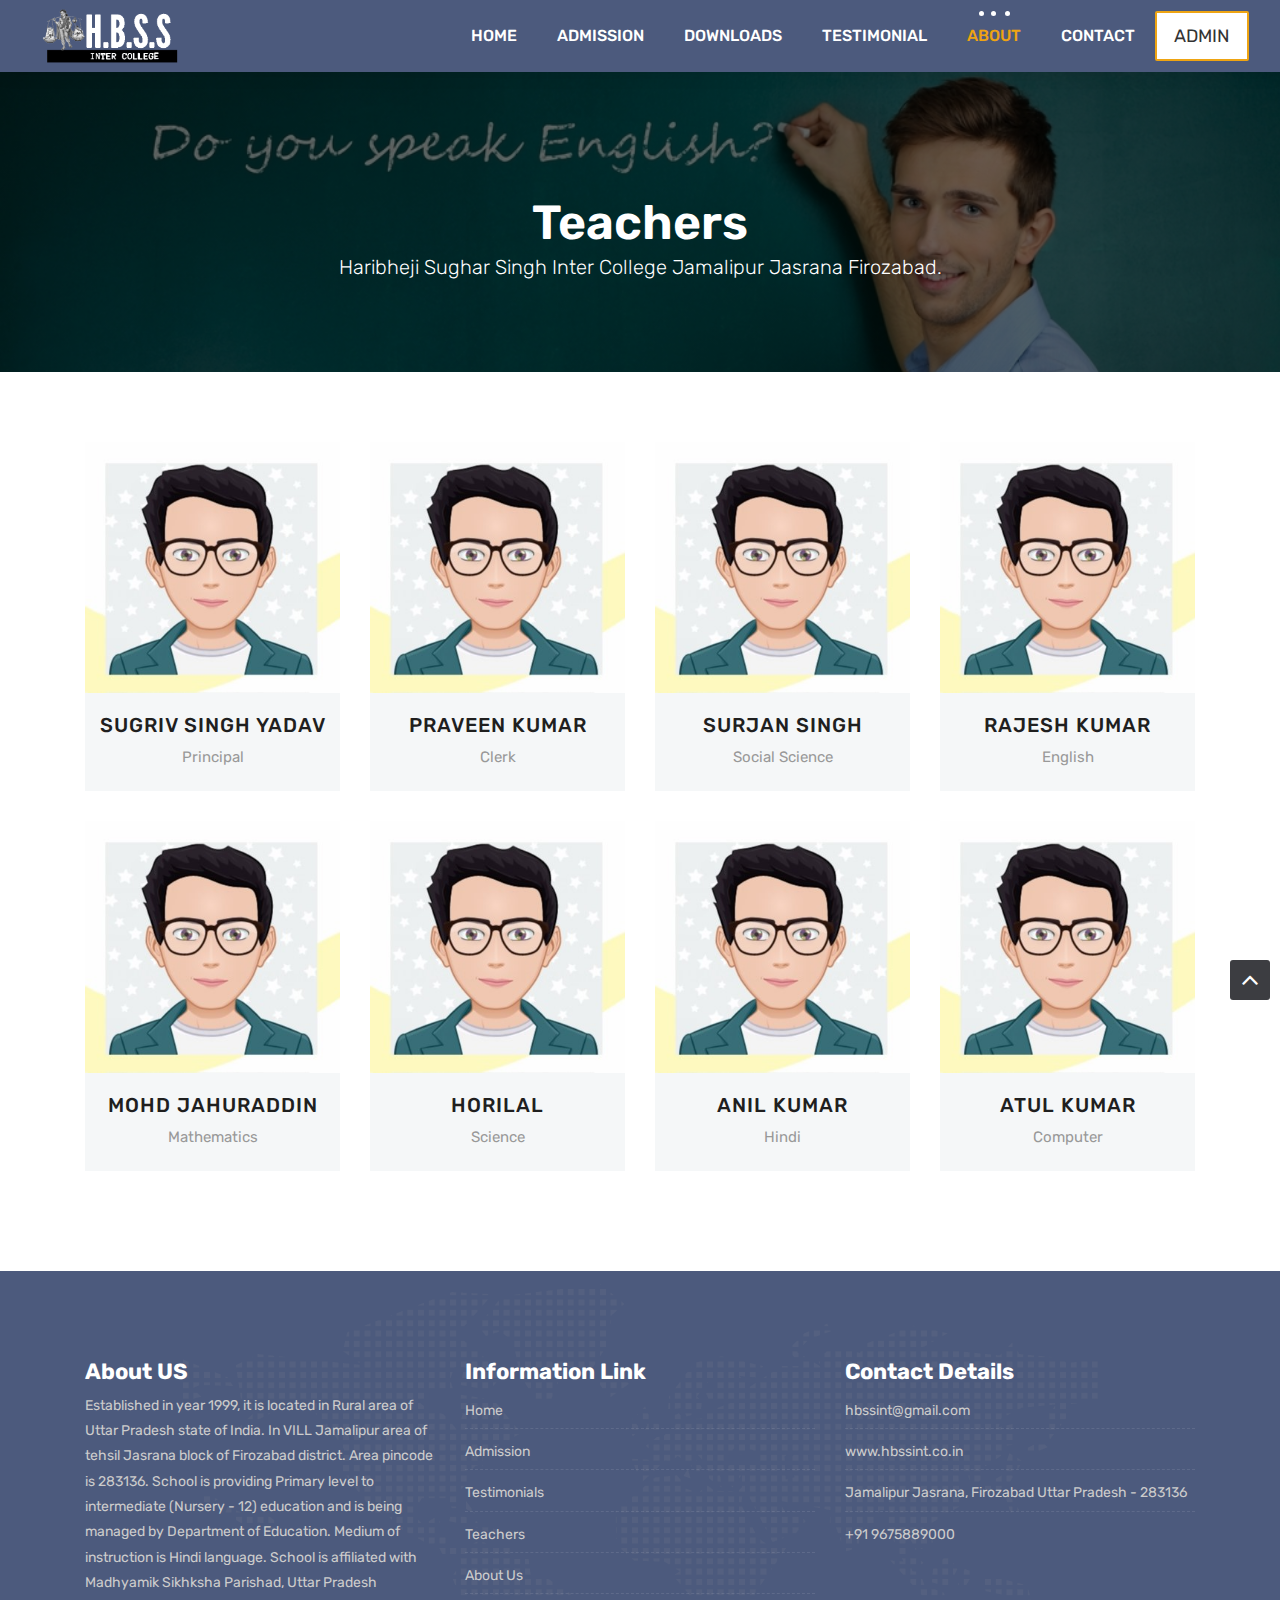
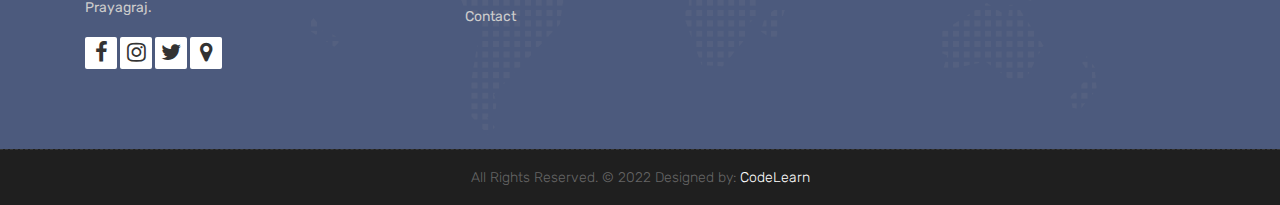
<file: teachers.html>
<!DOCTYPE html>
<html lang="en">

    <!-- Basic -->
    <meta charset="utf-8">
    <meta http-equiv="X-UA-Compatible" content="IE=edge">   
   
    <!-- Mobile Metas -->
    <meta name="viewport" content="width=device-width, initial-scale=1">
     <!-- Site Metas -->
    <title>H.B.S.S Inter College</title>
    <meta name="keywords" content="">
    <meta name="description" content="">
    <meta name="author" content="">

    <!-- Site Icons -->
    <link rel="shortcut icon" href="images/icon.png" type="image/x-icon" />

    <!-- Bootstrap CSS -->
    <link rel="stylesheet" href="css/bootstrap.min.css">
    <!-- Site CSS -->
    <link rel="stylesheet" href="style.css">
    <!-- ALL VERSION CSS -->
    <link rel="stylesheet" href="css/versions.css">
    <!-- Responsive CSS -->
    <link rel="stylesheet" href="css/responsive.css">
    <!-- Custom CSS -->
    <link rel="stylesheet" href="css/custom.css">

    <!-- Modernizer for Portfolio -->
    <script src="js/modernizer.js"></script>

    <!--[if lt IE 9]>
      <script src="https://oss.maxcdn.com/libs/html5shiv/3.7.0/html5shiv.js"></script>
      <script src="https://oss.maxcdn.com/libs/respond.js/1.4.2/respond.min.js"></script>
    <![endif]-->

</head>
<body class="host_version"> 
<!-- Modal -->
<!-- Modal -->
		<div class="modal fade" id="login" tabindex="-1" role="dialog" aria-labelledby="myModalLabel">
			<div class="modal-dialog modal-dialog-centered modal-lg" role="document">
				<div class="modal-content">
					<div class="modal-header tit-up">
						<button type="button" class="close" data-dismiss="modal" aria-hidden="true">&times;</button>
						<h4 class="modal-title">Admin Login</h4>
					</div>
					<div class="modal-body customer-box">
						<!-- Tab panes -->
						<div class="tab-content">
							<div class="tab-pane active" id="Login">
								<form role="form" class="form-horizontal">
									<div class="form-group">
										<div class="col-sm-12">
											<input class="form-control" id="email1" placeholder="Email" type="emial">
										</div>
									</div>
									<div class="form-group">
										<div class="col-sm-12">
											<input class="form-control" id="exampleInputPassword1" placeholder="Password" type="password">
										</div>
									</div>
									<div class="row">
										<div class="col-sm-10">
											<button type="submit" class="btn btn-light btn-radius btn-brd grd1">
												Login
											</button>
										</div>
									</div>
								</form>
							</div>

						</div>
					</div>
				</div>
			</div>
		</div>
		<!-- TC-->
		<div class="modal fade" id="TC" tabindex="-1" role="dialog" aria-labelledby="myModalLabel">
			<div class="modal-dialog modal-dialog-centered modal-lg" role="document">
				<div class="modal-content">
					<div class="modal-header tit-up">
						<button type="button" class="close" data-dismiss="modal" aria-hidden="true">&times;</button>
						<h4 class="modal-title">Details</h4>
					</div>
					<div class="modal-body customer-box">
						<!-- Tab panes -->

						<div class="tab-content">
							<div class="tab-pane active" id="TC">
								<form role="form" class="form-horizontal">
									<div class="form-group">
										<div class="col-sm-12">
											<input class="form-control" id="TC" placeholder="S.R No." type="number">
										</div>
									</div>
									<div class="form-group">
										<div class="col-sm-12">
											<input class="form-control" id="DOB" placeholder="DOB" type="password">
										</div>
									</div>
									<div class="row">
										<div class="col-sm-10">
											<button type="submit" class="btn btn-light btn-radius btn-brd grd1">
												Submit
											</button>
										</div>
									</div>
								</form>
							</div>

						</div>
					</div>
				</div>
			</div>
		</div>

		<!-- Student_data-->

		<div class="modal fade" id="Student_data" tabindex="-1" role="dialog" aria-labelledby="myModalLabel">
			<div class="modal-dialog modal-dialog-centered modal-lg" role="document">
				<div class="modal-content">
					<div class="modal-header tit-up">
						<button type="button" class="close" data-dismiss="modal" aria-hidden="true">&times;</button>
						<h4 class="modal-title">Details</h4>
					</div>
					<div class="modal-body customer-box">
						<!-- Tab panes -->
						<div class="tab-content">
							<div class="tab-pane active" id="Student_data">
								<form role="form" class="form-horizontal">
									<div class="form-group">
										<div class="col-sm-12">
											<input class="form-control" id="SR" placeholder="SR No." type="number">
										</div>
									</div>
									<div class="form-group">
										<div class="col-sm-12">
											<input class="form-control" id="DOB" placeholder="Date of Birth" type="password">
										</div>
									</div>
									<div class="row">
										<div class="col-sm-10">
											<button type="submit" class="btn btn-light btn-radius btn-brd grd1">
												Submit
											</button>
										</div>
									</div>
								</form>
							</div>

						</div>
					</div>
				</div>
			</div>
		</div>

	<!-- LOADER -->
	<div id="preloader">
		<div class="loader-container">
			<div class="progress-br float shadow">
				<div class="progress__item"></div>
			</div>
		</div>
	</div>

	<!-- Start header -->
	<header class="top-navbar">
		<nav class="navbar navbar-expand-lg navbar-light bg-light">
			<div class="container-fluid">
				<a class="navbar-brand" href="index.html">
					<img src="images/logo1.png" alt="" width="40%" />
				</a>
				<button class="navbar-toggler" type="button" data-toggle="collapse" data-target="#navbars-host" aria-controls="navbars-rs-food" aria-expanded="false" aria-label="Toggle navigation">
					<span class="icon-bar"></span>
					<span class="icon-bar"></span>
					<span class="icon-bar"></span>
				</button>
				<div class="collapse navbar-collapse" id="navbars-host">
					<ul class="navbar-nav ml-auto">
						<li class="nav-item"><a class="nav-link" href="index.html">Home</a></li>
						<li class="nav-item dropdown">
							<a class="nav-link dropdown-toggle" href="#" id="dropdown-a" data-toggle="dropdown">Admission</a>
							<div class="dropdown-menu" aria-labelledby="dropdown-a">
								<a class="dropdown-item" href="ad_process.html">Admission Procedure</a>
								<a class="dropdown-item" href="Admission.html">Online Admission Form</a>
								<a class="dropdown-item" href="#">Fee Structure</a>
							</div>
						</li>

						<li class="nav-item dropdown">
							<a class="nav-link dropdown-toggle" href="#" id="dropdown-a" data-toggle="dropdown">Downloads</a>
							<div class="dropdown-menu" aria-labelledby="dropdown-a">
								<a class="dropdown-item" href="#" data-toggle="modal" data-target="#TC">TC</a>
								<a class="dropdown-item" href="#" data-toggle="modal" data-target="#Student_data">Student Data</a>

							</div>
						</li>

						<li class="nav-item"><a class="nav-link" href="testimonials.html">Testimonial</a></li>
						<li class="nav-item dropdown active">
							<a class="nav-link dropdown-toggle" href="#" id="dropdown-a" data-toggle="dropdown">About</a>
							<div class="dropdown-menu" aria-labelledby="dropdown-a">
								<a class="dropdown-item" href="about.html">About School</a>
								<a class="dropdown-item" href="teachers.html">Teachers</a>
								<a class="dropdown-item" href="about.html#mission-vision">Our Vision & Mission</a>
							</div>
						</li>
						<li class="nav-item"><a class="nav-link" href="contact.html">Contact</a></li>
					</ul>

					<ul class="nav navbar-nav navbar-right">
						<li><a class="hover-btn-new log orange" href="#" data-toggle="modal" data-target="#login"><span>Admin</span></a></li>
					</ul>
				</div>
			</div>
		</nav>
	</header>
	<!-- End header -->
	
	<div class="all-title-box-teach">
		<div class="container text-center">
			<h1>Teachers<span class="m_1">Haribheji Sughar Singh Inter College Jamalipur Jasrana Firozabad.</span></h1>
		</div>
	</div>
	
	<div id="teachers" class="section wb">
        <div class="container">
            <div class="row">
				<div class="col-lg-3 col-md-6 col-12">
					<div class="our-team">
						<div class="team-img">
							<img src="images/profile.jpg">
							<div class="social">
								<ul>
									<li><a href="mailto:#" class="fa fa-envelope"></a></li>
									<li><a href="#" class="fa fa-facebook"></a></li>
									
								</ul>
							</div>
						</div>
						<div class="team-content">
							<h3 class="title">Sugriv Singh Yadav</h3>
							<span class="post">Principal</span>
						</div>
					</div>
				</div>
				<div class="col-lg-3 col-md-6 col-12">
					<div class="our-team">
						<div class="team-img">
							<img src="images/profile.jpg">
							<div class="social">
								<ul>
									<li><a href="mailto:#" class="fa fa-envelope"></a></li>
									<li><a href="#" class="fa fa-facebook"></a></li>
									
								</ul>
							</div>
						</div>
						<div class="team-content">
							<h3 class="title">Praveen Kumar</h3>
							<span class="post">Clerk</span>
						</div>
					</div>
				</div>
				<div class="col-lg-3 col-md-6 col-12">
					<div class="our-team">
						<div class="team-img">
							<img src="images/profile.jpg">
							<div class="social">
								<ul>
									<li><a href="mailto:#" class="fa fa-envelope"></a></li>
									<li><a href="#" class="fa fa-facebook"></a></li>
									
								</ul>
							</div>
						</div>
						<div class="team-content">
							<h3 class="title">Surjan Singh</h3>
							<span class="post">Social Science</span>
						</div>
					</div>
				</div>
				<div class="col-lg-3 col-md-6 col-12">
					<div class="our-team">
						<div class="team-img">
							<img src="images/profile.jpg">
							<div class="social">
								<ul>
									<li><a href="mailto:#" class="fa fa-envelope"></a></li>
									<li><a href="#" class="fa fa-facebook"></a></li>
									
								</ul>
							</div>
						</div>
						<div class="team-content">
							<h3 class="title">Rajesh Kumar</h3>
							<span class="post">English</span>
						</div>
					</div>
				</div>
				<div class="col-lg-3 col-md-6 col-12">
					<div class="our-team">
						<div class="team-img">
							<img src="images/profile.jpg">
							<div class="social">
								<ul>
									<li><a href="mailto:#" class="fa fa-envelope"></a></li>
									<li><a href="#" class="fa fa-facebook"></a></li>
									
								</ul>
							</div>
						</div>
						<div class="team-content">
							<h3 class="title">Mohd Jahuraddin</h3>
							<span class="post">Mathematics</span>
						</div>
					</div>
				</div>
				<div class="col-lg-3 col-md-6 col-12">
					<div class="our-team">
						<div class="team-img">
							<img src="images/profile.jpg">
							<div class="social">
								<ul>
									<li><a href="mailto:#" class="fa fa-envelope"></a></li>
									<li><a href="#" class="fa fa-facebook"></a></li>
									
								</ul>
							</div>
						</div>
						<div class="team-content">
							<h3 class="title">Horilal</h3>
							<span class="post">Science</span>
						</div>
					</div>
				</div>
				<div class="col-lg-3 col-md-6 col-12">
					<div class="our-team">
						<div class="team-img">
							<img src="images/profile.jpg">
							<div class="social">
								<ul>
									<li><a href="mailto:#" class="fa fa-envelope"></a></li>
									<li><a href="#" class="fa fa-facebook"></a></li>
									
								</ul>
							</div>
						</div>
						<div class="team-content">
							<h3 class="title">Anil Kumar</h3>
							<span class="post">Hindi</span>
						</div>
					</div>
				</div>
				<div class="col-lg-3 col-md-6 col-12">
					<div class="our-team">
						<div class="team-img">
							<img src="images/profile.jpg">
							<div class="social">
								<ul>
									<li><a href="mailto:#" class="fa fa-envelope"></a></li>
									<li><a href="#" class="fa fa-facebook"></a></li>
									
								</ul>
							</div>
						</div>
						<div class="team-content">
							<h3 class="title">Atul Kumar</h3>
							<span class="post">Computer</span>
						</div>
					</div>
				</div>
				

            </div><!-- end row -->
        </div><!-- end container -->
    </div><!-- end section -->	
	

	<footer class="footer">
		<div class="container">
			<div class="row">
				<div class="col-lg-4 col-md-4 col-xs-12">
					<div class="widget clearfix">
						<div class="widget-title">
							<h3>About US</h3>
						</div>
						<p>Established in year 1999, it is located in Rural area of Uttar Pradesh state of India. In VILL Jamalipur area of tehsil Jasrana block of Firozabad district. Area pincode is 283136. School is providing Primary level to intermediate (Nursery - 12) education and is being managed by Department of Education. Medium of instruction is Hindi language. School is affiliated with  Madhyamik Sikhksha Parishad, Uttar Pradesh Prayagraj.</p>
						<div class="footer-right">
							<ul class="footer-links-soi">
								<li><a href="#"><i class="fa fa-facebook"></i></a></li>
								<li><a href="#"><i class="fa fa-instagram"></i></a></li>
								<li><a href="#"><i class="fa fa-twitter"></i></a></li>
								<li><a href="https://maps.google.com/?cid=12429775739810923415&entry=gps"><i class="fa fa-map-marker"></i></a></li>
							</ul><!-- end links -->
						</div>
					</div><!-- end clearfix -->
				</div><!-- end col -->

				<div class="col-lg-4 col-md-4 col-xs-12">
					<div class="widget clearfix">
						<div class="widget-title">
							<h3>Information Link</h3>
						</div>
						<ul class="footer-links">
							<li><a href="index.html">Home</a></li>
							<li><a href="ad_process.html">Admission</a></li>
							<li><a href="testimonials.html">Testimonials</a></li>
							<li><a href="teachers.html">Teachers</a></li>
							<li><a href="about.html">About Us</a></li>
							<li><a href="contact.html">Contact</a></li>
						</ul><!-- end links -->
					</div><!-- end clearfix -->
				</div><!-- end col -->

				<div class="col-lg-4 col-md-4 col-xs-12">
					<div class="widget clearfix">
						<div class="widget-title">
							<h3>Contact Details</h3>
						</div>

						<ul class="footer-links">
							<li><a href="mailto:#">hbssint@gmail.com</a></li>
							<li><a href="#">www.hbssint.co.in</a></li>
							<li>Jamalipur Jasrana, Firozabad Uttar Pradesh - 283136</li>
							<li>+91 9675889000</li>
						</ul><!-- end links -->
					</div><!-- end clearfix -->
				</div><!-- end col -->

			</div><!-- end row -->
		</div><!-- end container -->
	</footer><!-- end footer -->

	<div class="copyrights">
		<div class="container">
			<div class="footer-distributed">
				<div class="footer-center">
					<p class="footer-company-name">All Rights Reserved. &copy; 2022  Designed by: <a href="#">CodeLearn</a></a></p>
				</div>
			</div>
		</div><!-- end container -->
	</div><!-- end copyrights -->

	<a href="#" id="scroll-to-top" class="dmtop global-radius"><i class="fa fa-angle-up"></i></a>

	<!-- ALL JS FILES -->
	<script src="js/all.js"></script>
	<!-- ALL PLUGINS -->
	<script src="js/custom.js"></script>
	<script src="js/timeline.min.js"></script>
	<script>
		timeline(document.querySelectorAll('.timeline'), {
			forceVerticalMode: 700,
			mode: 'horizontal',
			verticalStartPosition: 'left',
			visibleItems: 4
		});
</script>

</body>
</html>
</file>
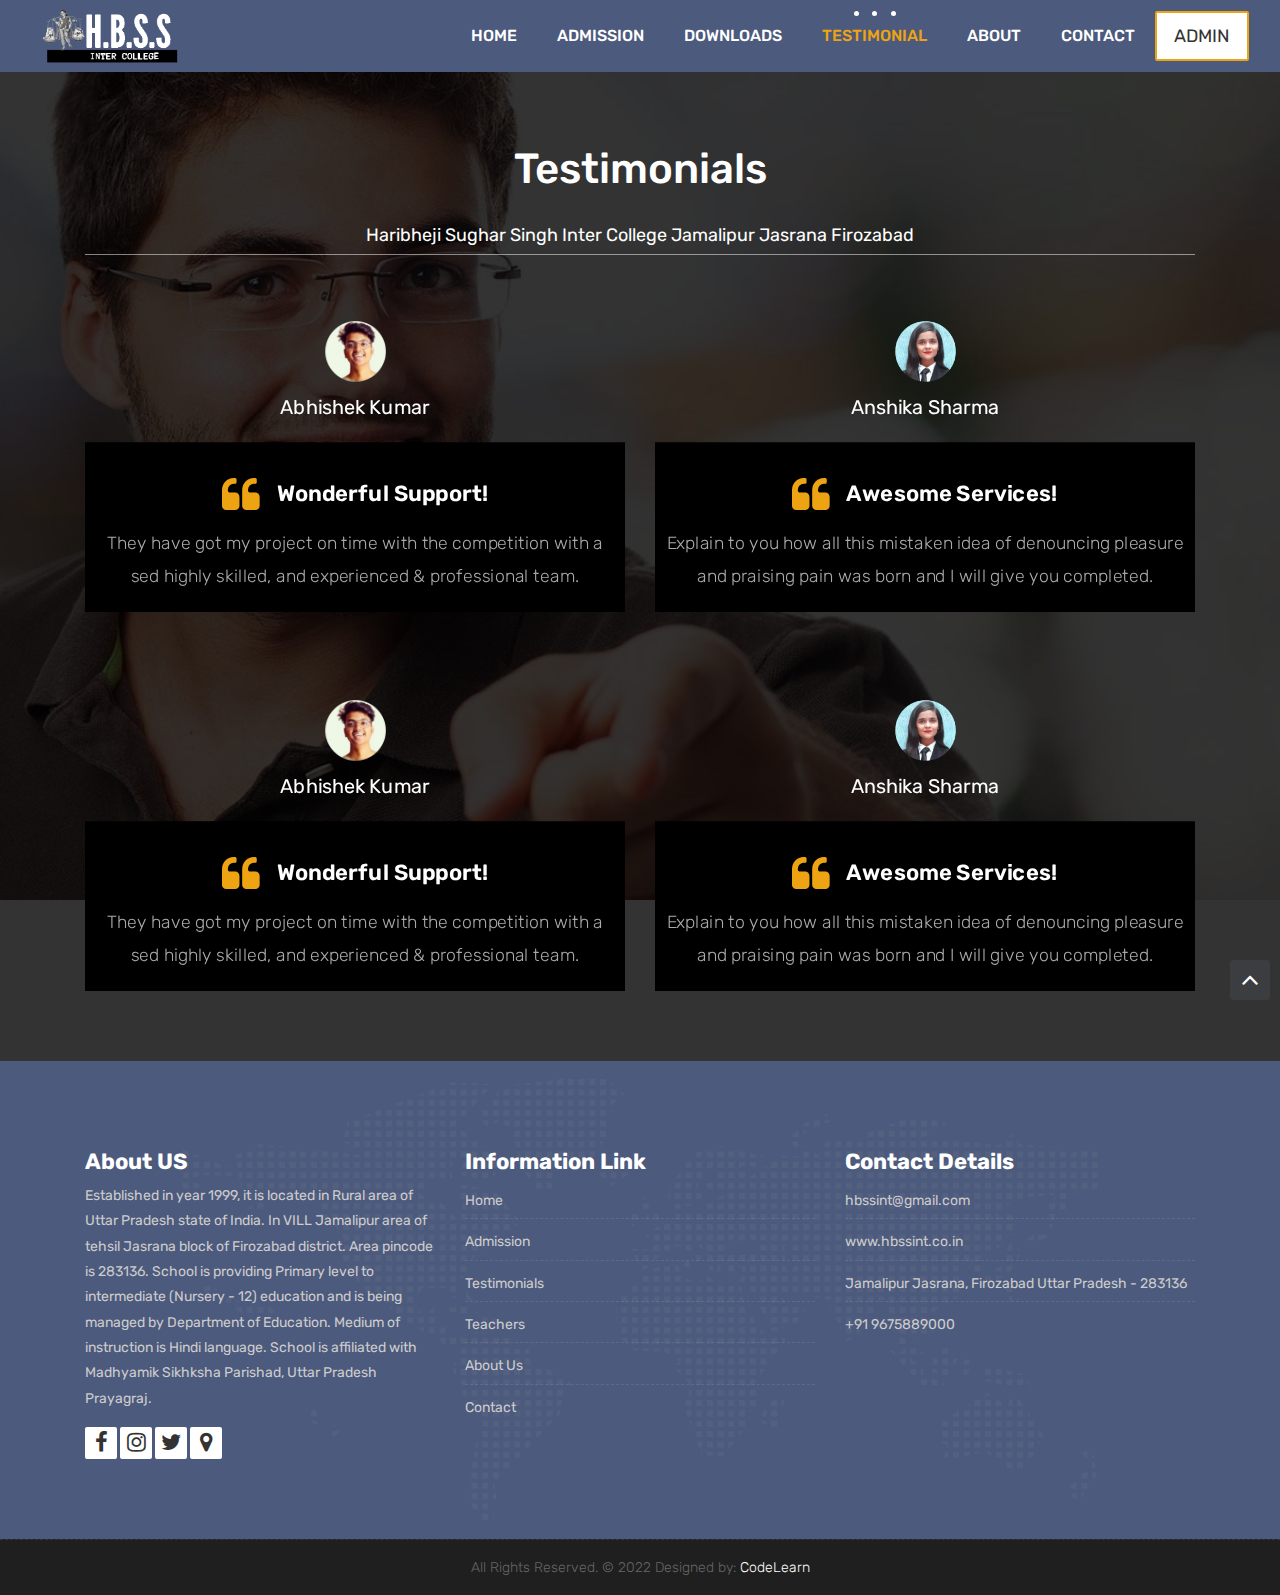
<file: testimonials.html>
<!DOCTYPE html>
<html lang="en">

    <!-- Basic -->
    <meta charset="utf-8">
    <meta http-equiv="X-UA-Compatible" content="IE=edge">   
   
    <!-- Mobile Metas -->
    <meta name="viewport" content="width=device-width, initial-scale=1">
     <!-- Site Metas -->
    <title>H.B.S.S Inter College</title>
    <meta name="keywords" content="">
    <meta name="description" content="">
    <meta name="author" content="">

    <!-- Site Icons -->
    <link rel="shortcut icon" href="images/icon.png" type="image/x-icon" />

    <!-- Bootstrap CSS -->
    <link rel="stylesheet" href="css/bootstrap.min.css">
    <!-- Site CSS -->
    <link rel="stylesheet" href="style.css">
    <!-- ALL VERSION CSS -->
    <link rel="stylesheet" href="css/versions.css">
    <!-- Responsive CSS -->
    <link rel="stylesheet" href="css/responsive.css">
    <!-- Custom CSS -->
    <link rel="stylesheet" href="css/custom.css">

    <!-- Modernizer for Portfolio -->
    <script src="js/modernizer.js"></script>

    <!--[if lt IE 9]>
      <script src="https://oss.maxcdn.com/libs/html5shiv/3.7.0/html5shiv.js"></script>
      <script src="https://oss.maxcdn.com/libs/respond.js/1.4.2/respond.min.js"></script>
    <![endif]-->

</head>
<body class="host_version"> 
<!-- Modal -->
<!-- Modal -->
		<div class="modal fade" id="login" tabindex="-1" role="dialog" aria-labelledby="myModalLabel">
			<div class="modal-dialog modal-dialog-centered modal-lg" role="document">
				<div class="modal-content">
					<div class="modal-header tit-up">
						<button type="button" class="close" data-dismiss="modal" aria-hidden="true">&times;</button>
						<h4 class="modal-title">Admin Login</h4>
					</div>
					<div class="modal-body customer-box">
						<!-- Tab panes -->
						<div class="tab-content">
							<div class="tab-pane active" id="Login">
								<form role="form" class="form-horizontal">
									<div class="form-group">
										<div class="col-sm-12">
											<input class="form-control" id="email1" placeholder="Email" type="emial">
										</div>
									</div>
									<div class="form-group">
										<div class="col-sm-12">
											<input class="form-control" id="exampleInputPassword1" placeholder="Password" type="password">
										</div>
									</div>
									<div class="row">
										<div class="col-sm-10">
											<button type="submit" class="btn btn-light btn-radius btn-brd grd1">
												Login
											</button>
										</div>
									</div>
								</form>
							</div>

						</div>
					</div>
				</div>
			</div>
		</div>
		<!-- TC-->
		<div class="modal fade" id="TC" tabindex="-1" role="dialog" aria-labelledby="myModalLabel">
			<div class="modal-dialog modal-dialog-centered modal-lg" role="document">
				<div class="modal-content">
					<div class="modal-header tit-up">
						<button type="button" class="close" data-dismiss="modal" aria-hidden="true">&times;</button>
						<h4 class="modal-title">Details</h4>
					</div>
					<div class="modal-body customer-box">
						<!-- Tab panes -->

						<div class="tab-content">
							<div class="tab-pane active" id="TC">
								<form role="form" class="form-horizontal">
									<div class="form-group">
										<div class="col-sm-12">
											<input class="form-control" id="TC" placeholder="S.R No." type="number">
										</div>
									</div>
									<div class="form-group">
										<div class="col-sm-12">
											<input class="form-control" id="DOB" placeholder="DOB" type="password">
										</div>
									</div>
									<div class="row">
										<div class="col-sm-10">
											<button type="submit" class="btn btn-light btn-radius btn-brd grd1">
												Submit
											</button>
										</div>
									</div>
								</form>
							</div>

						</div>
					</div>
				</div>
			</div>
		</div>

		<!-- Student_data-->

		<div class="modal fade" id="Student_data" tabindex="-1" role="dialog" aria-labelledby="myModalLabel">
			<div class="modal-dialog modal-dialog-centered modal-lg" role="document">
				<div class="modal-content">
					<div class="modal-header tit-up">
						<button type="button" class="close" data-dismiss="modal" aria-hidden="true">&times;</button>
						<h4 class="modal-title">Details</h4>
					</div>
					<div class="modal-body customer-box">
						<!-- Tab panes -->
						<div class="tab-content">
							<div class="tab-pane active" id="Student_data">
								<form role="form" class="form-horizontal">
									<div class="form-group">
										<div class="col-sm-12">
											<input class="form-control" id="SR" placeholder="SR No." type="number">
										</div>
									</div>
									<div class="form-group">
										<div class="col-sm-12">
											<input class="form-control" id="DOB" placeholder="Date of Birth" type="password">
										</div>
									</div>
									<div class="row">
										<div class="col-sm-10">
											<button type="submit" class="btn btn-light btn-radius btn-brd grd1">
												Submit
											</button>
										</div>
									</div>
								</form>
							</div>

						</div>
					</div>
				</div>
			</div>
		</div>

	<!-- LOADER -->
	<div id="preloader">
		<div class="loader-container">
			<div class="progress-br float shadow">
				<div class="progress__item"></div>
			</div>
		</div>
	</div>

	<!-- Start header -->
	<header class="top-navbar">
		<nav class="navbar navbar-expand-lg navbar-light bg-light">
			<div class="container-fluid">
				<a class="navbar-brand" href="index.html">
					<img src="images/logo1.png" alt="" width="40%" />
				</a>
				<button class="navbar-toggler" type="button" data-toggle="collapse" data-target="#navbars-host" aria-controls="navbars-rs-food" aria-expanded="false" aria-label="Toggle navigation">
					<span class="icon-bar"></span>
					<span class="icon-bar"></span>
					<span class="icon-bar"></span>
				</button>
				<div class="collapse navbar-collapse" id="navbars-host">
					<ul class="navbar-nav ml-auto">
						<li class="nav-item"><a class="nav-link" href="index.html">Home</a></li>
						<li class="nav-item dropdown">
							<a class="nav-link dropdown-toggle" href="#" id="dropdown-a" data-toggle="dropdown">Admission</a>
							<div class="dropdown-menu" aria-labelledby="dropdown-a">
								<a class="dropdown-item" href="ad_process.html">Admission Procedure</a>
								<a class="dropdown-item" href="Admission.html">Online Admission Form</a>
								<a class="dropdown-item" href="#">Fee Structure</a>
							</div>
						</li>

						<li class="nav-item dropdown">
							<a class="nav-link dropdown-toggle" href="#" id="dropdown-a" data-toggle="dropdown">Downloads</a>
							<div class="dropdown-menu" aria-labelledby="dropdown-a">
								<a class="dropdown-item" href="#" data-toggle="modal" data-target="#TC">TC</a>
								<a class="dropdown-item" href="#" data-toggle="modal" data-target="#Student_data">Student Data</a>

							</div>
						</li>

						<li class="nav-item active"><a class="nav-link" href="#">Testimonial</a></li>
						<li class="nav-item dropdown">
							<a class="nav-link dropdown-toggle" href="#" id="dropdown-a" data-toggle="dropdown">About</a>
							<div class="dropdown-menu" aria-labelledby="dropdown-a">
								<a class="dropdown-item" href="about.html">About School</a>
								<a class="dropdown-item" href="teachers.html">Teachers</a>
								<a class="dropdown-item" href="about.html#mission-vision">Our Vision & Mission</a>
							</div>
						</li>
						<li class="nav-item"><a class="nav-link" href="contact.html">Contact</a></li>
					</ul>

					<ul class="nav navbar-nav navbar-right">
						<li><a class="hover-btn-new log orange" href="#" data-toggle="modal" data-target="#login"><span>Admin</span></a></li>
					</ul>
				</div>
			</div>
		</nav>
	</header>
	<!-- End header -->
	
	
    
        <div id="testimonials" class="parallax section db parallax-off" style="background-image:url('images/parallax_04.jpg');">
            <div class="container">
                <div class="section-title text-center">
                    <h3>Testimonials</h3>
                    <p style="color:white;">Haribheji Sughar Singh Inter College Jamalipur Jasrana Firozabad</p>
                </div><!-- end title -->
    
                <div class="row">
                    <div class="col-md-6 col-sm-6">
                        <div class="testi-carousel owl-carousel owl-theme">
                            <div class="testimonial clearfix" >
                                <div class="testi-meta">
                                    <img src="images/abhishek.png" alt="" class="img-fluid">
                                    <h4>Abhishek Kumar </h4>
                                </div>
                                <div class="desc">
                                    <h3><i class="fa fa-quote-left"></i> Wonderful Support!</h3>
                                    <p class="lead">They have got my project on time with the competition with a sed highly skilled, and experienced & professional team.</p>
                                </div>
                                <!-- end testi-meta -->
                            </div>
                            <!-- end testimonial -->
                            <!-- end testimonial -->
                            <!-- end testimonial -->
                        </div><!-- end carousel -->
                    </div><!-- end col -->
					<div class="col-md-6 col-sm-6">
                        <div class="testi-carousel owl-carousel owl-theme">
                            <div class="testimonial clearfix">
								<div class="testi-meta">
									<img src="images/muskan.png" alt="" class="img-fluid">
									<h4>Anshika Sharma </h4>
								</div>
								<div class="desc">
									<h3><i class="fa fa-quote-left"></i> Awesome Services!</h3>
									<p class="lead">Explain to you how all this mistaken idea of denouncing pleasure and praising pain was born and I will give you completed.</p>
								</div>
								<!-- end testi-meta -->
							</div>
							
                            <!-- end testimonial -->
                            <!-- end testimonial -->
                            <!-- end testimonial -->
                        </div><!-- end carousel -->
						<pre style="color:white;">
						
						
						</pre>
                

                    </div>
                </div><!-- end row -->
				<div class="row">
                    <div class="col-md-6 col-sm-6">
                        <div class="testi-carousel owl-carousel owl-theme">
                            <div class="testimonial clearfix" >
                                <div class="testi-meta">
                                    <img src="images/abhishek.png" alt="" class="img-fluid">
                                    <h4>Abhishek Kumar </h4>
                                </div>
                                <div class="desc">
                                    <h3><i class="fa fa-quote-left"></i> Wonderful Support!</h3>
                                    <p class="lead">They have got my project on time with the competition with a sed highly skilled, and experienced & professional team.</p>
                                </div>
                                <!-- end testi-meta -->
                            </div>
                            <!-- end testimonial -->
                            <!-- end testimonial -->
                            <!-- end testimonial -->
                        </div><!-- end carousel -->
                    </div><!-- end col -->
					<div class="col-md-6 col-sm-6">
                        <div class="testi-carousel owl-carousel owl-theme">
                            <div class="testimonial clearfix">
								<div class="testi-meta">
									<img src="images/muskan.png" alt="" class="img-fluid">
									<h4>Anshika Sharma </h4>
								</div>
								<div class="desc">
									<h3><i class="fa fa-quote-left"></i> Awesome Services!</h3>
									<p class="lead">Explain to you how all this mistaken idea of denouncing pleasure and praising pain was born and I will give you completed.</p>
								</div>
								<!-- end testi-meta -->
							</div>
							
                            <!-- end testimonial -->
                            <!-- end testimonial -->
                            <!-- end testimonial -->
                        </div><!-- end carousel -->
						

                    </div>
                </div>
            </div><!-- end container -->
        </div><!-- end section -->
    
		

    
        <footer class="footer">
            <div class="container">
                <div class="row">
                    <div class="col-lg-4 col-md-4 col-xs-12">
                        <div class="widget clearfix">
                            <div class="widget-title">
                                <h3>About US</h3>
                            </div>
                            <p>Established in year 1999, it is located in Rural area of Uttar Pradesh state of India. In VILL Jamalipur area of tehsil Jasrana block of Firozabad district. Area pincode is 283136. School is providing Primary level to intermediate (Nursery - 12) education and is being managed by Department of Education. Medium of instruction is Hindi language. School is affiliated with  Madhyamik Sikhksha Parishad, Uttar Pradesh Prayagraj.</p>
                            <div class="footer-right">
                                <ul class="footer-links-soi">
                                    <li><a href="#"><i class="fa fa-facebook"></i></a></li>
                                    <li><a href="#"><i class="fa fa-instagram"></i></a></li>
                                    <li><a href="#"><i class="fa fa-twitter"></i></a></li>
                                    <li><a href="https://maps.google.com/?cid=12429775739810923415&entry=gps"><i class="fa fa-map-marker"></i></a></li>
                                </ul><!-- end links -->
                            </div>
                        </div><!-- end clearfix -->
                    </div><!-- end col -->
    
                    <div class="col-lg-4 col-md-4 col-xs-12">
                        <div class="widget clearfix">
                            <div class="widget-title">
                                <h3>Information Link</h3>
                            </div>
                            <ul class="footer-links">
								<li><a href="index.html">Home</a></li>
								<li><a href="ad_process.html">Admission</a></li>
								<li><a href="testimonials.html">Testimonials</a></li>
								<li><a href="teachers.html">Teachers</a></li>
								<li><a href="about.html">About Us</a></li>
								<li><a href="contact.html">Contact</a></li>
							</ul><!-- end links -->
                        </div><!-- end clearfix -->
                    </div><!-- end col -->
    
                    <div class="col-lg-4 col-md-4 col-xs-12">
                        <div class="widget clearfix">
                            <div class="widget-title">
                                <h3>Contact Details</h3>
                            </div>
    
                            <ul class="footer-links">
                                <li><a href="mailto:#">hbssint@gmail.com</a></li>
                                <li><a href="#">www.hbssint.co.in</a></li>
                                <li>Jamalipur Jasrana, Firozabad Uttar Pradesh - 283136</li>
                                <li>+91 9675889000</li>
                            </ul><!-- end links -->
                        </div><!-- end clearfix -->
                    </div><!-- end col -->
    
                </div><!-- end row -->
            </div><!-- end container -->
        </footer><!-- end footer -->
    
        <div class="copyrights">
            <div class="container">
                <div class="footer-distributed">
                    <div class="footer-center">
                        <p class="footer-company-name">All Rights Reserved. &copy; 2022  Designed by: <a href="#">CodeLearn</a></a></p>
                    </div>
                </div>
            </div><!-- end container -->
        </div><!-- end copyrights -->
    
        <a href="#" id="scroll-to-top" class="dmtop global-radius"><i class="fa fa-angle-up"></i></a>
    
        <!-- ALL JS FILES -->
        <script src="js/all.js"></script>
        <!-- ALL PLUGINS -->
        <script src="js/custom.js"></script>
        <script src="js/timeline.min.js"></script>
        <script>
            timeline(document.querySelectorAll('.timeline'), {
                forceVerticalMode: 700,
                mode: 'horizontal',
                verticalStartPosition: 'left',
                visibleItems: 4
            });
        </script>
	
</body>
</html>
</file>
<file: style.css>
/*------------------------------------------------------------------
    IMPORT FONTS
-------------------------------------------------------------------*/

@import url('https://fonts.googleapis.com/css?family=Rubik:300,300i,400,400i,500,500i,700,700i,900,900i');
@import url('https://fonts.googleapis.com/css2?family=Poppins:wght@300;400;500;600;700;900&display=swap');

/*------------------------------------------------------------------
    IMPORT FILES
-------------------------------------------------------------------*/

@import url(css/animate.css);
@import url(css/animate.min.css);
@import url(css/bootstrap-touch-slider.css);
@import url(css/flaticon.css);
@import url(css/timeline.min.css);
@import url(css/prettyPhoto.css);
@import url(css/owl.carousel.css);
@import url(css/font-awesome.min.css);

/*------------------------------------------------------------------
    SKELETON
-------------------------------------------------------------------*/

body {
    color: #333333;
    font-size: 14px;
    font-family: 'Rubik', sans-serif;
    line-height: 1.80857;
}

body.demos .section {
    background: url(images/bg.png) repeat top center #f2f3f5;
}

body.demos .section-title img {
    max-width: 280px;
    display: block;
    margin: 10px auto;
}

body.demos .service-widget h3 {
    border-bottom: 1px solid #ededed;
    font-size: 18px;
    padding: 20px 0;
    background-color: #ffffff;
}

body.demos .service-widget {
    margin: 0 0 30px;
    padding: 30px;
    background-color: #fff
}

body.demos .container-fluid {
    max-width: 1080px
}

html, body{
	height: 100%;
}


a {
    color: #1f1f1f;
    text-decoration: none !important;
    outline: none !important;
    -webkit-transition: all .3s ease-in-out;
    -moz-transition: all .3s ease-in-out;
    -ms-transition: all .3s ease-in-out;
    -o-transition: all .3s ease-in-out;
    transition: all .3s ease-in-out;
}

h1,
h2,
h3,
h4,
h5,
h6 {
    letter-spacing: 0;
    font-weight: normal;
    position: relative;
    padding: 0 0 10px 0;
    font-weight: normal;
    line-height: 120% !important;
    color: #1f1f1f;
    margin: 0
}

h1 {
    font-size: 24px
}

h2 {
    font-size: 22px
}

h3 {
    font-size: 18px
}

h4 {
    font-size: 16px
}

h5 {
    font-size: 14px
}

h6 {
    font-size: 13px
}

h1 a,
h2 a,
h3 a,
h4 a,
h5 a,
h6 a {
    color: #212121;
    text-decoration: none!important;
    opacity: 1
}

h1 a:hover,
h2 a:hover,
h3 a:hover,
h4 a:hover,
h5 a:hover,
h6 a:hover {
    opacity: .8
}

a {
    color: #1f1f1f;
    text-decoration: none;
    outline: none;
}

a,
.btn {
    text-decoration: none !important;
    outline: none !important;
    -webkit-transition: all .3s ease-in-out;
    -moz-transition: all .3s ease-in-out;
    -ms-transition: all .3s ease-in-out;
    -o-transition: all .3s ease-in-out;
    transition: all .3s ease-in-out;
}

.btn-custom {
    margin-top: 20px;
    background-color: transparent !important;
    border: 2px solid #ddd;
    padding: 12px 40px;
    font-size: 16px;
}

.lead {
    font-size: 18px;
    line-height: 30px;
    color: #767676;
    margin: 0;
    padding: 0;
}

blockquote {
    margin: 20px 0 20px;
    padding: 30px;
}


/*------------------------------------------------------------------
    WP CORE
-------------------------------------------------------------------*/

.first {
    clear: both
}

.last {
    margin-right: 0
}

.alignnone {
    margin: 5px 20px 20px 0;
}

.aligncenter,
div.aligncenter {
    display: block;
    margin: 5px auto 5px auto;
}

.alignright {
    float: right;
    margin: 10px 0 20px 20px;
}

.alignleft {
    float: left;
    margin: 10px 20px 20px 0;
}

a img.alignright {
    float: right;
    margin: 10px 0 20px 20px;
}

a img.alignnone {
    margin: 10px 20px 20px 0;
}

a img.alignleft {
    float: left;
    margin: 10px 20px 20px 0;
}

a img.aligncenter {
    display: block;
    margin-left: auto;
    margin-right: auto
}

.wp-caption {
    background: #fff;
    border: 1px solid #f0f0f0;
    max-width: 96%;
    /* Image does not overflow the content area */
    padding: 5px 3px 10px;
    text-align: center;
}

.wp-caption.alignnone {
    margin: 5px 20px 20px 0;
}

.wp-caption.alignleft {
    margin: 5px 20px 20px 0;
}

.wp-caption.alignright {
    margin: 5px 0 20px 20px;
}

.wp-caption img {
    border: 0 none;
    height: auto;
    margin: 0;
    max-width: 98.5%;
    padding: 0;
    width: auto;
}

.wp-caption p.wp-caption-text {
    font-size: 11px;
    line-height: 17px;
    margin: 0;
    padding: 0 4px 5px;
}


/* Text meant only for screen readers. */

.screen-reader-text {
    clip: rect(1px, 1px, 1px, 1px);
    position: absolute !important;
    height: 1px;
    width: 1px;
    overflow: hidden;
}

.screen-reader-text:focus {
    background-color: #f1f1f1;
    border-radius: 3px;
    box-shadow: 0 0 2px 2px rgba(0, 0, 0, 0.6);
    clip: auto !important;
    color: #21759b;
    display: block;
    font-size: 14px;
    font-size: 0.875rem;
    font-weight: bold;
    height: auto;
    left: 5px;
    line-height: normal;
    padding: 15px 23px 14px;
    text-decoration: none;
    top: 5px;
    width: auto;
    z-index: 100000;
    /* Above WP toolbar. */
}

/*------------------------------------------------------------------
    LOADER
-------------------------------------------------------------------*/

.loader-container {
  position: absolute;
  top: 0;
  left: 0;
  width: 100%;
  height: 100%;
  z-index:8888;
}
.loader-container:before {
  content: '';
  position: absolute;
  top: 0;
  left: 0;
  width: 100%;
  height: 50%;
  background: #eea412;
  z-index: -1;
  transition: top 1.2s linear 3.1s;
}
.loader-container:after {
  content: '';
  position: absolute;
  bottom: 0;
  left: 0;
  width: 100%;
  height: 50%;
  background: #eea412;
  z-index: -1;
  transition: bottom 1.2s linear 3.1s;
}
.loader-container.done:before {
  top: -50%;
}
.loader-container.done:after {
  bottom: -50%;
}

.progress-br {
  position: absolute;
  top: 50%;
  left: 50%;
  transform: translateX(-50%) translateY(-50%);
  transform-origin: center;
}
.progress-br .progress__item {
  text-align: center;
  width: 100px;
  height: 100px;
  line-height: 100px;
  border: 2px solid #fff;
  border-radius: 50%;
}
.progress-br .progress__item:before {
  content: '';
  position: absolute;
  top: 0;
  left: 50%;
  margin-top: -3px;
  margin-left: 0px;
  width: 50px;
  height: 50px;
  border-top: solid 10px #fff;
  border-right: solid 10px #fff;
  border-top-right-radius: 100%;
  transform-origin: left bottom;
  -webkit-animation: spin 3s linear infinite;
}
.progress-br.float .progress__item:before {
  border-top-width: 50px;
  margin-top: 0px;
  height: 50px;
}

.progress-br.float.shadow:before {
  border-top-width: 50px;
  margin-top: -50px;
  height: 50px;
}
.progress-br.shadow:before {
  content: '';
  position: absolute;
  top: 50%;
  left: 50%;
  margin: -50px 0 0 50px;
  width: 50px;
  height: 50px;
  border-top: solid 10px #6e912d;
  border-right: solid 10px #6e912d;
  border-top-right-radius: 100%;
  z-index: -1;
  transform-origin: left bottom;
  -webkit-animation: spin 3s linear infinite;
}
.progress-br.shadow:after {
  content: '';
  position: absolute;
  top: 50%;
  left: 50%;
  width: 100px;
  height: 100px;
  color: #6e912d;
  text-align: center;
  line-height: 100px;
  border: 2px solid #6e912d;
  border-radius: 50%;
  margin: -50px 0 0 -0px;
  z-index: -1;
  transform-origin: center;
}
.progress-br.done .progress__item {
  opacity: 0;
  -webkit-animation: done 3.1s;
  transition: opacity 0.3s linear 3.1s;
}
.progress-br.done .progress__item:before {
  display: none;
}
.progress-br.done:before {
  display: none;
}
.progress-br.done:after {
  opacity: 0;
  -webkit-animation: done 3.1s;
  transition: opacity 0.15s linear 3.1s;
}

@-webkit-keyframes done {
  10% {
    transform: scale(1.1);
  }
  20% {
    transform: scale(0.9);
  }
  30% {
    transform: scale(1.07);
  }
  40% {
    transform: scale(0.93);
  }
  50% {
    transform: scale(1.04);
  }
  60% {
    transform: scale(0.97);
  }
  80% {
    transform: scale(1.01);
  }
  90% {
    transform: scale(0.99);
  }
  100% {
    transform: scale(1);
  }
}
@-webkit-keyframes spin {
  100% {
    -webkit-transform: rotate(360deg);
  }
}

.shadow{
	box-shadow: none !important;
}

/*------------------------------------------------------------------
    HEADER
-------------------------------------------------------------------*/


.top-navbar .bg-light{
	background: #4c5a7d !important;
}

.top-navbar .navbar-light .navbar-nav .nav-link{
	color: #ffffff;
	font-size: 16px;
	font-weight: 500;
}

.top-navbar .navbar-light .navbar-nav .nav-item{
	position: relative;
	display: inline-block;
	padding: 15px 0px;
	margin: 0px 20px;
}
.top-navbar .navbar-light .navbar-nav .nav-item .nav-link{
	padding: 6px 0px;
	position: relative;
	display: block;
	line-height: 30px;
	letter-spacing: 0px;
	text-transform: uppercase;
}

.top-navbar .navbar-light .navbar-nav .nav-item::after {
    position: absolute;
    content: '';
    left: 50%;
    bottom: auto;
    top: 11px;
    width: 5px;
	height: 5px;
    opacity: 0;
    margin-left: -3px;
    background-color: #ffffff;
	border-radius: 50px;
    -webkit-transform: translateY(0px);
    transform: translateY(0px);
    transition: all 900ms ease;
    -webkit-transition: all 900ms ease;
    -ms-transition: all 900ms ease;
    -o-transition: all 900ms ease;
    -moz-transition: all 900ms ease;
}

.top-navbar .navbar-light .navbar-nav .nav-item .nav-link::before {
    position: absolute;
    content: '';
    left: 0%;
    bottom: auto;
    top: -4px;
    width: 5px;
	height: 5px;
	border-radius: 50px;
    opacity: 0;
    margin-left: -10px;
    background-color: #ffffff;
    -webkit-transform: translateY(0px);
    transform: translateY(0px);
    transition: all 900ms ease;
    -webkit-transition: all 900ms ease;
    -ms-transition: all 900ms ease;
    -o-transition: all 900ms ease;
    -moz-transition: all 900ms ease;
}

.top-navbar .navbar-light .navbar-nav .nav-item .nav-link::after {
    position: absolute;
    content: '';
    right: 0%;
    left: auto;
    bottom: auto;
    top: -4px;
    width: 5px;
	height: 5px;
	border-radius: 50px;
	border: none !important;
    opacity: 0;
    margin-right: -11px;
    background-color: #ffffff;
    transition: all 900ms ease;
    -webkit-transition: all 900ms ease;
    -ms-transition: all 900ms ease;
    -o-transition: all 900ms ease;
    -moz-transition: all 900ms ease;
}

.top-navbar .navbar-light .navbar-nav .nav-item.active::after{
	opacity: 1;
}

.top-navbar .navbar-light .navbar-nav .nav-item.active .nav-link::before {
	opacity: 1;
	left: 40%;
}
.top-navbar .navbar-light .navbar-nav .nav-item.active .nav-link{
	color: #eea412;
}
.top-navbar .navbar-light .navbar-nav .nav-item.active .nav-link::after{
	opacity: 1;
	right: 40%;
}

.top-navbar .navbar-light .navbar-nav .nav-item:hover::after{
	opacity: 1;
}

.top-navbar .navbar-light .navbar-nav .nav-item .nav-link:hover::before{
	opacity: 1;
	left: 40%;
}
.top-navbar .navbar-light .navbar-nav .nav-item .nav-link:hover{
	color: #eea412;
}
.top-navbar .navbar-light .navbar-nav .nav-item .nav-link:hover::after{
	opacity: 1;
	right: 40%;
}

.dropdown:hover>.dropdown-menu {
  display: block;
}

.dropdown>.dropdown-toggle:active {
    pointer-events: none;
}

.dropdown:hover>.dropdown-menu .dropdown-item{
	padding-left: 10px;
}


.top-navbar.fixed-menu .bg-light {
    position: fixed;
    top: 0;
    width: 100%;
    z-index: 9999;
    visibility: visible;
    transform: translate(0,0) scale(1);
    transition: .3s;
}

.top-navbar .bg-light {
    padding-top: 0px;
    padding-bottom: 0px;
    box-shadow: 0 0 18px 0 rgba(0,0,0,.12);
}

.top-navbar .navbar-light .navbar-nav li .dropdown-menu {
    box-shadow: 0 2px 12px 0 rgba(0,0,0,.12);
    border: none;
    border-radius: 0px;
    margin: 0px;
	padding: 10px;
}

.top-navbar .navbar-light .navbar-nav li .dropdown-menu a:hover{
	background: #eea412;
	color: #ffffff;
}

.navbar-right li a{
	position: relative;
	font-size: 18px;
	display: inline-block;
}
.navbar-right li a,
.navbar-right li a.hover-btn-new::after {
	-webkit-transition: all 0.3s;
	-moz-transition: all 0.3s;
	-o-transition: all 0.3s;
	transition: all 0.3s;
}

.navbar-right li a.hover-btn-new::before,
.navbar-right li a.hover-btn-new::after {
  background: #eea412;
  content: '';
  position: absolute;
  z-index: 1;
}

.navbar-right li a.hover-btn-new:hover span {
  color: #ffffff;
}
.navbar-right li a.hover-btn-new::before {
  height: 100%;
  left: 0;
  top: 0;
  width: 100%;
}
.navbar-right li a.hover-btn-new::after {
  background: #ffffff !important;
  height: 100%;
  left: 0;
  top: 0;
  width: 100%;
}
.navbar-right li a.hover-btn-new span{
	position: relative;
	z-index: 2;
	color: #333333;
}
.navbar-right li a.hover-btn-new:hover:after {
  height: 0;
  left: 50%;
  top: 50%;
  width: 0;
}


.navbar-toggler{
	background: #ffffff;
	border-radius: 0px;
	padding: 10px 10px;
}

.navbar-toggler .icon-bar {
    display: block;
    width: 22px;
    height: 2px;
    border-radius: 1px;
	background: #333333;
}
.navbar-toggler .icon-bar + .icon-bar {
    margin-top: 4px;
}

.navbar-toggler:hover{
	background: #eea412;
}

.navbar-toggler:hover .icon-bar{
	background: #ffffff;
}


.box-slider{
	height: 100%;
}


.box-slider .carousel-control-prev{
	border-radius: 2px;
	background: #eea412;
	position: absolute;
	left: 0px;
	font-size: 38px;
	top: 40%;
	width: 60px;
	height: 60px;
	line-height: 20px;
	opacity: 1;
}
.box-slider .carousel-control-next{
	border-radius: 2px;
	background: #eea412;
	position: absolute;
	right: 0px;
	font-size: 38px;
	top: 40%;
	width: 60px;
	height: 60px;
	line-height: 20px;
	opacity: 1;
}

.first-section .big-tagline a{
	background: none;
	position: relative;
	display: inline-block;
	font-size: 18px;
	color: #333333;
	font-weight: 500;
}


.big-tagline a,
.big-tagline a.hover-btn-new::after {
	-webkit-transition: all 0.3s;
	-moz-transition: all 0.3s;
	-o-transition: all 0.3s;
	transition: all 0.3s;
}

.big-tagline a.hover-btn-new::before,
.big-tagline a.hover-btn-new::after {
  background: #fff;
  content: '';
  position: absolute;
  z-index: 1;
}

.big-tagline a.hover-btn-new:hover span {
  color: #eea412;
}

.hover-btn-new::before {
  height: 100%;
  left: 0;
  top: 0;
  width: 100%;
}

.hover-btn-new::after {
  background: #eea412 !important;
  height: 100%;
  left: 0;
  top: 0;
  width: 100%;
}
.hover-btn-new span{
	position: relative;
	z-index: 2;
}

.hover-btn-new:hover:after {
  height: 0;
  left: 50%;
  top: 50%;
  width: 0;
}


.first-section .big-tagline a:hover{
	color: #333333;
}
.box-slider .carousel-inner{
	height: 100%;
}
.box-slider .carousel-item{
	height: 100%;
	width: 100%;
}



/*------------------------------------------------------------------
    SECTIONS
-------------------------------------------------------------------*/


section#featured-link {
    padding: 40px 0px;
    background-color: #333333;
}

    section#featured-link .title {
        font-size: 30px;
        font-weight: 500;
        line-height: 55px;
        margin-bottom: 10px;
        color: #fff;
        
    }

    section#featured-link .description {
        font-size: 18px;
        color: #e6e7e6;
        opacity: .6;
    }

    section#featured-link .main-btn {
        background-color: #eea412;
        color: #fff;
        box-shadow: 0px 15px 30px rgb(0 0 0 / 10%);
        margin-top: 40px;
        padding: 15px 25px;
        text-transform: uppercase;
    }

        section#featured-link .main-btn:hover {
            background-color: #fff;
            color: #eea412 !important;
        }

section#news {
    padding: 80px 0px;
    padding-bottom: 0px;
    background-color: #F3F8FB;
}


    section#news .section-title {
        font-size: 40px;
        margin-bottom: 20px;
    }

    section#news .section-description {
        font-size: 18px;
    }




.dbcolor{
	background: #eea412;
}

.parallax {
    background-attachment: fixed;
    background-size: cover;
    padding: 120px 0;
    position: relative;
    width: 100%;
}

.parallax.parallax-off {
    background-attachment: fixed !important;
    display: block;
    overflow: hidden;
    position: relative;
    background-position: center center;
    vertical-align: sub;
    width: 100%;
    z-index: 2;
}

.no-scroll-xy {
    overflow: hidden !important;
    -webkit-transition: all .4s ease-in-out;
    -moz-transition: all .4s ease-in-out;
    -ms-transition: all .4s ease-in-out;
    -o-transition: all .4s ease-in-out;
    transition: all .4s ease-in-out;
}

.section {
    display: block;
    position: relative;
    overflow: hidden;
    padding: 70px 0;
}

.noover {
    overflow: visible;
}

.noover .btn-dark {
    border: 0 !important;
}

.nopad {
    padding: 0;
}

.nopadtop {
    padding-top: 0;
}

.section.wb {
    background-color: #ffffff;
}

.section.lb {
    background-color: #f2f3f5;
}

.section.db {
    background-color: #1f1f1f;
}

.section.color1 {
    background-color: #448AFF;
}
.section.cl {
	background-color: #2d3032;
}

.hover-btn-new{
	color: #ffffff;
	display: inline-block;
	font-weight: 400;
	line-height: 46px;
	padding: 0 17px;
	text-transform: uppercase;
	position: relative;
	border: 2px solid #fff;
	font-size: 14px;
	-webkit-transition: all 0.3s ease-in-out;
	-moz-transition: all 0.3s ease-in-out;
	-ms-transition: all 0.3s ease-in-out;
	-o-transition: all 0.3s ease-in-out;
	transition: all 0.3s ease-in-out;
	border-radius: 2px;
}

.orange{
	border-color: #eea412;
}

.first-section {
    position: relative;
    overflow: hidden;
    height: 100%;	
	vertical-align: middle;
}

.first-section::before {
    content: "";
    position: absolute;
    height: 100%;
    width: 100%;
	top: 0px;
	left: 0px;
    display: block;
    background: rgba(0,0,0,0.5);
}

.first-section h2 {
    color: #ffffff;
    font-size: 68px;
    font-weight: 300;
    text-transform: capitalize;
    display: block;
    margin: 0;
    padding: 0 0 30px;
    position: relative;
}

.first-section h2 strong{
	color: #eea412;
}

.first-section .lead {
    font-size: 21px;
    font-weight: 300;
    padding: 0 0 40px;
    margin: 0;
    line-height: inherit;
    color: #ffffff;
}

.macbookright {
    width: 980px;
    position: absolute;
    right: -15%;
    bottom: -6%;
}

.section-title {
    display: block;
    position: relative;
    margin-bottom: 60px;
    color: #050505;
}

.section-title p {
    color: #363333;
    font-weight: 400;
    font-size: 18px;
    line-height: 33px;
    margin: 0;
}

.section-title h3 {
    font-size: 42px;
    font-weight: 500;
    line-height: 62px;
    margin: 0 0 25px;
    padding: 0;
    text-transform: none;
}

.section.colorsection p,
.section.colorsection h3,
.section.db h3 {
    color: #ffffff;
}


.box-slider .first-section{
	display: table;
	position: relative;
	width: 100%;
}
.dtab{
	display: table-cell;
	vertical-align: middle;
}


.page-section{
	padding: 70px 0px; 
}

.customwidget a{
	position: relative;
	padding: 13px 40px;
	font-size: 18px;
	display: inline-block;
}


.customwidget a,
.customwidget a.hover-btn-new::after {
	-webkit-transition: all 0.3s;
	-moz-transition: all 0.3s;
	-o-transition: all 0.3s;
	transition: all 0.3s;
}

.customwidget a.hover-btn-new::before,
.customwidget a.hover-btn-new::after {
  background: #9dc15b;
  content: '';
  position: absolute;
  z-index: 1;
}

.customwidget a.hover-btn-new:hover span {
  color: #333333;
}
.customwidget a.hover-btn-new::before {
  height: 100%;
  left: 0;
  top: 0;
  width: 100%;
}
.customwidget a.hover-btn-new::after {
  background: #333333 !important;
  height: 100%;
  left: 0;
  top: 0;
  width: 100%;
}
.customwidget a.hover-btn-new span{
	position: relative;
	z-index: 2;
	color: #fff;
}
.customwidget a.hover-btn-new:hover:after {
	height: 0;
	left: 50%;
	top: 50%;
	width: 0;
}
.message-box a{
	position: relative;
	font-size: 18px;
	display: inline-block;
}
.message-box a,
.message-box a.hover-btn-new::after {
	-webkit-transition: all 0.3s;
	-moz-transition: all 0.3s;
	-o-transition: all 0.3s;
	transition: all 0.3s;
}
.message-box a.hover-btn-new::before,
.message-box a.hover-btn-new::after {
	background: #eea412;
	content: '';
	position: absolute;
	z-index: 1;
}

.message-box a.hover-btn-new:hover span {
  color: #333333;
}
.message-box a.hover-btn-new::before {
  height: 100%;
  left: 0;
  top: 0;
  width: 100%;
}
.message-box a.hover-btn-new::after {
  background: #333333 !important;
  height: 100%;
  left: 0;
  top: 0;
  width: 100%;
}
.message-box a.hover-btn-new span{
	position: relative;
	z-index: 2;
	color: #fff;
}
.message-box a.hover-btn-new:hover:after {
  height: 0;
  left: 50%;
  top: 50%;
  width: 0;
}


.customwidget{
	margin-top: 30px;
}

.hmv-box{
	padding: 60px 0px; 
}
.inner-hmv{
	padding: 15px;
	box-shadow: 0 0px 10px rgba(0,0,0,.1);
	position: relative;
	overflow: hidden;
}
.icon-box-hmv{
	width: 100px;
	height: 100px;
	line-height: 100px;
	text-align: center;
	border: 3px solid #4babb1;
	border-radius: 6px;
	margin-bottom: 20px;
	-webkit-transition: all 0.3s;
	-moz-transition: all 0.3s;
	-o-transition: all 0.3s;
	transition: all 0.3s;
}
.icon-box-hmv i{
	font-size: 60px;
	color: #eea412;
}
.inner-hmv h3{
	font-size: 28px;
	color: #212121;
    font-weight: 500;
	margin-bottom: 20px;
	padding: 0px;
	-webkit-transition: all 0.3s;
	-moz-transition: all 0.3s;
	-o-transition: all 0.3s;
	transition: all 0.3s;
}
.inner-hmv p{
	margin: 0px;
}

.inner-hmv:hover .icon-box-hmv{
	border: 3px solid #eea412;
}
.inner-hmv:hover .icon-box-hmv i{
	color: #4babb1;
}
.inner-hmv:hover h3{
	color: #eea412;
}
.tr-pa{
	font-size: 170px;
	color: #fbfbfb;
    position: absolute;
    top: -20px;
    right: -10px;
    line-height: 125px;
	font-weight: 700;
	opacity: 0;
	-webkit-transition: all 0.3s;
	-moz-transition: all 0.3s;
	-o-transition: all 0.3s;
	transition: all 0.3s;
}
.inner-hmv:hover .tr-pa{
	opacity: 1;
	-webkit-transition: all 0.3s;
	-moz-transition: all 0.3s;
	-o-transition: all 0.3s;
	transition: all 0.3s;
}


/*------------------------------------------------------------------
    PORTFOLIO
-------------------------------------------------------------------*/

.item-h2,
.item-h1 {
    height: 100% !important;
    height: auto !important;
}

.isotope-item {
    z-index: 2;
    padding: 0;
}

.isotope-hidden.isotope-item {
    pointer-events: none;
    z-index: 1;
}

.isotope,
.isotope .isotope-item {
    /* change duration value to whatever you like */
    -webkit-transition-duration: 0.8s;
    -moz-transition-duration: 0.8s;
    transition-duration: 0.8s;
}

.isotope {
    -webkit-transition-property: height, width;
    -moz-transition-property: height, width;
    transition-property: height, width;
}

.isotope .isotope-item {
    -webkit-transition-property: -webkit-transform, opacity;
    -moz-transition-property: -moz-transform, opacity;
    transition-property: transform, opacity;
}

.portfolio-filter ul {
    padding: 0;
    z-index: 2;
    display: block;
    position: relative;
    margin: 0;
}

.portfolio-filter ul li {
    border-radius: 0;
    display: inline-block;
    margin: 0 5px 0 0;
    text-decoration: none;
    text-transform: uppercase;
    vertical-align: middle;
}

.portfolio-filter ul li:last-child:after {
    content: "";
}

.portfolio-filter ul li .btn-dark {
    box-shadow: none;
    background-color: transparent;
    border: 1px solid #e6e7e6 !important;
    color: #1f1f1f;
    font-weight: 400;
    font-size: 13px;
    padding: 10px 30px;
}

.da-thumbs {
    list-style: none;
    position: relative;
    padding: 0;
}

.da-thumbs .pitem {
    margin: 0;
    padding: 15px;
    position: relative;
}

.da-thumbs .pitem a,
.da-thumbs .pitem a img {
    display: block;
    position: relative;
}

.da-thumbs .pitem a {
    overflow: hidden;
}

.da-thumbs .pitem a div {
    position: absolute;
    background-color: rgba(0, 0, 0, 0.8);
    width: 100%;
    height: 100%;
}

.da-thumbs .pitem a div h3 {
    display: block;
    color: #ffffff;
    font-size: 20px;
    padding: 30px 15px;
    text-transform: capitalize;
    font-weight: normal;
}

.da-thumbs .pitem a div h3 small {
    display: block;
    color: #ffffff;
    margin-top: 5px;
    font-size: 13px;
    font-weight: 300;
}

.da-thumbs .pitem a div i {
    background-color: #1f1f1f;
    position: absolute;
    color: #ffffff !important;
    bottom: 0;
    font-size: 15px;
    z-index: 12;
    right: 0;
    width: 40px;
    height: 40px;
    line-height: 40px;
    text-align: center;
}


/*------------------------------------------------------------------
    TESTIMONIALS
-------------------------------------------------------------------*/

.logos img {
    margin: auto;
    display: block;
    text-align: center;
    width: 100%;
    opacity: 0.3;
}

.logos img:hover {
    opacity: 1;
}

.desc h3 i {
    color: #eea412;
    font-size: 37px;
    vertical-align: middle;
    margin-right: 12px;
}

.desc {
    padding: 30px;
    position: relative;
    background: #000;
    border: none;
	border-radius: 2px;
}

.testi-meta {
    display: block;
    margin-top: 20px;
	margin-bottom: 20px;
}

.testi-meta img{
	display: inline-block !important; 
}
#testimonials{
	position: relative;
}
#testimonials:before{
	background: rgba(0,0,0,0.8);
	content: "";
	position: absolute;
	top: 0px;
	left: 0px;
	width: 100%;
	height: 100%;
}
.testimonial h4 {
    font-size: 18px;
    color: #ffffff;
    padding: 13px 0 0;
}

.testimonial img {
    max-width: 55px;
}

.testimonial small {
    margin-top: 7px;
    font-size: 16px;
    display: block;
}

.testimonial {
    background-color: transparent;
	max-width: 550px;
	width: 100%;
	margin: 0 auto;
	text-align: center;
}

.testimonial h3 {
    padding: 0 0 10px;
    font-size: 20px;
    font-weight: 600;
}

.testimonial small,
.testimonial .lead {
    background-color: transparent;
    color: #aaa;
    display: block;
    font-size: 16px;
    font-style: normal;
    line-height: 30px;
    margin: 0;
    padding: 0;
    position: relative;
}

.testimonial p:after {
    display: none;
}

.testi-carousel.owl-carousel .owl-item.active.center .testimonial{
	-webkit-transform: scale(1.1);
	-ms-transform: scale(1.1);
	transform: scale(1.1);
	-webkit-transition: all 0.3s ease;
	-o-transition: all 0.3s ease;
	transition: all 0.3s ease;
}




/*------------------------------------------------------------------
    PRICING TABLES
-------------------------------------------------------------------*/

.pricing-table {
    margin: 0px;
    background: #fff;
    box-shadow: 0 5px 14px rgba(0, 0, 0, 0.1);
	border-radius: 2px;
}

.pricing-table i {
    width: 30px;
    color: #c2c2c2;
    display: inline-block;
    margin-right: 10px;
    padding-right: 5px;
    border-right: 1px solid #ececec;
}

.pricing-table .btn-dark {
    padding: 10px 24px;
    font-size: 15px;
}

.pricing-table strong {
    font-weight: 600;
    margin-right: 6px;
    color: #1f1f1f;
}

.pricing-table-header {
    padding: 30px 0 25px 0;
    background: #ffffff;
	border-radius: 2px;
}

.pricing-table-header h2 {
    font-size: 31px;
    margin: 0;
    padding: 0;
    font-weight: 500;
}

.pricing-table-header h3 {
    font-size: 15px;
    font-weight: 600;
    color: #aaaaaa;
    margin-top: 10px;
    text-transform: uppercase;
}

.pricing-table-space {
    height: 10px;
}

.pricing-table-text {
    margin: 15px 30px 0 30px;
    padding: 0 10px 15px 10px;
    border-bottom: 1px solid #ececec;
    font-weight: 300;
    line-height: 30px;
    color: #c2c2c2;
    font-size: 16px;
}

.pricing-table-text p {
    font-weight: 400;
}

.pricing-table-features {
    margin: 15px 30px 0 30px;
    padding: 0 10px 15px 30px;
    border-bottom: 1px solid #ececec;
    text-align: left;
    line-height: 30px;
    font-size: 16px;
    color: #c2c2c2;
}

.pricing-table-highlighted h3,
.pricing-table-highlighted h2 {
    color: #ffffff !important;
}

.pricing-table-sign-up {
    margin-top: 25px;
    padding-bottom: 30px;
}

.pricing-table-sign-up a{}
.pricing-table-sign-up a{
	position: relative;
	font-size: 18px;
	display: inline-block;
}
.pricing-table-sign-up a,
.pricing-table-sign-up a.hover-btn-new::after {
	-webkit-transition: all 0.3s;
	-moz-transition: all 0.3s;
	-o-transition: all 0.3s;
	transition: all 0.3s;
}

.pricing-table-sign-up a.hover-btn-new::before,
.pricing-table-sign-up a.hover-btn-new::after {
  background: #eea412;
  content: '';
  position: absolute;
  z-index: 1;
}

.pricing-table-sign-up a.hover-btn-new:hover span {
  color: #333333;
}
.pricing-table-sign-up a.hover-btn-new::before {
  height: 100%;
  left: 0;
  top: 0;
  width: 100%;
}
.pricing-table-sign-up a.hover-btn-new::after {
  background: #333333 !important;
  height: 100%;
  left: 0;
  top: 0;
  width: 100%;
}
.pricing-table-sign-up a.hover-btn-new span{
	position: relative;
	z-index: 2;
	color: #fff;
}
.pricing-table-sign-up a.hover-btn-new:hover:after {
  height: 0;
  left: 50%;
  top: 50%;
  width: 0;
}



.pricing-table:hover {
	transform: scale(1.05,1.06);
	-webkit-transform: scale(1.05,1.06);
	-moz-transform: scale(1.05,1.06);
	-o-transform: scale(1.05,1.06);
	transition: 0.5s all ease;
	-webkit-transition: 0.5s all ease;
	-moz-transition: 0.5s all ease;
	-o-transition: 0.5s all ease;
	-ms-transition: 0.5s all ease;
}

/* Highlighted table */

.pricing-table-highlighted {
    margin-top: 0;
}

.m130 {
    margin-top: 130px;
}

.nav-pills {
    border: 1px solid #e1e1e1;
	border-radius: 2px;
}

.nav-pills > li {
    width: 50%;
    padding: 10px;
    float: left;
    margin: 0 !important;
}

.nav-pills > li > a {
    margin: 0!important;
    text-align: center;
    background-color: #f4f4f4;
	display: block;
	padding: 10px 0px;
	border-radius: 2px;
}


/*------------------------------------------------------------------
    ICON BOXES
-------------------------------------------------------------------*/

.icon-wrapper {
    position: relative;
	padding: 15px;
	box-shadow: -1px 3px 30px rgba(0, 0, 0, 0.08);
    cursor: pointer;
    display: block;
    z-index: 1;
}

.icon-wrapper i {
    width: 75px;
    height: 75px;
    text-align: center;
    line-height: 75px;
    font-size: 48px;
    background-color: #333333;
    color: #ffffff;
    margin-top: 0;
	position: relative;
	z-index: 1;
}

.small-icons.icon-wrapper:hover i,
.small-icons.icon-wrapper:hover i:hover,
.small-icons.icon-wrapper i {
    width: auto !important;
    height: auto !important;
    line-height: 1 !important;
    padding: 0 !important;
    color: #e3e3e3 !important;
    background-color: transparent !important;
    background: none !important;
    margin-right: 10px !important;
    vertical-align: middle;
    font-size: 24px !important;
}

.small-icons.icon-wrapper h3 {
    font-size: 18px;
    padding-bottom: 5px;
}

.small-icons.icon-wrapper p {
    padding: 0;
    margin: 0;
}

.icon-wrapper h3 {
    font-size: 20px;
	font-weight: 500;
    padding: 0 0 15px;
    margin: 0;
}

.icon-wrapper p {
    margin-bottom: 0;
    padding-left: 95px;
}

.icon-wrapper p small {
    display: block;
    color: #999;
    margin-top: 10px;
    text-transform: none;
    font-weight: 600;
    font-size: 16px;
}

.icon-wrapper p small:hover a{
	color: #9dc15b;
}

.icon-wrapper p small:after {
    content: "\f105";
    font-family: FontAwesome;
    margin-left: 5px;
    font-size: 11px;
}

.table-responsive-sm .table td, .table-responsive-sm .table th {
	vertical-align: middle;
	white-space: nowrap;
}



/*------------------------------------------------------------------
    MESSAGE BOXES
-------------------------------------------------------------------*/

.align-items-center{
	margin-bottom: 30px;
}

.message-box{
	padding: 20px 0px;
}

.service-widget h3 {
    font-size: 21px;
    color: #ffffff;
    padding: 20px 0 12px;
    margin: 0;
}

.service-widget h3 a,
.section.wb .service-widget h3,
.section.lb .service-widget h3 {
    color: #1f1f1f;
}

.service-widget p {
    margin-bottom: 0;
    padding-bottom: 0;
}

.message-box h4 {
    text-transform: uppercase;
    padding: 0;
    margin: 0 0 5px;
    font-weight: 600;
    letter-spacing: 0.5px;
    font-size: 15px;
    color: #eea412;
}

.message-box h2 {
    font-size: 38px;
    font-weight: 400;
    padding: 0 0 10px;
    margin: 0;
    line-height: 62px;
    margin-top: 0;
    text-transform: none;
}

.message-box p {
    margin-bottom: 20px;
}

.message-box .lead {
    padding-top: 10px;
    font-size: 19px;
    font-style: italic;
    color: #999;
    padding-bottom: 0;
}

.post-media {
    position: relative;
}

.post-media img {
    width: 100%;
}

.playbutton {
    position: absolute;
    color: #ffffff !important;
    top: 40%;
    font-size: 60px;
    z-index: 12;
    left: 0;
    right: 0;
    text-align: center;
    margin: -20px auto;
}

.hoverbutton {
    background-color: rgba(255, 255, 255, 0.8);
    position: absolute;
    color: #1f1f1f !important;
    top: 48%;
    font-size: 21px;
    z-index: 12;
    left: 0;
    opacity: 0;
    right: 0;
    width: 50px;
    height: 50px;
    line-height: 50px;
    text-align: center;
    margin: -20px auto;
}

.service-widget:hover .hoverbutton {
    opacity: 1;
}

hr.hr1 {
    position: relative;
    margin: 60px 0;
    border: 1px dashed #f2f3f5;
}

hr.hr2 {
    position: relative;
    margin: 17px 0;
    border: 1px dashed #f2f3f5;
}

hr.hr3 {
    position: relative;
    margin: 25px 0 30px 0;
    border: 1px dashed #f2f3f5;
}

hr.invis {
    border-color: transparent;
}

hr.invis1 {
    margin: 10px 0;
    border-color: transparent;
}

.section.parallax hr.hr1 {
    border-color: rgba(255, 255, 255, 0.1);
}

.sep1 {
    display: block;
    position: absolute;
    content: '';
    width: 40px;
    height: 40px;
    bottom: -20px;
    left: 50%;
    margin-left: -14px;
    background-color: #1f1f1f;
    -ms-transform: rotate(45deg);
    -webkit-transform: rotate(45deg);
    transform: rotate(45deg);
    z-index: 1;
}

.sep2 {
    display: block;
    position: absolute;
    content: '';
    width: 40px;
    height: 40px;
    top: -20px;
    left: 50%;
    margin-left: -14px;
    background-color: #1f1f1f;
    -ms-transform: rotate(45deg);
    -webkit-transform: rotate(45deg);
    transform: rotate(45deg);
    z-index: 1;
}


/* Divider Styles */

.divider-wrapper {
    width: 100%;
    box-shadow: 0 5px 14px rgba(0, 0, 0, 0.1);
    height: 540px;
    margin: 0 auto;
    position: relative;
}

.divider-wrapper:hover {
    cursor: none;
}

.divider-bar {
    position: absolute;
    width: 10px;
    left: 50%;
    top: -10px;
    bottom: -15px;
}

.code-wrapper {
    border: 1px solid #ffffff;
    display: block;
    overflow: hidden;
    width: 100%;
    height: 100%;
    position: relative;
    background: url("uploads/code.jpg") no-repeat;
}

.design-wrapper {
    overflow: hidden;
    position: absolute;
    top: 0;
    left: 0;
    right: 0;
    bottom: 0;
    -webkit-transform: translateX(50%);
    transform: translateX(50%);
}

.design-image {
    display: block;
    width: 100%;
    height: 100%;
    position: relative;
    -webkit-transform: translateX(-50%);
    transform: translateX(-50%);
    background: url("uploads/design.jpg") no-repeat;
}


/*------------------------------------------------------------------
    FEATURES
-------------------------------------------------------------------*/

.customwidget h1 {
    font-size: 44px;
    color: #333333;
    padding: 15px 0 25px;
    margin: 0;
    line-height: 1 !important;
    font-weight: 300;
}

.customwidget ul {
    padding: 0;
    display: block;
    margin-bottom: 30px;
}

.customwidget li i {
    margin-right: 5px;
}

.customwidget li {
    color: #333333;
    margin-right: 10px;
}

.image-center img {
    position: relative;
    margin: 0 0 -208px;
    z-index: 10;
    padding-right: 30px;
    text-align: center;
}

.customwidget p {
    font-style: normal;
    font-size: 18px;
    padding: 0 0 10px;
}

.img-center img {
    width: 100%;
    box-shadow: 0 5px 14px rgba(0, 0, 0, 0.1);
}

.img-center {
    margin: auto;
}

#features li p {
    margin-bottom: 0;
    padding-bottom: 0;
}

#features li {
    display: table;
    width: 100%;
    margin: 35px 0;
    cursor: pointer;
}

.features-left,
.features-right {
    padding: 0 10px;
}

.features-right li:last-child,
.features-left li:last-child {
    margin-bottom: 0px;
    padding-bottom: 0 !important;
}

.features-right li i,
.features-left li i {
    width: 68px;
    height: 68px;
    line-height: 68px;
    display: table;
    border-radius: 50%;
    font-size: 26px;
    background-color: #f2f3f5;
    margin: 0 auto 22px;
    position: relative;
    text-align: center;
    z-index: 55;
    transition: .4s;
    padding: 0;
}

#features i img {
    display: table;
    margin: 0 auto;
}

.features-left li i:before,
.features-right li i:before {
    text-align: center;
}

.features-right li i .ico-current,
.features-left li i .ico-current {
    opacity: 1;
    transition: .4s;
    visibility: visible;
}

.features-right li i .ico-hover,
.features-left li i .ico-hover {
    opacity: 0;
    transition: .4s;
    visibility: hidden;
    top: 19px;
}

.features-right li:hover .ico-current,
.features-left li:hover .ico-current {
    opacity: 0;
    transition: .4s;
    visibility: hidden;
}

.features-right li:hover .ico-hover,
.features-left li:hover .ico-hover {
    opacity: 1;
    transition: .4s;
    visibility: visible;
}

.features-right i {
    float: left;
}

.fr-inner {
    margin-left: 90px;
}

.features-left i {
    float: right;
}

.fl-inner {
    text-align: right;
    margin-right: 90px;
}

#features h4 {
    text-transform: capitalize;
    margin: 0;
    font-size: 19px;
}


/*------------------------------------------------------------------
    CONTACT
-------------------------------------------------------------------*/

div.section-title {
    border-bottom: 1px solid rgba(255,255,255,.5);
    color: #fff;
    font-size: 18px;
    padding: 2px 10px;
}


.bootstrap-select {
    width: 100% \0;
    /*IE9 and below*/
}

.bootstrap-select > .dropdown-toggle {
    width: 100%;
    padding-right: 25px;
}

.has-error .bootstrap-select .dropdown-toggle,
.error .bootstrap-select .dropdown-toggle {
    border-color: #b94a48;
}

.bootstrap-select.fit-width {
    width: auto !important;
}

.bootstrap-select:not([class*="col-"]):not([class*="form-control"]):not(.input-group-btn) {
    width: 100%;
}

.bootstrap-select .dropdown-toggle:focus {
    outline: thin dotted #333333 !important;
    outline: 5px auto -webkit-focus-ring-color !important;
    outline-offset: -2px;
}

.bootstrap-select.form-control {
    margin-bottom: 0;
    padding: 0;
    border: none;
    text-decoration-color: #1f1f1f;
}

.bootstrap-select.form-control:not([class*="col-"]) {
    width: 100%;
    text-decoration-color: #1f1f1f;
    
}

.bootstrap-select.form-control.input-group-btn {
    z-index: auto;
    text-decoration-color: #1f1f1f;
    
    

}

.bootstrap-select.btn-group:not(.input-group-btn),
.bootstrap-select.btn-group[class*="col-"] {
    float: none;
    display: inline-block;
    margin-left: 0;
}

.bootstrap-select.btn-group.dropdown-menu-right,
.bootstrap-select.btn-group[class*="col-"].dropdown-menu-right,
.row .bootstrap-select.btn-group[class*="col-"].dropdown-menu-right {
    float: right;
}

.form-inline .bootstrap-select.btn-group,
.form-horizontal .bootstrap-select.btn-group,
.form-group .bootstrap-select.btn-group {
    margin-bottom: 0;
}

.form-group-lg .bootstrap-select.btn-group.form-control,
.form-group-sm .bootstrap-select.btn-group.form-control {
    padding: 0;
}

.form-inline .bootstrap-select.btn-group .form-control {
    width: 100%;
}

.bootstrap-select.btn-group.disabled,
.bootstrap-select.btn-group > .disabled {
    cursor: not-allowed;
}

.bootstrap-select.btn-group.disabled:focus,
.bootstrap-select.btn-group > .disabled:focus {
    outline: none !important;
}

.bootstrap-select.btn-group .dropdown-toggle .filter-option {
    display: inline-block;
    overflow: hidden;
    width: 100%;
    text-align: left;
}

.bootstrap-select.btn-group .dropdown-toggle .fa-angle-down {
    position: absolute;
    top: 30% !important;
    right: -5px;
    vertical-align: middle;
}

.bootstrap-select.btn-group[class*="col-"] .dropdown-toggle {
    width: 100%;
}

.bootstrap-select.btn-group .dropdown-menu {
    border: 1px solid #ededed;
    box-shadow: none;
    box-sizing: border-box;
    min-width: 100%;
    padding: 20px 10px;
    z-index: 1035;
}

.dropdown-menu > li > a {
    background-color: transparent !important;
    color: #bcbcbc !important;
    font-size: 15px;
    padding: 10px 20px;
}

.bootstrap-select.btn-group .dropdown-menu.inner {
    position: static;
    float: none;
    border: 0;
    padding: 0;
    margin: 0;
    border-radius: 0;
    -webkit-box-shadow: none;
    box-shadow: none;
}

.bootstrap-select.btn-group .dropdown-menu li {
    position: relative;
}

.bootstrap-select.btn-group .dropdown-menu li.active small {
    color: #fff;
}

.bootstrap-select.btn-group .dropdown-menu li.disabled a {
    cursor: not-allowed;
}

.bootstrap-select.btn-group .dropdown-menu li a {
    cursor: pointer;
}

.bootstrap-select.btn-group .dropdown-menu li a.opt {
    position: relative;
    padding-left: 2.25em;
}

.bootstrap-select.btn-group .dropdown-menu li a span.check-mark {
    display: none;
}

.bootstrap-select.btn-group .dropdown-menu li a span.text {
    display: inline-block;
}

.bootstrap-select.btn-group .dropdown-menu li small {
    padding-left: 0.5em;
}

.bootstrap-select.btn-group .dropdown-menu .notify {
    position: absolute;
    bottom: 5px;
    width: 96%;
    margin: 0 2%;
    min-height: 26px;
    padding: 3px 5px;
    background: #f5f5f5;
    border: 1px solid #e3e3e3;
    -webkit-box-shadow: inset 0 1px 1px rgba(0, 0, 0, 0.05);
    box-shadow: inset 0 1px 1px rgba(0, 0, 0, 0.05);
    pointer-events: none;
    opacity: 0.9;
    -webkit-box-sizing: border-box;
    -moz-box-sizing: border-box;
    box-sizing: border-box;
}

.bootstrap-select.btn-group .no-results {
    padding: 3px;
    background: #f5f5f5;
    margin: 0 5px;
    white-space: nowrap;
}

.bootstrap-select.btn-group.fit-width .dropdown-toggle .filter-option {
    position: static;
}

.bootstrap-select.btn-group.fit-width .dropdown-toggle .caret {
    position: static;
    top: auto;
    margin-top: 4px;
}

.bootstrap-select.btn-group.show-tick .dropdown-menu li.selected a span.check-mark {
    position: absolute;
    display: inline-block;
    right: 15px;
    margin-top: 5px;
}

.bootstrap-select.btn-group.show-tick .dropdown-menu li a span.text {
    margin-right: 34px;
}

.bootstrap-select.show-menu-arrow.open > .dropdown-toggle {
    z-index: 1036;
}

.bootstrap-select.show-menu-arrow .dropdown-toggle:before {
    content: '';
    border-left: 7px solid transparent;
    border-right: 7px solid transparent;
    border-bottom: 7px solid rgba(204, 204, 204, 0.2);
    position: absolute;
    bottom: -4px;
    left: 9px;
    display: none;
}

.bootstrap-select.show-menu-arrow .dropdown-toggle:after {
    content: '';
    border-left: 6px solid transparent;
    border-right: 6px solid transparent;
    border-bottom: 6px solid white;
    position: absolute;
    bottom: -4px;
    left: 10px;
    display: none;
}

.bootstrap-select.show-menu-arrow.dropup .dropdown-toggle:before {
    bottom: auto;
    top: -3px;
    border-top: 7px solid rgba(204, 204, 204, 0.2);
    border-bottom: 0;
}

.bootstrap-select.show-menu-arrow.dropup .dropdown-toggle:after {
    bottom: auto;
    top: -3px;
    border-top: 6px solid white;
    border-bottom: 0;
}

.bootstrap-select.show-menu-arrow.pull-right .dropdown-toggle:before {
    right: 12px;
    left: auto;
}

.bootstrap-select.show-menu-arrow.pull-right .dropdown-toggle:after {
    right: 13px;
    left: auto;
}

.bootstrap-select.show-menu-arrow.open > .dropdown-toggle:before,
.bootstrap-select.show-menu-arrow.open > .dropdown-toggle:after {
    display: block;
}

.bs-searchbox,
.bs-actionsbox,
.bs-donebutton {
    padding: 4px 8px;
}

.bs-actionsbox {
    float: left;
    width: 100%;
    -webkit-box-sizing: border-box;
    -moz-box-sizing: border-box;
    box-sizing: border-box;
}

.bs-actionsbox .btn-group button {
    width: 50%;
}

.bs-donebutton {
    float: left;
    width: 100%;
    -webkit-box-sizing: border-box;
    -moz-box-sizing: border-box;
    box-sizing: border-box;
}

.bs-donebutton .btn-group button {
    width: 100%;
}

.bs-searchbox + .bs-actionsbox {
    padding: 0 8px 4px;
}

.bs-searchbox .form-control {
    margin-bottom: 0;
    width: 100%;
}

select.bs-select-hidden,
select.selectpicker {
    display: none !important;
}

select.mobile-device {
    position: absolute !important;
    top: 0;
    left: 0;
    display: block !important;
    width: 100%;
    height: 100% !important;
    opacity: 0;
}


/*# sourceMappingURL=bootstrap-select.css.map */

.bootstrap-select > .btn {
    background: rgba(0, 0, 0, 0) none repeat scroll 0 0;
    font-size: 15px;
    height: 33px;
    box-shadow: none !important;
    border: 0 !important;
    padding: 0;
    width: 100%;
    color: #bcbcbc !important;
}

.contact_form {
    border: none;
    box-shadow: 0 5px 14px rgba(0, 0, 0, 0.1);
    background-color: #333333;
    padding: 40px 30px;
	margin-right: -15px;
    

}

    .contact_form .form-control {
        background-color: #fff;
        margin-bottom: 30px;
        border: 1px solid #ebebeb;
        box-sizing: border-box;
        color: #1f1f1f;
        font-size: 16px;
        outline: 0 none;
        padding: 10px 25px;
        height: 55px;
        resize: none;
        box-shadow: none !important;
        width: 100%;
        
    }

.form-control-label{
        
    box-shadow: 0 5px 14px rgba(0, 0, 0, 0.1);
    margin-right: -15px;
    background-color: #fff;
    margin-bottom: 30px;
    border: 1px solid #ebebeb;
    box-sizing: border-box;
    font-size: 16px;
    outline: 0 none;
    padding: 10px 25px;
    height: 55px;
    resize: none;
    box-shadow: none !important;
    width: 100%;
}
.form-control-doc{
        
        padding: -8px;
        border: 1px solid #ebebeb;
        width: 65%;
        align-items: center;
        align-self: center;
        
        align-content: center;
        initial-letter-align: center;
        
    }

    .labels{
        
        color: #fff;
        margin-right: -15px;
        font-size: 16px;
        padding: 0.25px 10px;
        resize: none;
        width: 100%;
    }


.contact_form textarea {
    color: #bcbcbc;
    padding: 20px 25px !important;
    height: 160px !important;
}

.contact_form .form-control::-webkit-input-placeholder {
    color: #bcbcbc;
}

.contact_form .form-control::-moz-placeholder {
    opacity: 1;
    color: #bcbcbc;
}

.contact_form .form-control::-ms-input-placeholder {
    color: #bcbcbc;
}

#contact {
    background: url(images/bg.png) no-repeat center center #fff;
}

.map-box{
	margin-left: -15px;
}

/*------------------------------------------------------------------
    FOOTER
-------------------------------------------------------------------*/

.cac {
    background-color: #232323;
    -webkit-transition: all .3s ease-in-out;
    -moz-transition: all .3s ease-in-out;
    -ms-transition: all .3s ease-in-out;
    -o-transition: all .3s ease-in-out;
    transition: all .3s ease-in-out;
}

.cac:hover a h3 {
    color: #fff !important;
}

.cac a h3 {
    color: #999;
}

.cac h3 {
    padding: 60px 0;
    margin: 0;
    font-weight: 400;
    font-size: 20px;
    text-transform: capitalize;
    line-height: !important;
}

.footer {
    padding: 90px 0 80px !important;
    color: #cccccc;
	background:#4c5a7d url('images/world-map.png') no-repeat center; 
}

.footer .widget-title {
    position: relative;
    display: block;
    margin-bottom: 10px;
}

.footer .widget-title small {
    color: #cccccc;
    display: block;
    padding: 0 58px;
    text-transform: uppercase;
}

.footer .widget-title h3 {
    color: #fff;
    font-weight: 700;
    font-size: 22px;
    padding: 0;
    margin: 0;
    line-height: 1 !important;
}

.footer-links {
    list-style: none;
    padding: 0;
}

.footer-links a {
    color: #cccccc;
}

.footer-links a:hover,
.footer a:hover {
    color: #f4f4f4 !important;
}

.footer-links li {
    margin-bottom: 5px;
    display: block;
    width: 100%;
	padding: 5px 0px;
    border-bottom: 1px dashed rgba(255, 255, 255, 0.1);
}

.twitter-widget li {
    margin-bottom: 0;
    border: 0 !important;
}

.twitter-widget li i {
    border-right: 0 !important;
    margin-right: 0;
}

.footer-links li:last-child {
    margin-bottom: 0;
    padding-bottom: 0;
    border: 0;
}

.footer-links i {
    display: inline-block;
    width: 25px;
    margin-right: 10px;
    border-right: 1px dashed rgba(255, 255, 255, 0.1);
}

.copyrights {
    border-top: 1px dashed rgba(255, 255, 255, 0.1);
    background-color: #1f1f1f;
    box-sizing: border-box;
    width: 100%;
    text-align: left;
    padding: 10px 0px;
    overflow: hidden;
}


/* Footer left */

.footer-distributed .footer-left {
    float: left;
}

.footer-distributed .footer-links {
    margin: 0 0 10px;
    text-transform: uppercase;
    padding: 0;
}

.footer-distributed .footer-links a {
    display: inline-block;
    line-height: 1.8;
    margin: 0 10px 0 10px;
    text-decoration: none;
}

.footer-distributed .footer-company-name {
    font-weight: 300;
    margin: 0 10px;
    color: #666;
    padding: 5px 0px;
}


/* Footer right */

.footer-distributed .footer-right {
    float: right;
}


/* The search form */

.footer-distributed form {
    position: relative;
}

.footer-distributed form input {
    display: block;
    border-radius: 3px;
    box-sizing: border-box;
    background-color: #181818;
    border: none;
    font: inherit;
    font-size: 15px;
    font-weight: normal;
    color: #999;
    width: 400px;
    padding: 18px 50px 18px 18px;
}

.footer-distributed form input:focus {
    outline: none;
}


/* Changing the placeholder color */

.footer-distributed form input::-webkit-input-placeholder {
    color: #999;
}

.footer-distributed form input::-moz-placeholder {
    opacity: 1;
    color: #999;
}

.footer-distributed form input:-ms-input-placeholder {
    color: #999;
}


/* The magnify glass icon */

.footer-distributed form i {
    width: 18px;
    height: 18px;
    position: absolute;
    top: 16px;
    right: 18px;
    color: #999;
    font-size: 18px;
    margin-top: 6px;
}


.footer-distributed .footer-company-name a{
	color: #ffffff;
}

.footer-distributed .footer-company-name a:hover{
	color: #eea412;
}
.footer-links-soi{
	margin: 0px;
	padding: 0px;
}
.footer-links-soi li{
	display: inline-block;
}
.footer-links-soi li a{
	background: #ffffff;
	color: #333333;
	width: 32px;
	height: 32px;
	display: block;
	font-size: 22px;
	text-align: center;
	line-height: 32px;
	border-radius: 2px;
}
.footer-links-soi li a:hover{
	background: #eea412;
}
.footer-links-soi li a:hover i{
	color: #ffffff;
	-webkit-transform: rotateY(360deg);
	transform: rotateY(360deg);
}

.footer-links-soi li a i{
	-webkit-transition: all 0.6s ease;
	-o-transition: all 0.6s ease;
	transition: all 0.6s ease;
}

.footer-center{
	text-align: center;
}


/*------------------------------------------------------------------
    MISC
-------------------------------------------------------------------*/

.progress {
    background-color: #f2f3f5;
    border-radius: 0;
    box-shadow: none;
    height: 5px;
    margin-bottom: 20px;
    overflow: hidden;
}

.skills h3 {
    color: #999999;
    font-size: 15px;
}

.dmtop {
    background-color: #3C3D41;
    z-index: 100;
    width: 40px;
    height: 40px;
    line-height: 40px;
    position: fixed;
    bottom: -100px;
    border-radius: 3px;
    right: 10px;
    text-align: center;
    font-size: 28px;
    color: #ffffff !important;
    cursor: pointer;
    -webkit-transition: all .7s ease-in-out;
    -moz-transition: all .7s ease-in-out;
    -o-transition: all .7s ease-in-out;
    -ms-transition: all .7s ease-in-out;
    transition: all .7s ease-in-out;
}

.icon_wrap {
    background-color: #1f1f1f;
    width: 100px;
    height: 100px;
    display: block;
    line-height: 100px;
    font-size: 34px;
    color: #ffffff;
    margin: 0 auto;
    text-align: center;
    padding: 0 !important;
    border: 0 !important;
}

.stat-wrap h3 {
    font-size: 18px;
    font-weight: 400;
    color: #999 !important;
    margin: 0 ;
    padding: 0;
    line-height: 1;
}

.stat-wrap p {
    font-size: 38px;
    color: #ffffff;
    margin: 0;
    font-weight: 300;
    padding: 4px 0 0;
    line-height: 1 !important:
}

#preloader {
    width: 100%;
    height: 100%;
    top: 0;
    right: 0;
    bottom: 0;
    left: 0;
    background: #eea412;
    z-index: 11000;
    position: fixed;
    display: block
}

.preloader {
    position: absolute;
    margin: 0 auto;
    left: 1%;
    right: 1%;
    top: 45%;
    width: 95px;
    height: 95px;
    background: center center no-repeat none;
    background-size: 95px 95px;
    -webkit-border-radius: 50%;
    -moz-border-radius: 50%;
    -ms-border-radius: 50%;
    -o-border-radius: 50%;
    border-radius: 50%
}


/*------------------------------------------------------------------
    BUTTONS
-------------------------------------------------------------------*/

.navbar-default .btn-light {
    padding: 0 20px;
    margin-left: 15px;
}

.btn-light {
    padding: 13px 40px;
    font-size: 18px;
    border: 2px solid #ffffff !important;
    color: #ffffff;
    background-color: transparent;
}

.btn-dark {
    padding: 13px 40px;
    font-size: 18px;
    border: 1px solid #ececec !important;
    color: #1f1f1f;
    background-color: transparent;
}

.btn-light:hover,
.btn-light:focus {
    border-color: rgba(255, 255, 255, 0.6);
    color: rgba(255, 255, 255, 0.6);
}

body.host_version .slide-btn.btn-light{
	background-color: #2d3032 !important;
	color: #ffffff !important;
	border: 2px solid #2d3032 !important;
}
body.host_version .first-section .effect-1.slide-btn::after{
	box-shadow: 0 0 0 2px #2d3032;
}



/**-------------- inner Page css ---------------**/

.all-title-box-ab{
    background: linear-gradient(to bottom, rgba(0,0,0,0.6) 0%,rgba(0,0,0,0.6) 20%),url(images/about_us.jpg)no-repeat;
	-webkit-background-size: cover;
	-moz-background-size: cover;
	-o-background-size: cover;
	background-size: cover;
	background-position: center;
	min-height: 300px;
}
.all-title-box-ab h1{
	color: #fff;
	font-weight: 600;
	text-transform: capitalize;
	padding-top: 11%;
	font-size: 48px;
	line-height: 0px;
}
.all-title-box-con{
    background: linear-gradient(to bottom, rgba(0,0,0,0.6) 0%,rgba(0,0,0,0.6) 30%),url(images/Contact-us.jpg)no-repeat;
	-webkit-background-size: cover;
	-moz-background-size: cover;
	-o-background-size: cover;
	background-size: cover;
	background-position: top;
	min-height: 300px;
}
.all-title-box-con h1{
	color: #fff;
	font-weight: 600;
	text-transform: capitalize;
	padding-top: 11%;
	font-size: 48px;
	line-height: 0px;
}

.all-title-box-adm{
    background: linear-gradient(to bottom, rgba(0,0,0,0.6) 0%,rgba(0,0,0,0.6) 20%),url(images/admission.jpg)no-repeat;
	-webkit-background-size: cover;
	-moz-background-size: cover;
	-o-background-size: cover;
	background-size: cover;
	background-position: center;
	min-height: 300px;
}


.all-title-box-adm h1{
	color: #fff;
	font-weight: 600;
	text-transform: capitalize;
	padding-top: 11%;
	font-size: 48px;
	line-height: 0px;
}

.all-title-box-teach{
    background: linear-gradient(to bottom, rgba(0,0,0,0.6) 0%,rgba(0,0,0,0.6) 20%),url(images/teacher.jpg)no-repeat;
	-webkit-background-size: cover;
	-moz-background-size: cover;
	-o-background-size: cover;
	background-size: cover;
	background-position: top;
	min-height: 300px;
}


.all-title-box-teach h1{
	color: #fff;
	font-weight: 600;
	text-transform: capitalize;
	padding-top: 11%;
	font-size: 48px;
	line-height: 0px;
}


span.m_1 {
    font-weight: 300;
    font-size: 20px;
    line-height: 1.5em;
	display: block;
}

.list-domain{
	margin-top: 30px;
}

.list-domain ul{
	list-style: none;
	margin: 0px;
	padding: 0px;
}

.list-domain ul li{
	display: inline-block;
	padding: 10px 0px;
}

.dmoain-pricing table {
  border-collapse: collapse;
  margin: 0;
  padding: 0;
  width: 100%;
  table-layout: fixed;
}

.dmoain-pricing table .domain-head {
  color: #fff;
  font-size: 20px;
  font-weight: 400;
  background: #9dc15b;
}

.dmoain-pricing table .domain-head th {
  border-right: 2px solid #fff;
}

.dmoain-pricing table .domain-head th:last-child {
  border-right: none;
}

.dmoain-pricing table th {
  padding: 11px 0;
  text-align: center;
  font-weight: 600;
}

.dmoain-pricing table td {
  padding: 23px 0;
  text-align: center;
  font-weight: 700;
  color: #707070;
}

.dmoain-pricing table th,
.dmoain-pricing tbody tr td:nth-child(1) {
  text-transform: capitalize;
}

.dmoain-pricing tbody tr td:nth-child(1) {
  font-size: 20px;
  color: #000;
  font-weight: 600;
}



.pricingTable{
    text-align: center;
	box-shadow: 0 5px 14px rgba(0, 0, 0, 0.1);
}
.pricingTable .pricingTable-header{
    color:#feffff;
    background: #333333;
}
.pricingTable .heading{
    display: block;
    padding-top: 25px;
}
.pricingTable .heading:after{
    content: "";
    border-top: 1px solid rgba(255, 255, 255 ,0.4);
    display: inline-block;
    width: 85%;
}
.pricingTable .heading > h3{
    margin: 0;
    text-transform: capitalize;
    font-size: 38px;
	font-weight: 700;
	color: #fff;
}
.pricingTable .heading > span{
    text-transform: capitalize;
    font-size: 13px;
    margin-top: 5px;
    display: block;
}
.pricingTable .price-value{
    padding-bottom: 25px;
    display: block;
    font-size: 34px;
}
.pricingTable-header > .price-value > .month{
    font-size: 14px;
    display: inline-block;
    text-transform: uppercase;
}
.pricingTable .price-value > span{
    display: block;
    font-size: 14px;
    line-height: 20px;
}
.pricingTable .pricingContent{
    text-transform: capitalize;
    background: #ffffff;
    color:#333333;
}
.pricingTable .pricingContent > i{
    font-size: 60px;
    margin-top: 20px;
	color: #eea412;
}
.pricingTable .pricingContent ul{
    list-style: none;
    padding: 0;
    margin-bottom: 0;
    text-align: left;
}
.pricingTable .pricingContent ul li{
    padding: 12px 0;
    border-bottom: 1px solid #000;
    border-top: 1px solid #333;
    width: 85%;
    margin: 0 auto;
}
.pricingTable .pricingContent ul li:first-child{
    border-top: 0px none;
}
.pricingTable .pricingContent ul li:last-child{
    border-bottom: 0px none;
}
.pricingTable .pricingContent ul li:before{
    content: "\f00c";
    font-family:'FontAwesome'; font-weight: 900;
    margin-right: 10px;
    transition:all 0.5s ease 0s;
}
.pricingTable .pricingContent ul li:hover:before{
    margin-right: 20px;
}
.pricingTable .pricingTable-sign-up{
    padding: 20px 0;
    background: #ffffff;
    color:#fff;
    text-transform: capitalize;
}
.pricingTable .pricingTable-sign-up > span{
    margin-top: 10px;
    display: block;
}
.pricingTable .btn-block{
    width: 40%;
    margin: 0 auto;
    background: #e67e22;
    color:#fff;
    text-transform: capitalize;
    border: 0px none;
    padding: 10px;
    border-radius: 3px;
    font-size: 17px;
    transition:all 0.5s ease 0s;
}
.pricingTable .btn-block:hover{
    border-radius: 12px;
}
.pricingTable .btn-block:before{
    content: "\f07a";
    font-family:'FontAwesome'; font-weight: 900;
    margin-right: 10px;
}
.pricingTable.pink .pricingTable-header{
    background: #333333;
}
.pricingTable.orange .pricingTable-header{
    background: #333333;
}
.pricingTable.green .pricingTable-header{
    background: #008b8b;
}
@media screen and (max-width: 990px){
    .pricingTable{
        margin-bottom: 20px;
    }
}


.pricingTable-sign-up a{}
.pricingTable-sign-up a{
	position: relative;
	font-size: 18px;
	display: inline-block;
}
.pricingTable-sign-up a,
.pricingTable-sign-up a.hover-btn-new::after {
	-webkit-transition: all 0.3s;
	-moz-transition: all 0.3s;
	-o-transition: all 0.3s;
	transition: all 0.3s;
}

.pricingTable-sign-up a.hover-btn-new::before,
.pricingTable-sign-up a.hover-btn-new::after {
  background: #eea412;
  content: '';
  position: absolute;
  z-index: 1;
}

.pricingTable-sign-up a.hover-btn-new:hover span {
  color: #333333;
}
.pricingTable-sign-up a.hover-btn-new::before {
  height: 100%;
  left: 0;
  top: 0;
  width: 100%;
}
.pricingTable-sign-up a.hover-btn-new::after {
  background: #333333 !important;
  height: 100%;
  left: 0;
  top: 0;
  width: 100%;
}
.pricingTable-sign-up a.hover-btn-new span{
	position: relative;
	z-index: 2;
	color: #fff;
}
.pricingTable-sign-up a.hover-btn-new:hover:after {
  height: 0;
  left: 50%;
  top: 50%;
  width: 0;
}



#testimonial-box .testimonial h3{
	color: #ffffff;
}

#testimonial-box .desc:hover{
	background: #9dc15b;
	border: 1px solid #9dc15b;
}

#testimonial-box .desc:hover .lead{
	color: #121212;
}

.customer-box{
	
}
.customer-box .nav-tabs{
	border-bottom: none;
	padding: 20px;
	background: #f6f6f6;
}

.customer-box .nav-tabs > li > a.active{
	border: none;
	background: #eea412;
	color: #fff;
	border-radius: 0px;
}

.customer-box .nav-tabs > li > a{
	border-radius: 0px;
	border: 0px;
	background: #2d3032;
	color: #ffffff;
	padding: 10px 25px;
	font-size: 18px;
	display: block;
}

.customer-box .nav-tabs > li > a:hover{
	background: #eea412;
	color: #ffffff;
	border: 0px;
}

.customer-box .tab-content{
	padding: 20px;
}

.for-pwd{
	margin-left: 20px;
}

.customer-box .tab-content .form-group .form-control{
	background-color: #fff;
	margin-bottom: 30px;
	border: 1px solid #ebebeb;
	box-sizing: border-box;
	color: #bcbcbc;
	font-size: 16px;
	outline: 0 none;
	padding: 10px 25px;
	height: 55px;
	resize: none;
	box-shadow: none !important;
	width: 100%;
}
.tit-up {
	position: relative;
}
.tit-up .close{
	position: absolute;
	z-index: 2;
	right: 0px;
	top: 0px;
	margin: 0;
}

.small-map {
    width: 100%;
    height: 500px;
    margin: 0 auto auto;
}

.map-btn{
	background: #2d3032;
	width: 60px;
	height: 60px;
	text-align: center;
	line-height: 60px;
	font-size: 25px;
	color: #fff;
	margin: 0 auto;
	cursor: pointer;
	border-radius: 4px 4px 0px 0px;
}

.pd{
	padding: 0px 15px;
}


.inner-dit{
	padding: 15px 15px;
	background: #333333;
	color: #ffffff;
}


.widget.server a{
	position: relative;
	padding: 13px 40px;
	font-size: 18px;
	display: inline-block;
	color: #ffffff;
}

.widget.server a,
.widget.server a.hover-btn-new::after {
	-webkit-transition: all 0.3s;
	-moz-transition: all 0.3s;
	-o-transition: all 0.3s;
	transition: all 0.3s;
}

.widget.server a.hover-btn-new::before,
.widget.server a.hover-btn-new::after {
  background: #9dc15b;
  content: '';
  position: absolute;
  z-index: 1;
}

.widget.server a.hover-btn-new:hover span {
  color: #333333;
}

.widget.server a.hover-btn-new::before {
  height: 100%;
  left: 0;
  top: 0;
  width: 100%;
}

.widget.server a.hover-btn-new::after {
  background: #333333 !important;
  height: 100%;
  left: 0;
  top: 0;
  width: 100%;
}
.widget.server a.hover-btn-new span{
	position: relative;
	z-index: 2;
}

.widget.server a.hover-btn-new:hover:after {
  height: 0;
  left: 50%;
  top: 50%;
  width: 0;
}



.img-bg-01{
	background: url(images/img-01.jpg) no-repeat center;
	background-size: cover;
}
.img-bg-02{
	background: url(images/img-02.jpg) no-repeat center;
	background-size: cover;
}
.img-bg-03{
	background: url(images/img-03.jpg) no-repeat center;
	background-size: cover;
}
.img-bg-04{
	background: url(images/img-04.jpg) no-repeat center;
	background-size: cover;
}


.our-team{
    text-align: center;
	margin-bottom: 30px;
}
.our-team .team-img{
    overflow: hidden;
    position: relative;
}
.our-team .team-img img{
    width: 100%;
    height: auto;
}
.our-team .social{
    width: 100%;
    height: 30%;
    background: rgba(238, 164, 18,0.9);
    position: absolute;
    top: 50%;
    left: 0;
    opacity: 0;
	border-radius: 100%;
    transform: translateY(-50%) rotate(-30deg);
    transition: all 0.3s ease 0s;
}
.our-team:hover .social{
    height: 100%;
    opacity: 1;
	border-radius: 0px;
    transform: translateY(-50%) rotate(0deg);
}
.our-team .social ul{
    padding: 0;
    margin: 0;
    width: 100%;
    text-align: center;
    position: absolute;
    top: 45%;
    left: 0;
}
.our-team .social ul li{
    display: inline-block;
}
.our-team .social ul li a{
    display: block;
    width: 30px;
    height: 30px;
    line-height: 30px;
    border-radius: 50%;
    font-size: 17px;
    color: #fff;
    margin-left: 10px;
    background: #212121;
    transition: all 0.3s ease 0s;
}
.our-team .social ul li a:hover{
    background: #fff;
    color: #f3904d;
}
.our-team .team-content{
    padding: 20px 0;
    background: #f5f7f8;
    color: #54478a;
}
.our-team .title{
    display: block;
    font-size: 20px;
    font-weight: 500;
    letter-spacing: 1px;
    text-transform: uppercase;
    margin: 0 0 7px 0;
	padding: 0px;
}
.our-team .post{
    display: block;
    font-size: 15px;
    color: #999;
}
.our-team:hover .team-content{
	background: #4babb1;
}
.our-team:hover .team-content .title{
	color: #ffffff;
}
.our-team:hover .post{
	color: #cccccc;
}


@media only screen and (max-width: 990px){
    .our-team{ margin-bottom: 30px; }
}

.blog-item {
    background: #f1f1f1;
    padding: 20px;
}
.image-blog img{
	padding: 0 !important;
	width: 100%;
	margin: 0 !important;
	opacity: 1;
	-ms-filter: "progid:DXImageTransform.Microsoft.Alpha(Opacity=100)";
	-moz-opacity: 1;
	-khtml-opacity: 1;
	-webkit-transition: all 150ms ease-in-out;
	-moz-transition: all 150ms ease-in-out;
	-o-transition: all 150ms ease-in-out;
	-ms-transition: all 150ms ease-in-out;
	transition: all 150ms ease-in-out;
}
.image-blog img:hover{
	-ms-filter: "progid:DXImageTransform.Microsoft.Alpha(Opacity=80)";
	-moz-opacity: 0.8;
	-khtml-opacity: 0.8;
	opacity: 0.8;
}
.blog-item .meta-info-blog{
	margin-top: 25px;
	padding: 0;
	text-transform: uppercase;
	font-size: 12px;
	font-weight: 300;
}
.meta-info-blog > span {
    display: inline-block;
    padding-right: 14px;
    color: #777;
}
.meta-info-blog > span > a {
	color: #eea412;
}
.meta-info-blog > span > a:hover {
	color: #4babb1;
}
.blog-title > h2{
	margin: 15px 0;
	padding: 0px;
}
.blog-title a {
    font-size: 18px;
    line-height: 25px;
    font-weight: 500;
    color: #555;
    text-transform: capitalize;
}
.blog-button .hover-btn-new{
	line-height: 35px;
}
.blog-button a.hover-btn-new::before, .blog-button a.hover-btn-new::after {
    background: #eea412;
    content: '';
    position: absolute;
    z-index: 1;
}
.blog-button a.hover-btn-new::after {
    background: #333333 !important;
    height: 100%;
    left: 0;
    top: 0;
    width: 100%;
}
.blog-button a.hover-btn-new span {
    position: relative;
    z-index: 2;
    color: #fff;
}
.blog-button a.hover-btn-new:hover span {
    color: #333333;
}
.blog-button a.hover-btn-new::before {
    height: 100%;
    left: 0;
    top: 0;
    width: 100%;
}
.blog-button a.hover-btn-new:hover::after {
    height: 0;
    left: 50%;
    top: 50%;
    width: 0;
}
.blog-button a.hover-btn-new::after {
    -webkit-transition: all 0.3s;
    -moz-transition: all 0.3s;
    -o-transition: all 0.3s;
    transition: all 0.3s;
}


.post-content .post-date{
	display: inline-block;
	float: right;
}
.post-content .post-date span{
	float: left;
}
.post-content .post-date .day{
	background: #eea412;
	color: #FFFFFF;
	font-size: 22px;
	font-weight: 600;
	padding: 0px 10px;
}
.post-content .post-date .month{
	background: #212121;
	color: #FFFFFF;
	padding: 7px 10px;
}
blockquote {
    padding: 10px 20px;
    margin: 0 0 20px;
    font-size: 17.5px;
    border-left: 5px solid #ffffff;
}
blockquote.default {
    border-color: #eea412;
    color: #666;
    background: #ffffff;
    font-size: inherit;
}

.blog-author{
	background: #f2f2f2;
	overflow: hidden;
	position: relative;
	margin-top: 30px;
}
.author-bio {
    display: block;
    float: left;
    padding: 20px;
    position: relative;
    width: 75%;
}
.author-desc{
	background: #eea412;
	float: right;
	height: 100%;
	min-height: 100%;
	overflow: hidden;
	padding: 20px 0;
	position: absolute;
	text-align: center;
	width: 25%;
	right: 0;
}
.author-bio .author_name a{
	color: #212121;
	font-weight: 500;
}
.author-bio h5{
	font-size: 16px;
}


.author-desc > img {
    background: #FFFFFF;
    border-radius: 50%;
    -webkit-border-radius: 50%;
    -moz-border-radius: 50%;
    margin-bottom: 20px;
    padding: 2px;
    max-width: 80px;
    max-height: 80px;
}
.author-social {
    list-style: none outside none;
    margin: 0 auto;
    overflow: hidden;
    padding: 0;
    text-align: center;
    z-index: 9999;
}
.author-social li {
    background: none !important;
    display: inline-block;
}
.author-social li a {
    color: #444;
    display: block;
    height: 30px;
    text-align: center;
    width: 30px;
    border-radius: 50%;
    -webkit-border-radius: 50%;
    -moz-border-radius: 50%;
    -webkit-transition: 0.25s;
    -moz-transition: 0.25s;
    -o-transition: 0.25s;
    transition: 0.25s;
    background: #f9f9f9;
}
.author-social li a i {
    font-size: 14px;
    line-height: 30px;
    margin-right: 0;
    float: none;
}
.blog-comments{
	margin: 50px auto;
}
.blog-comments h4{
	font-size: 22px;
	margin-bottom: 30px;
	padding: 0px;
	font-weight: 500;
}
.comment-list{
	margin: 0px;
	padding: 0px;
	list-style: none;
}
.avatar {
    float: left;
    width: 74px;
}
.avatar img {
    display: block;
    margin-right: 20px;
    position: relative;
    z-index: 0;
    border: 1px solid #4babb1;
    padding: 3px;
}
.comment-container {
    border-top: 2px solid #eea412;
    margin: 0 0 15px 90px;
    padding: 20px 20px;
    position: relative;
    -moz-transition: all 0.2s ease-in-out;
    -ms-transition: all 0.2s ease-in-out;
    -o-transition: all 0.2s ease-in-out;
    -webkit-transition: all 0.2s ease-in-out;
    transition: all 0.2s ease-in-out;
}
h5.comment-author {
    font-size: 16px;
    line-height: 20px;
    margin: 0;
	padding: 0px;
}
.comment-list .comment-meta {
    margin-bottom: 10px;
}
.comment-list a.comment-date {
    font-size: 12px;
    font-style: italic;
    color: #888;
}
a.link-style3 {
    color: inherit !important;
    font-size: 12px;
    font-weight: 700;
    text-decoration: none !important;
    text-transform: uppercase;
}
.comment-reply-link {
    position: absolute;
    right: 20px;
    top: 20px;
}
.children{
	list-style: none;
}
.comment-list ul.children {
    margin-left: 94px;
    padding: 0;
}
.comments-form h4{
	font-size: 22px;
	margin-bottom: 30px;
	padding: 0px;
	font-weight: 500;
}
.comment-form-main .form-group .form-control{
	font-size: 14px;
	color: #636363;
	line-height: 46px;
	padding: 0px 15px;
	border: none;
	border-bottom: 1px solid #efefef;
}
.post-btn{}
.post-btn button.hover-btn-new::before, .post-btn button.hover-btn-new::after {
    background: #eea412;
    content: '';
    position: absolute;
    z-index: 1;
}
.hover-btn-new::before {
    height: 100%;
    left: 0;
    top: 0;
    width: 100%;
}
.post-btn button.hover-btn-new::after {
    background: #333333 !important;
    height: 100%;
    left: 0;
    top: 0;
    width: 100%;
}
.post-btn button.hover-btn-new span {
    position: relative;
    z-index: 2;
    color: #fff;
}
.post-btn button.hover-btn-new::before {
    height: 100%;
    left: 0;
    top: 0;
    width: 100%;
}
.post-btn button.hover-btn-new:hover::after {
    height: 0;
    left: 50%;
    top: 50%;
    width: 0;
}
.post-btn button.hover-btn-new:hover span {
    color: #333333;
}
.post-btn button.hover-btn-new::after {
    -webkit-transition: all 0.3s;
    -moz-transition: all 0.3s;
    -o-transition: all 0.3s;
    transition: all 0.3s;
}
.right-single .widget-search{
	margin-bottom: 30px;
	position: relative;
	display: inline-block;
	width: 100%;
}
#site-searchform .form-control{
	border: 1px solid #eee;
	background-color: #fff;
	width: 82%;
	height: 41px;
	padding: 5px 10px 5px 10px;
	color: #999;
	float: left;
	border-radius: 0;
}
#site-searchform #searchsubmit {
    float: left;
    width: 18%;
    height: 41px;
    cursor: pointer;
    text-indent: -5555em;
    line-height: 100;
    overflow: hidden;
    background: #eea412 url(images/search-icon.png) no-repeat center 14px;
    border: 0;
    transition: all 0.4s ease-in-out;
    -webkit-transition: all 0.4s ease-in-out;
    -moz-transition: all 0.4s ease-in-out;
    -ms-transition: all 0.4s ease-in-out;
    -o-transition: all 0.4s ease-in-out;
}
.widget-categories{
	margin-bottom: 30px;
}
.widget-categories .widget-title{
	font-size: 18px;
	font-weight: 400;
	padding: 0px;
	margin-bottom: 15px;
	border-right: 3px solid #eea412;
}
.widget-categories ul{
	list-style: none;
	margin: 0px;
	padding: 0px;
}
.widget-categories ul li{
	border-bottom: 1px solid #f2f2f2;
	font-size: 12px;
	line-height: 20px;
	padding: 8px 2px 8px 12px;
}
.widget-categories ul li a{
	color: #777;
	font-size: 13px;
}
.widget-categories ul li a:hover{
	color: #eea412;
}
.widget-tags .widget-title{
	font-size: 18px;
	font-weight: 400;
	padding: 0px;
	margin-bottom: 15px;
	border-right: 3px solid #eea412;
}
.widget-tags .tags{
	list-style: none;
	margin: 0px;
	padding: 0px;
}
.tags li {
    float: left;
    padding: 0px;
    margin: 0px 5px 5px 0px;
    list-style-type: none;
    line-height: 25px;
}
.tags li a {
    border: 1px solid #eea412;
    color: #212121;
	text-transform: capitalize;
    float: left;
    font-size: 12px;
    padding: 3px 8px;
    -webkit-transition: all 0.2s;
    -moz-transition: all 0.2s;
    -ms-transition: all 0.2s;
    -o-transition: all 0.2s;
    transition: all 0.2s;
}
.tags li a:hover {
	border-color: #eea412;
	background: #eea412;
	color: #ffffff;
}


.course-item{
	background: #ffffff;
}
.course-item{}
.course-title > h2 {
    margin: 15px 0;
    padding: 0px;
}
.course-title a {
    font-size: 18px;
    line-height: 25px;
    font-weight: 500;
    color: #333333;
    text-transform: capitalize;
}
.course-item:hover .course-title a {
	color: #eea412;
}
.course-br{
	border: 1px solid #4babb1;
	padding: 15px;
}
.course-meta-bot{
	border: 1px solid #4babb1;
	border-top: 0px;
	padding: 15px;
}
.course-meta-bot ul{
	padding: 0px;
	margin: 0px;
	display: block;
	text-align: center;
}
.course-meta-bot ul li{
	display: inline-block;
	list-style: none;
	padding: 0px 5px;
	color: #212121;
	font-size: 11px;
}
.course-meta-bot ul li:hover{
	color: #eea412;
}




@charset "utf-8";

.ideaboxTimeline {
    width: 100%;
    height: auto;
    position: relative;
    overflow: hidden;
    line-height: 1.3;
}

    .ideaboxTimeline .it-spine {
        width: 0px;
        position: absolute;
        top: 0;
        bottom: 0;
        left: 50%;
        margin-left: -1px;
        z-index: 1;
        border: dotted 1px #acb7c0;
    }

    .ideaboxTimeline .it-box {
        width: 50%;
        box-sizing: border-box;
        margin-top: 30px;
        position: relative;
        z-index: 2;
    }

        .ideaboxTimeline .it-box:hover .it-iconbox > span {
            background: #d7e4ed;
            transform: scale(1.3);
        }

    .ideaboxTimeline .it-left {
        float: left;
        clear: left;
    }

    .ideaboxTimeline .it-right {
        float: right;
        clear: right;
    }

    .ideaboxTimeline .it-content {
        height: auto;
        background: #FFF;
        overflow: hidden;
        padding: 20px;
        box-sizing: border-box;
        -webkit-box-shadow: 0 3px 0 #d7e4ed;
        -moz-box-shadow: 0 3px 0 #d7e4ed;
        box-shadow: 0 3px 0 #d7e4ed;
        border: solid 1px #d7e4ed;
        -webkit-border-radius: 3px;
        -moz-border-radius: 3px;
        border-radius: 3px;
    }

    .ideaboxTimeline .it-iconbox {
        position: absolute;
        width: 20px;
        height: 0px;
        border-top: solid 1px #acb7c0;
        z-index: 10;
        background: #000;
    }

        .ideaboxTimeline .it-iconbox > span {
            display: inline-block;
            height: 8px;
            width: 8px;
            background: #FFF;
            border: solid 2px #acb7c0;
            position: absolute;
        }

    .ideaboxTimeline .it-left .it-content {
        margin-right: 30px;
    }

    .ideaboxTimeline .it-right .it-content {
        margin-left: 30px;
    }

    .ideaboxTimeline .it-left .it-iconbox {
        right: 0;
        top: 20px;
    }

    .ideaboxTimeline .it-right .it-iconbox {
        left: 0;
        top: 40px;
    }

    .ideaboxTimeline .it-left .it-iconbox > span {
        right: -6px;
        top: -6px;
    }

    .ideaboxTimeline .it-right .it-iconbox > span {
        left: -6px;
        top: -6px;
    }

    .ideaboxTimeline .it-left .it-content:after {
        content: '';
        position: absolute;
        right: 21px;
        top: 10px;
        border-style: solid;
        border-width: 10px 0 10px 10px;
        border-color: transparent transparent transparent #FFF;
    }

    .ideaboxTimeline .it-left .it-content:before {
        content: '';
        position: absolute;
        right: 20px;
        top: 9px;
        border-style: solid;
        border-width: 11px 0 11px 11px;
        border-color: transparent transparent transparent #d7e4ed;
    }

    .ideaboxTimeline .it-right .it-content:after {
        content: '';
        position: absolute;
        left: 21px;
        top: 30px;
        border-style: solid;
        border-width: 10px 10px 10px 0;
        border-color: transparent #FFF transparent transparent;
    }

    .ideaboxTimeline .it-right .it-content:before {
        content: '';
        position: absolute;
        left: 20px;
        top: 29px;
        border-style: solid;
        border-width: 11px 11px 11px 0;
        border-color: transparent #d7e4ed transparent transparent;
    }

    .ideaboxTimeline .it-minibox {
        width: 100%;
        margin-top: 20px;
        float: left;
        height: auto;
        text-align: center;
        clear: both;
        position: relative;
        z-index: 3;
        padding: 20px 0;
    }

        .ideaboxTimeline .it-minibox > span, .ideaboxTimeline .it-minibox > a {
            display: inline-block;
            font-weight: bold;
            padding: 10px 20px;
            background: #212121;
            cursor: pointer;
            color: #fff;
            -webkit-border-radius: 5px;
            -moz-border-radius: 5px;
            border-radius: 5px;
        }
    /*content style ----------------------------------*/
    .ideaboxTimeline .it-content h1, .ideaboxTimeline .it-content h2, .ideaboxTimeline .it-content h3, .ideaboxTimeline .it-content h4, .ideaboxTimeline .it-content h5, .ideaboxTimeline .it-content h6 {
        padding: 0;
        margin: 0 0 10px 0;
        color: var(--primary-color);
    }

        .ideaboxTimeline .it-content h1 a, .ideaboxTimeline .it-content h2 a, .ideaboxTimeline .it-content h3 a, .ideaboxTimeline .it-content h4 a, .ideaboxTimeline .it-content h5 a, .ideaboxTimeline .it-content h6 a {
            text-decoration: none;
            color: var(--primary-color);
        }

    .ideaboxTimeline .it-content h1 {
        font-size: 24px;
    }

    .ideaboxTimeline .it-content h2 {
        font-size: 20px;
    }

    .ideaboxTimeline .it-content h3 {
        font-size: 18px;
    }

    .ideaboxTimeline .it-content h4 {
        font-size: 16px;
    }

    .ideaboxTimeline .it-content h5 {
        font-size: 14px;
    }

    .ideaboxTimeline .it-content h6 {
        font-size: 12px;
    }

    .ideaboxTimeline .it-content p {
        padding: 0;
        margin: 0;
        display: block;
    }

        .ideaboxTimeline .it-content p img {
            display: block;
            float: left;
            margin: 0 10px 10px 0;
            max-width: 200px;
        }

    .ideaboxTimeline .it-content .it-infobar {
        width: 100%;
        height: auto;
        box-sizing: border-box;
        border-top: solid 1px #DDD;
        margin: 10px 0 0 0;
        padding: 10px 0 0 0;
    }

    .ideaboxTimeline .it-content a {
        text-decoration: none;
        color: var(--primary-color);
    }

        .ideaboxTimeline .it-content a:hover {
            text-decoration: none;
        }

    .ideaboxTimeline .it-content > .it-infobar > em {
        font-size: 13px;
        opacity: 0.6;
    }

    .ideaboxTimeline .it-content > .it-infobar > a {
        display: inline-block;
        width: 24px;
        height: 24px;
        opacity: 0.3;
    }

        .ideaboxTimeline .it-content > .it-infobar > a:hover {
            opacity: 1;
        }

        .ideaboxTimeline .it-content > .it-infobar > a.it-facebook {
            background: url(../img/it-facebook.png) center no-repeat;
        }

        .ideaboxTimeline .it-content > .it-infobar > a.it-twitter {
            background: url(../img/it-twitter.png) center no-repeat;
        }

        .ideaboxTimeline .it-content > .it-infobar > a.it-googleplus {
            background: url(../img/it-googleplus.png) center no-repeat;
        }

        .ideaboxTimeline .it-content > .it-infobar > a.it-readmore {
            display: inline-block;
            width: auto;
            height: auto;
            text-decoration: none;
            float: right;
            opacity: 1;
            color: var(--primary-color);
        }

            .ideaboxTimeline .it-content > .it-infobar > a.it-readmore::before, .ideaboxTimeline .it-content > .it-infobar > a.it-readmore::after {
                display: inline-block;
                opacity: 0;
                -webkit-transition: -webkit-transform 0.3s, opacity 0.2s;
                -moz-transition: -moz-transform 0.3s, opacity 0.2s;
                transition: transform 0.3s, opacity 0.2s;
            }

            .ideaboxTimeline .it-content > .it-infobar > a.it-readmore::before {
                margin-right: 10px;
                content: '[';
                -webkit-transform: translateX(20px);
                -moz-transform: translateX(20px);
                transform: translateX(20px);
            }

            .ideaboxTimeline .it-content > .it-infobar > a.it-readmore::after {
                margin-left: 10px;
                content: ']';
                -webkit-transform: translateX(-20px);
                -moz-transform: translateX(-20px);
                transform: translateX(-20px);
            }

            .ideaboxTimeline .it-content > .it-infobar > a.it-readmore:hover::before, .ideaboxTimeline .it-content > .it-infobar > a.it-readmore:hover::after {
                opacity: 1;
                -webkit-transform: translateX(0px);
                -moz-transform: translateX(0px);
                transform: translateX(0px);
            }

    .ideaboxTimeline .it-content .it-image {
        width: 100%;
        overflow: hidden;
        position: relative;
        display: block;
        margin-bottom: 10px;
    }

        .ideaboxTimeline .it-content .it-image > img {
            width: 100%;
            display: block;
        }

        .ideaboxTimeline .it-content .it-image:hover span {
            opacity: 1;
        }

        .ideaboxTimeline .it-content .it-image > span {
            position: absolute;
            display: block;
            width: 100%;
            height: 100%;
            background: rgba(0,0,0,0.7);
            left: 0;
            right: 0;
            top: 0;
            bottom: 0;
            opacity: 0;
        }

            .ideaboxTimeline .it-content .it-image > span > i {
                display: block;
                width: 24px;
                height: 24px;
                position: absolute;
                left: 50%;
                margin-left: -12px;
                top: 50%;
                margin-top: -12px;
                background: url(../img/it-zoomimage.png) center no-repeat;
            }

    .ideaboxTimeline .it-content iframe {
        width: 100%;
        display: block;
        margin-bottom: 10px;
        position: relative;
        z-index: 1;
    }

    .ideaboxTimeline .it-right .it-content .it-leftdata {
        position: absolute;
        left: 50px;
        top: 20px;
    }

        .ideaboxTimeline .it-right .it-content .it-leftdata img {
            width: 80px;
            height: 80px;
            display: block;
        }

    .ideaboxTimeline .it-right .it-content .it-rightdata {
        padding-left: 100px;
        box-sizing: border-box;
    }

    .ideaboxTimeline .it-left .it-content .it-leftdata {
        position: absolute;
        right: 50px;
        top: 20px;
    }

        .ideaboxTimeline .it-left .it-content .it-leftdata img {
            width: 80px;
            height: 80px;
            display: block;
        }

    .ideaboxTimeline .it-left .it-content .it-rightdata {
        padding-right: 100px;
        box-sizing: border-box;
    }

    .ideaboxTimeline .it-content .it-gallery {
        width: 100%;
        display: block;
        position: relative;
        height: 200px;
        overflow: hidden;
        margin-bottom: 10px;
    }

        .ideaboxTimeline .it-content .it-gallery > a {
            display: none;
            position: absolute;
            left: 0;
            top: 0;
            right: 0;
            bottom: 0;
            margin: 0;
        }

            .ideaboxTimeline .it-content .it-gallery > a:first-child {
                display: block;
            }

        .ideaboxTimeline .it-content .it-gallery:hover div {
            opacity: 1;
        }

        .ideaboxTimeline .it-content .it-gallery > a > img {
            display: block;
            width: 100%;
            position: absolute;
            min-height: 100%;
        }

        .ideaboxTimeline .it-content .it-gallery > div {
            position: absolute;
            opacity: 0;
            bottom: 10px;
            left: 0;
            right: 0;
            text-align: center;
        }

            .ideaboxTimeline .it-content .it-gallery > div > span {
                display: inline-block;
                height: 10px;
                width: 10px;
                border: solid 2px #FFF;
                margin: 0 4px;
                cursor: pointer;
            }

                .ideaboxTimeline .it-content .it-gallery > div > span:hover {
                    background: #FFF;
                }

                .ideaboxTimeline .it-content .it-gallery > div > span.it-gactive {
                    background: #FFF;
                }

            .ideaboxTimeline .it-iconbox > span, .ideaboxTimeline .it-content .it-gallery > div > span {
                -webkit-border-radius: 50%;
                -moz-border-radius: 50%;
                border-radius: 50%;
            }

            .it-easing, .ideaboxTimeline .it-content > .it-infobar > a, .ideaboxTimeline .it-content .it-image > span, .ideaboxTimeline .it-content .it-gallery > div > span, .ideaboxTimeline .it-content .it-gallery > div, .ideaboxTimeline .it-box, .ideaboxTimeline .it-iconbox > span {
                transition: .25s linear;
                -moz-transition: .25s linear;
                -webkit-transition: .25s linear;
            }

    .ideaboxTimeline img {
        border: none;
    }


@media screen and (max-width:768px) {
    .ideaboxTimeline .it-spine {
        position: absolute;
        top: 0;
        bottom: 0;
        left: 6px;
    }

    .ideaboxTimeline .it-box {
        width: 100%;
    }

    .ideaboxTimeline .it-left {
        float: left;
        clear: left;
    }

    .ideaboxTimeline .it-right {
        float: left;
        clear: right;
    }

    .ideaboxTimeline .it-content {
        height: auto;
    }

    .ideaboxTimeline .it-left .it-content {
        margin-left: 40px;
        margin-right: 0;
    }

    .ideaboxTimeline .it-right .it-content {
        margin-left: 40px;
    }

    .ideaboxTimeline .it-left .it-iconbox {
        left: 0;
        top: 30px;
    }

    .ideaboxTimeline .it-right .it-iconbox {
        left: 0;
        top: 30px;
    }

    .ideaboxTimeline .it-left .it-iconbox > span {
        left: 0;
        top: -7px;
    }

    .ideaboxTimeline .it-right .it-iconbox > span {
        left: 0;
        top: -7px;
    }

    .ideaboxTimeline .it-minibox {
        box-sizing: border-box;
        margin-left: 30px;
    }

    .ideaboxTimeline .it-iconbox {
        width: 30px;
    }

    .ideaboxTimeline .it-right .it-content:after, .ideaboxTimeline .it-left .it-content:after {
        content: '';
        position: absolute;
        left: 31px;
        right: inherit;
        top: 20px;
        border-style: solid;
        border-width: 10px 10px 10px 0;
        border-color: transparent #FFF transparent transparent;
    }

    .ideaboxTimeline .it-right .it-content:before, .ideaboxTimeline .it-left .it-content:before {
        content: '';
        position: absolute;
        left: 30px;
        right: inherit;
        top: 19px;
        border-style: solid;
        border-width: 11px 11px 11px 0;
        border-color: transparent #d7e4ed transparent transparent;
    }

    .ideaboxTimeline .it-right .it-content .it-leftdata {
        left: 60px;
    }

    .ideaboxTimeline .it-left .it-content .it-leftdata {
        right: 20px;
    }
}


.it-popup-overlay {
    position: fixed;
    z-index: 99999;
    left: 0;
    right: 0;
    top: 0;
    bottom: 0;
    background-color: rgba(0,0,0,0.5);
    background-size: auto;
    background-repeat: no-repeat;
    background-position: center;
    cursor: pointer;
    display: none;
}

    .it-popup-overlay img {
        display: block;
        transform-origin: center center;
        z-index: 100000;
        margin: 0 auto;
        position: relative;
        transition: .25s linear;
        -moz-transition: .25s linear;
        -webkit-transition: .25s linear;
    }

    .it-popup-overlay .it-popup-navi {
        display: none;
        position: absolute;
        width: 100%;
        height: 20px;
        top: 10px;
        clear: both;
        padding-top: 10px;
        text-align: center;
    }

        .it-popup-overlay .it-popup-navi > span {
            display: inline-block;
            width: 24px;
            height: 24px;
            background-image: url(../img/it-arrows.png);
            background-repeat: no-repeat;
            margin: 0 5px;
        }

            .it-popup-overlay .it-popup-navi > span:first-child {
                background-position: left center;
            }

            .it-popup-overlay .it-popup-navi > span:last-child {
                background-position: right center;
            }
</file>
<file: css/versions.css>
/*------------------------------------------------------------------
    Version: 1.0
-------------------------------------------------------------------*/


/*------------------------------------------------------------------
    [Table of contents]

    1. DEFAULT VERSION (Check style.css and colors.css)
    2. HOSTING VERSION
    3. SEO VERSION
    4. WATCH VERSION
    5. APP VERSION
    6. CLINIC VERSION
    7. REAL ESTATE VERSION
    8. POLITICS VERSION
    9. BARBER VERSION
    10. BUILDING VERSION

-------------------------------------------------------------------*/


/*------------------------------------------------------------------
    1. HOSTING VERSION
-------------------------------------------------------------------*/

body.host_version .icon_wrap i,
body.host_version .customwidget li i{
    color: #2d3032 !important;
}

body.host_version .lead strong {
    color: #333333
}

body.host_version .btn-light {
    background-color: #ffffff;
    color: #1f1f1f !important;
}

body.host_version .stat-wrap h3 {
    color: #ffffff !important;
}


/**************************************
GRADIENTS 
**************************************/

body.host_version .icon_wrap:hover,
body.host_version .icon-wrapper:hover i,
body.host_version .grd1 {
    color: #ffffff !important;
    background: #2d3032;
}

body.host_version .stat-wrap,
body.host_version .dmtop:hover,
body.host_version .cac:hover,
body.host_version .features-right li:hover i,
body.host_version .features-left li:hover i,
body.host_version .divider-bar,
body.host_version .owl-next:hover i,
body.host_version .owl-prev:hover i,
body.host_version .icon-wrapper:hover i:hover,
body.host_version .grd1:hover,
body.host_version .grd1:focus {
    background-position: 100px;
    color: #ffffff !important;
    background: #eea412;
}

body.host_version .checkdomain {
    background-color: #fff;
    padding: 30px 0px;
    text-align: left;
}

body.host_version .checkdomain {
    margin-top: 0px;
    display: block;
    position: relative;
}

body.host_version .nav-pills > li:hover > a,
body.host_version .nav-pills > li:focus > a{
	background: #333333;
	color: #ffffff;
}

body.host_version .nav-pills > li > a.active,
body.host_version .nav-pills > li > a.active:focus,
body.host_version .nav-pills > li > a.active:hover{
	background: #4babb1;
	color: #ffffff;
}


body.host_version .checkdomain-wrapper .form-group {
    background: #4babb1;
    padding: 10px;
    border: 1px solid #e9e9ec;
    width: 100%;
}

body.host_version .checkdomain hr {
    border-color: rgba(255, 255, 255, 0);
    margin: 10px 0;
}

body.host_version .checkdomain-wrapper .form-control {
    display: inline-block;
    vertical-align: middle;
    border: 1px solid #e9e9ec;
    box-shadow: none !important;
    border-radius: 0;
    width: 84%;
    height: 50px;
}

body.host_version .checkdomain-wrapper .btn {
    height: 50px;
    width: 15%;
	border: none;
}

body.host_version .icon-wrapper {
    text-align: left;
}

body.host_version .checkdomain-wrapper .checkbox {
    display: inline-block;
    margin-right: 15px;
    padding-left: 5px;
    text-align: left;
	width: 10%;
	float: left;
	position: relative;
	background: #9dc15b;
}

.checkbox-warning label{
	position: absolute;
	top: 0px;
	right: 0px;
	left: 0px;
	text-align: center;
	margin: 0 auto;
}

body.host_version .dev-list .widget p {
    margin: 0;
    padding: 5px 0 0;
}

body.host_version .dev-list img {
    width: 100%;
}

body.host_version .footer-social .btn {
    background-color: white;
    border: 1px solid #333333;
    color: #1f1f1f;
    font-size: 20px;
    height: 40px;
    line-height: 40px;
    margin: 0px;
    padding: 0;
    text-align: center;
    width: 40px;
}
body.host_version .footer-social .btn:hover {
	background: #9dc15b;
	color: #ffffff;
	border: 1px solid #ffffff;
}

body.host_version .dev-list .widget {
    padding: 30px 0px;
    border: 1px solid #ededed;
	box-shadow: 0 0 8px 0 rgba(0,0,0,.08);
}

body.host_version .dev-list .widget h3 {
    font-size: 24px;
	font-weight: 500;
    padding: 0 0 5px;
    margin: 0;
	color: #ffffff;
    line-height: 1 !important;
}

body.host_version .dev-list .widget-title {
    padding: 20px 0 10px;
    margin: 0;
    line-height: 1 !important;
}

body.host_version .big-tagline img {
    margin-bottom: 20px;
    max-width: 186px;
}

body.host_version .navbar-default .btn-light {
    border-color: #efefef !important;
    padding-left: 10px;
    padding-right: 10px;
    margin: 0;
}

body.host_version .affix {
    background-color: #ffffff !important;
}

body.host_version .icon_wrap,
body.host_version .header_style_01 {
    background: #ffffff !important;
    position: relative;
}

body.host_version .effect-1:after {
    box-shadow: 0 0 0 2px #9dc15b;
}

body.host_version .first-section .effect-1:after,
body.host_version .stat-wrap .effect-1:after {
    box-shadow: 0 0 0 2px #fff;
}

body.host_version .header_style_01 .navbar-default .navbar-nav > li > a {
    color: #1f1f1f;
}

body.host_version .noover p {
    color: rgba(255, 255, 255, 1) !important;
}

body.host_version .noover .grd1 {
    border: 0 !important;
}

body.host_version .stat-wrap p {
    color: #ffffff;
    font-size: 38px;
    font-weight: 600;
    line-height: 1.3;
    margin: 0;
    padding: 13px 0 0;
}

body.host_version .icon_wrap {
    font-size: 62px;
}

body.host_version .first-section {
    overflow: visible ;
    position: relative;
	background-position: center;
	background-size: cover;
}

body.host_version .first-section h2 {
    padding-bottom: 15px;
}

body.host_version .first-section .lead {
    padding-bottom: 35px;
}


body.host_version .stat-wrap .alignleft {
    margin-right: 30px;
}
</file>
<file: css/responsive.css>
/******************************************
    Version: 1.0
/****************************************** */


@media only screen and (min-width: 992px) and (max-width: 1199px) {
	.top-navbar .navbar-light .navbar-nav .nav-item{
		margin: 0px 5px;
	}
}
@media (min-width: 768px) and (max-width: 991px) {
	.top-navbar .navbar-light .navbar-nav .nav-item{
		padding: 0px;
	}
	.top-navbar .navbar-light .navbar-nav .nav-item::after{
		display: none;
	}
	.top-navbar .navbar-light .navbar-nav .nav-item .nav-link::before{
		display: none;
	}
	.top-navbar .navbar-light .navbar-nav .nav-item .nav-link::after{
		display: none;
	}
	.stat-wrap{
		text-align: center !important; 
	}
	body.host_version .stat-wrap  .alignleft{
		float: none;
		margin: 0 auto;
	}
	body.host_version .stat-wrap h3{
		margin-bottom: 12px;
	}
	.pricing-table-header h2{
		font-size: 22px;
	}
	.pricing-table-features{
		padding: 0px 0px 15px 0px;
		margin: 15px 15px 0 15px;
	}
	.pricing-table-features p{
		font-size: 13px;
	}
	.icon-wrapper h3{
		clear: both;
	}
	.icon-wrapper p{
		padding-left: 0px;
	}
	.pricingTable .heading > h3{
		font-size: 28px;
	}
	.pricingTable .price-value{
		font-size: 28px;
	}
	.pricingTable .pricingContent ul li{
		font-size: 13px;
	}
	.widget.server a{
		padding: 10px 20px;
	}
	body.host_version .footer-social .btn{
		width: 35px;
		height: 35px;
		line-height: 35px;
	}
	.customwidget a{
		padding: 10px 20px;
	}
	.contact_form{
		margin-right: 0px;
		margin-bottom: 30px;
	}
	.btn-light{
		padding: 10px 20px;
	}
	.inner-hmv{
		margin-bottom: 30px;
	}
	hr.hr3{
		margin-top: 0px;
	}
	.course-item{
		margin-bottom: 30px;
	}	
	.stat-wrap {
		text-align: center !important;
	}
	.alignleft{
		float: none;
	}
	.blog-item{
		margin-bottom: 30px;
	}
	.blog-post-single{
		margin-bottom: 30px;
	}
}
@media (max-width: 767px) {
	.top-navbar .navbar-light .navbar-nav .nav-item{
		padding: 0px;
	}
	.top-navbar .navbar-light .navbar-nav .nav-item::after{
		display: none;
	}
	.top-navbar .navbar-light .navbar-nav .nav-item .nav-link::before{
		display: none;
	}
	.top-navbar .navbar-light .navbar-nav .nav-item .nav-link::after{
		display: none;
	}
	.first-section h2{
		font-size: 28px;
	}
	.first-section .lead{
		font-size: 14px;
	}
	body.host_version .checkdomain-wrapper .form-control{
		width: 83%;
	}
	body.host_version .checkdomain-wrapper .checkbox{
		width: 20%;
		margin-bottom: 15px;
	}
	.customwidget h1{
		font-size: 34px;
	}
	.section-title h3{
		font-size: 28px;
	}
	.message-box h2{
		font-size: 24px;
	}
	.pricing-table{
		margin-bottom: 40px;
	}
	.pricing-table-features{
		padding: 0px 0px 10px 0px;
	}
	.testimonial h3{
		font-size: 18px;
	}
	.desc h3 i{
		font-size: 28px;
	}
	.footer .widget{
		margin-bottom: 30px;
	}
	.copyrights{
		padding: 20px 0px;
		text-align: center;
	}
	.footer-distributed .footer-right{
		float: none;
	}
	.all-title-box{
		min-height: 200px;
	}
	.all-title-box h1{
		font-size: 34px;
	}
	.icon-wrapper h3{
		font-size: 14px;
	}
	.icon-wrapper p{
		font-size: 13px;
	}
	.icon-wrapper{
		margin-bottom: 30px;
	}
	.readmore a{
		font-size: 13px;
	}
	body.host_version .stat-wrap p{
		font-size: 28px;
		clear: both;
	}
	body.host_version .stat-wrap h3{
		margin-bottom: 20px;
	}
	.widget.server{
		margin-bottom: 30px;
	}
	.section{
		padding: 40px 0;
	}
	.dmoain-pricing table th{
		font-size: 14px;
	}
	.contact_form{
		margin-right: 0px;
		margin-bottom: 30px;
	}
	#support .section-title{
		padding: 0px 15px;
	}
	.customer-box .nav-tabs{
		padding: 20px 0px;
	}
	.customer-box .tab-content{
		padding: 20px 0px;
	}
	body.host_version .stat-wrap .alignleft{
		margin-right: auto;
	}
	.blog-post-single{
		margin-bottom: 30px;
	}
	.course-item{
		margin-bottom: 30px;
	}
	hr.hr3{
		margin-top: 0px;
	}
	.inner-hmv{
		margin-bottom: 30px;
	}
	.stat-wrap {
		text-align: center !important;
	}
	.alignleft{
		float: none;
	}
	.blog-item{
		margin-bottom: 30px;
	}
}
@media only screen and (min-width: 280px) and (max-width: 599px) {
	.top-navbar .navbar-light .navbar-nav .nav-item{
		padding: 0px;
	}
	.top-navbar .navbar-light .navbar-nav .nav-item::after{
		display: none;
	}
	.top-navbar .navbar-light .navbar-nav .nav-item .nav-link::before{
		display: none;
	}
	.top-navbar .navbar-light .navbar-nav .nav-item .nav-link::after{
		display: none;
	}
	
	.first-section h2{
		font-size: 28px;
	}
	.first-section .lead{
		font-size: 14px;
	}
	.first-section .big-tagline a{
		font-size: 14px;
	}
	.section-title p{
		font-size: 14px;
		line-height: 24px;
	}
	body.host_version .checkdomain-wrapper .form-control{
		width: 83%;
	}
	body.host_version .checkdomain-wrapper .checkbox{
		width: 20%;
		margin-bottom: 15px;
	}
	.customwidget h1{
		font-size: 34px;
	}
	.section-title h3{
		font-size: 28px;
	}
	.message-box h2{
		font-size: 24px;
	}
	.pricing-table{
		margin-bottom: 40px;
	}
	.pricing-table-features{
		padding: 0px 0px 10px 0px;
	}
	.testimonial h3{
		font-size: 18px;
	}
	.desc h3 i{
		font-size: 28px;
	}
	.footer .widget{
		margin-bottom: 30px;
	}
	.copyrights{
		padding: 20px 0px;
		text-align: center;
	}
	.footer-distributed .footer-right{
		float: none;
	}
	.all-title-box{
		min-height: 200px;
	}
	.all-title-box h1{
		font-size: 34px;
	}
	.icon-wrapper h3{
		font-size: 14px;
	}
	.icon-wrapper p{
		font-size: 13px;
	}
	.icon-wrapper{
		margin-bottom: 30px;
	}
	.readmore a{
		font-size: 13px;
	}
	body.host_version .stat-wrap p{
		font-size: 28px;
	}
	.widget.server{
		margin-bottom: 30px;
	}
	.section{
		padding: 40px 0;
	}
	.dmoain-pricing table th{
		font-size: 14px;
	}
	.contact_form{
		margin-right: 0px;
		margin-bottom: 30px;
	}
	#support .section-title{
		padding: 0px 15px;
	}
	.customer-box .nav-tabs{
		padding: 20px 0px;
	}
	.customer-box .tab-content{
		padding: 20px 0px;
	}
	.logos img{
		max-width: 120px;
	}
	.author-bio{
		width: 100%;
	}
	.author-desc{
		width: 100%;
		position: relative;
	}
	.comment-list ul.children {
		margin-left: 10px;
	}
	.blog-post-single{
		margin-bottom: 30px;
	}
	.course-item{
		margin-bottom: 30px;
	}
	hr.hr3{
		margin-top: 0px;
	}
	.inner-hmv{
		margin-bottom: 30px;
	}
	
}
</file>
<file: css/custom.css>
/** ADD YOUR AWESOME CODES HERE **/
</file>
